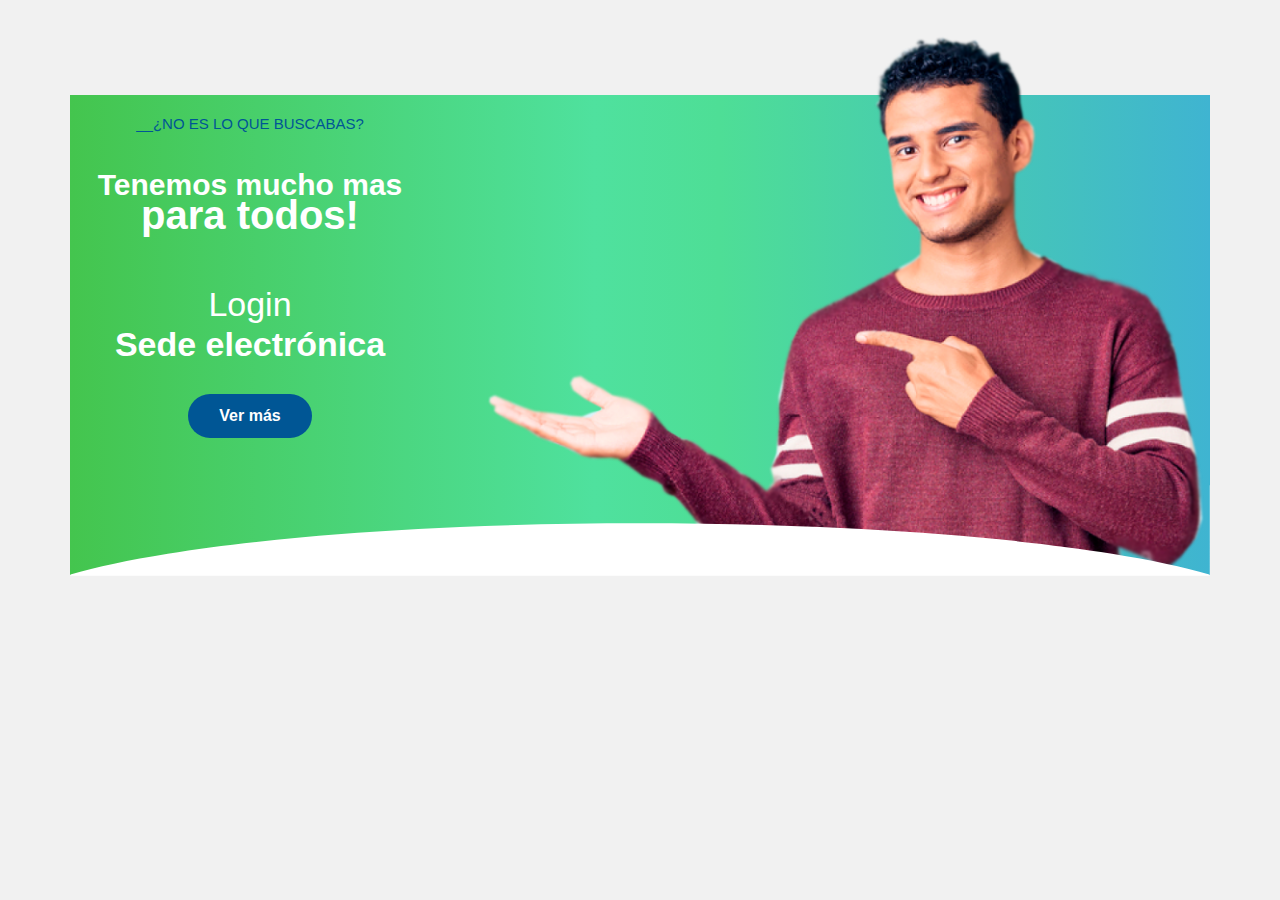
<file: banner_inferior.html>
<!DOCTYPE html>
<html lang="es">
  <head>
    <meta charset="UTF-8" />
    <meta http-equiv="X-UA-Compatible" content="IE=edge" />
    <meta name="viewport" content="width=device-width, initial-scale=1.0" />

    <!-- Bootstrap 3.3 -->
    <link
      rel="stylesheet"
      href="https://stackpath.bootstrapcdn.com/bootstrap/3.4.1/css/bootstrap.min.css"
      integrity="sha384-HSMxcRTRxnN+Bdg0JdbxYKrThecOKuH5zCYotlSAcp1+c8xmyTe9GYg1l9a69psu"
      crossorigin="anonymous"
    />
    <!-- gov.co CDN -->
    <link href="css/gov_co.css" rel="stylesheet" />
    <link href="css/aplicacion.css" rel="stylesheet" />
    <link href="css/baseNueva.css" rel="stylesheet" />
    <link href="css/colpensiones.css" rel="stylesheet" />
    
    <link rel="stylesheet" href="//maxcdn.bootstrapcdn.com/font-awesome/4.3.0/css/font-awesome.min.css">
    
        <!-- propios -->
    <style>
      /** Omitir esta clase*/
      .espacio-superior {
        height: 350px;
        width: 100%;
        background-color: violet;
      }

      /**Alejandro aqui dejo el botón para poderlo usar en el global de hecho no le coloque nombre de este componente, porfa si puedes o si te parece lo usamos así sino lo dejamos para este componente*/

      .button-verMas{
        display: flex;
        justify-content: center;
        margin-top: 3rem;
      }
      .button-verMas p{
        display: flex;
        align-items: center;
        justify-content: center;
        text-align: center;
        width: 124px;
        height: 44px;
        color: white;
        font-size: 1.6rem;
        font-weight: bold;
        background-color: #005695;
        border-radius: 22px;
        transition: 0.3s;
      }
      .button-verMas p:hover{
        background-color: white;
        color: #005695;
        box-shadow: 0 2px 5px 3px rgba(0, 0, 0, 0.2);
      }

      /**Puede ser una clase global para usar como divisor */
      .divisor-circular {
        width: 100%;
        height: 100px;
        position: relative;
        top: -168px;
        padding: 0;
        margin: 0;
      }
      .divisor-circular svg{
        width: 100%;
        margin: 0;
        padding: 0;
      }

      /**Estilos banner_inferior*/
      .banner_inferior {
        width: 100%;
        height: 480px;
        margin-top: 53px;
        background: linear-gradient(
          90deg,
          rgba(68, 197, 78, 1),
          rgba(79, 225, 158, 1) 46%,
          rgba(78, 222, 150, 1) 57%,
          rgba(63, 180, 209, 1) 100%
        );
      }
      .banner_inferior-img {
        position: relative;
        top: -73px;
        width: 100%;
        align-items: flex-end;
      }
      .banner_inferior-title{
        margin-top: 1.8rem;
        text-align: center;
        text-transform: uppercase;
        font-size: 1.5rem;
        color: #005695;
      }
      .banner_inferior-title::before{
        content: '__';
      }
      .banner_inferior-subtitle{
        font-size: 3rem;
        color: white;
        text-align: center;
        font-weight: bold;
        line-height: 3rem;
        margin-top: 3rem;

      }
      .banner_inferior-subtitle span{
        font-size: 4rem;
        color: white;
        text-align: center;
        font-weight: bold;
        line-height: 3rem;


      }
      .banner_inferior-subtitle span::before {
        content: '\A';
        white-space: pre;
      }

      .banner_inferior-botton{
        font-size: 3.4rem;
        color: white;
        text-align: center;        
        line-height: 4rem;
        margin-top: 5rem;
      }
      .banner_inferior-botton span{
        font-size: 3.4rem;
        color: white;
        text-align: center;
        font-weight: bold;
        line-height: 4rem;
      }
      .banner_inferior-botton span::before {
        content: '\A';
        white-space: pre;
      }
      

      /**media query */
      @media (max-width: 1200px) {
        .banner_inferior-img {
        position: relative;
        top: 30px;
        width: 100%;
        align-items: flex-end;
        }
        .divisor-circular {
        width: 100%;
        height: 100px;
        position: relative;
        top: -50px;
        padding: 0;
        margin: 0;
      }
      .banner_inferior-containerLeft{
        margin-left: 1.1rem;
      }
      }
      @media (max-width: 992px) {
        .banner_inferior{
          height: 380px;
        }   
        .banner_inferior-img, .divisor-circular svg {
        display: none;
        }
        .divisor-circular {
        width: 100%;
        height: 100px;
        position: relative;
        top: 285px;
        padding: 0;
        margin: 0;
      }   
      }
      @media (max-width: 768px) {
        .banner_inferior-img, .divisor-circular svg{
          display: none;
        }        
      }

    </style>

    
  </head>
  <body>


    <div class="container">
        <div class="banner_inferior">
            <div class="row banner_inferior-containerLeft">
                <div class="col-md-4">
                  <p class="banner_inferior-title" title="¿no es lo que buscabas?">¿no es lo que buscabas?</p>
                  <p class="banner_inferior-subtitle" title="Tenemos mucho mas para todos">Tenemos mucho mas <span>para todos!</span></p>
                  <p class="banner_inferior-botton" title="Login sede electronica">Login <span>Sede electrónica</span></p>
                  <a href="" class="button-verMas"><p title="ver mas">Ver más</p></a>
                  
                </div>
                <div class="col-md-8"><img class="banner_inferior-img" src="./assets/img/img_banner_inf.png" alt="sede electronica" title="sede electronica"></div>
            </div>
            <div class="divisor-circular">
              <svg xmlns="http://www.w3.org/2000/svg" width="100%" height="103.001" viewBox="0 0 1282 103.001">
              <path id="Sustracción_1" data-name="Sustracción 1" d="M1281,102H0v-1.529C28.832,92.009,65.671,84.15,109.5,77.11c43.66-7.013,93.72-13.129,148.79-18.176,55.913-5.125,116.386-9.091,179.738-11.788,65.407-2.785,133.484-4.2,202.34-4.2s136.943,1.412,202.355,4.2c63.357,2.7,123.833,6.664,179.749,11.79,55.073,5.048,105.135,11.164,148.795,18.179,43.828,7.042,80.667,14.9,109.493,23.365V0H1281V102Z" transform="translate(0.5 0.5)" fill="#fff" stroke="rgba(0,0,0,0)" stroke-miterlimit="10" stroke-width="1"/>
            </svg>
          </div>
        </div>
    </div>

 

  </body>
    <script
      src="https://code.jquery.com/jquery-3.4.1.min.js"
      integrity="sha256-CSXorXvZcTkaix6Yvo6HppcZGetbYMGWSFlBw8HfCJo="
      crossorigin="anonymous"
    ></script>
   
    </script>

    <script
      src="https://stackpath.bootstrapcdn.com/bootstrap/4.3.1/js/bootstrap.min.js"
      integrity="sha384-JjSmVgyd0p3pXB1rRibZUAYoIIy6OrQ6VrjIEaFf/nJGzIxFDsf4x0xIM+B07jRM"
      crossorigin="anonymous"
    ></script>

    <!-- utils.js CDN -->
    <script src="https://cdn.www.gov.co/v2/assets/js/utils.js"></script>
</html>
</file>
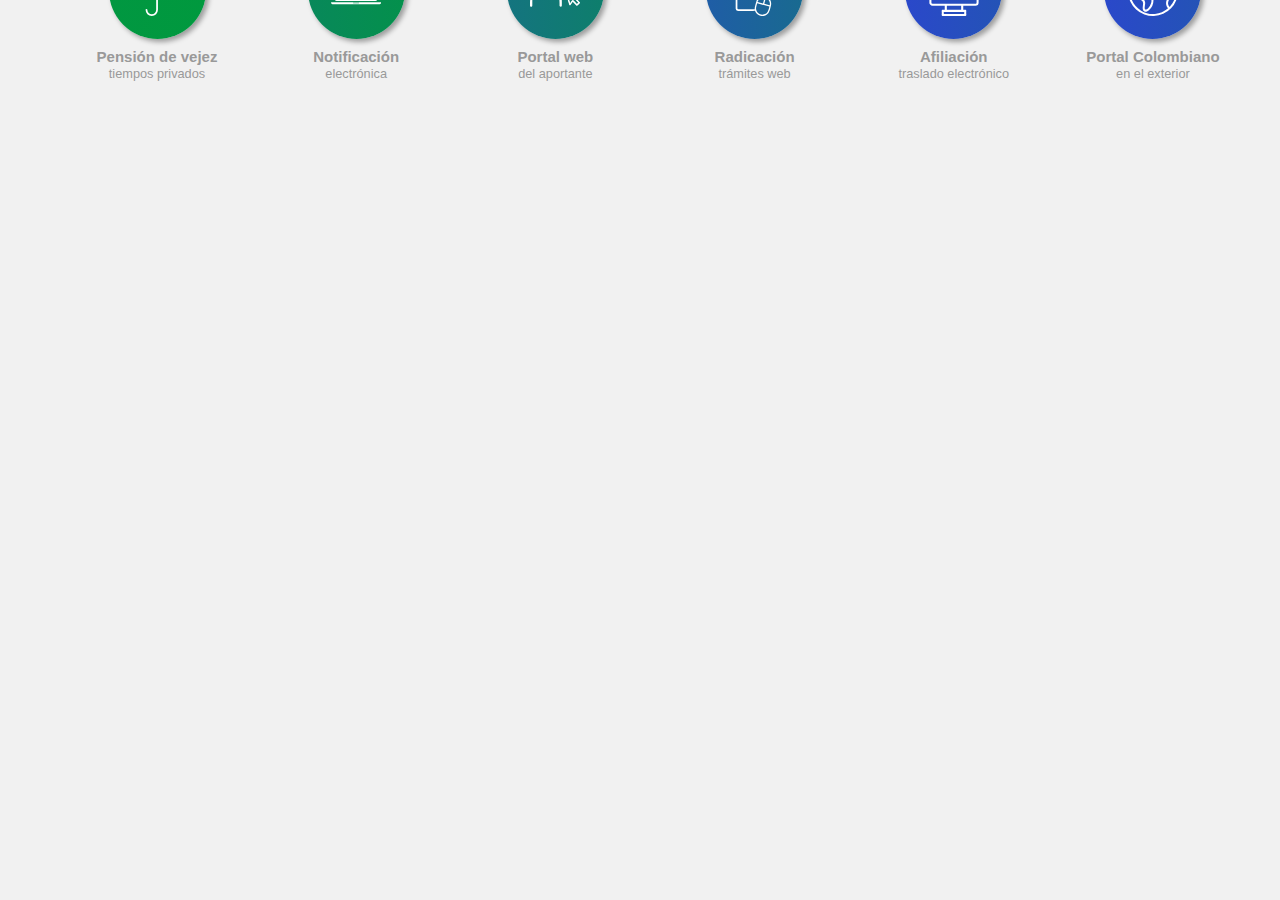
<file: botones_destacados.html>
<!DOCTYPE html>
<html lang="es">
  <head>
    <meta charset="UTF-8" />
    <meta http-equiv="X-UA-Compatible" content="IE=edge" />
    <meta name="viewport" content="width=device-width, initial-scale=1.0" />

    <!-- Bootstrap 3.3 -->
    <link
      rel="stylesheet"
      href="https://stackpath.bootstrapcdn.com/bootstrap/3.4.1/css/bootstrap.min.css"
      integrity="sha384-HSMxcRTRxnN+Bdg0JdbxYKrThecOKuH5zCYotlSAcp1+c8xmyTe9GYg1l9a69psu"
      crossorigin="anonymous"
    />

    <!-- gov.co CDN -->
    <link href="css/gov_co.css" rel="stylesheet" />
    <link href="css/aplicacion.css" rel="stylesheet" />
    <link href="css/baseNueva.css" rel="stylesheet" />
    <link href="css/colpensiones.css" rel="stylesheet" />

    <link
      rel="stylesheet"
      href="//maxcdn.bootstrapcdn.com/font-awesome/4.3.0/css/font-awesome.min.css"
    />

    <style>
      /** Cambiar a top el margin */
      .botones_destacados {
        display: flex;
        justify-content: space-between;
        margin-top: -100px;
        padding-bottom: 5px;
        z-index: 10;
        margin-left: 0;
        padding-left: 0;
      }
      .botones_destacados > div {
        z-index: 10;
      }
      .botones_destacados a {
        text-decoration: none;
      }
      .botones_destacados-btn {
        font-size: 50px;
        display: flex;
        align-items: center;
        justify-content: center;
      }
      /* .botones_destacados-btn:hover i {
        color: #fff;
      } */
      .botones_destacados-btni {
        width: 97px;
        height: 97px;
        border-radius: 50%;
        border-color: transparent;
        box-shadow: 3px 3px 5px rgba(0, 0, 0, 0.35);
        transition: 0.5s;
        display: flex;
        justify-content: center;
        align-items: center;
      }
      .botones_destacados-btni img {
        width: 50px;
        height: 50px;
      }
      .botones_destacados-btni:hover {
        background-color: #00993e;
        transform: scale(1.1);
      }
      .botones_destacados-p {
        width: 144px;
        font-size: 1.5em;
        font-weight: 600;
        color: #999999;
        text-align: center;
        line-height: 1em;
        margin: 10px auto 0;
      }
      .botones_destacados-p span {
        font-size: 0.85em;
        color: #999999;
        line-height: 14px;
        font-weight: 400;
      }
      .botones_destacados-p span::before {
        content: "\A";
        white-space: pre;
      }

      .botones_destacados-grandient1 {
        background: transparent
          linear-gradient(270deg, #00993e 1%, #019741 100%) 0% 0% no-repeat
          padding-box;
      }
      .botones_destacados-grandient2 {
        background: transparent
          linear-gradient(270deg, #04904c 1%, #08885a 100%) 0% 0% no-repeat
          padding-box;
      }
      .botones_destacados-grandient3 {
        background: transparent
          linear-gradient(270deg, #0e7e6c 1%, #14747f 100%) 0% 0% no-repeat
          padding-box;
      }
      .botones_destacados-grandient4 {
        background: transparent
          linear-gradient(270deg, #196a90 1%, #1f5da6 100%) 0% 0% no-repeat
          padding-box;
      }
      .botones_destacados-grandient5 {
        background: transparent
          linear-gradient(270deg, #2453b6 1%, #2a48ca 100%) 0% 0% no-repeat
          padding-box;
      }
      .botones_destacados-grandient6 {
        background: transparent
          linear-gradient(270deg, #2d44d2 1%, #2d44d2 100%) 0% 0% no-repeat
          padding-box;
      }
      /**media query */

      @media (max-width: 985px) {
        .botones_destacados {
          display: grid;
          grid-template-columns: repeat(3, 1fr);
          grid-gap: 10px;
        }
      }
      @media (max-width: 720px) {
        .botones_destacados {
          display: grid;
          grid-template-columns: repeat(2, 1fr);
          grid-gap: 10px;
        }
      }
    </style>
  </head>
  <body>
    <div class="container">
      <!-- Inicia esquema cms -->
      <div class="container">
        <div class="botones_destacados">
          <div>
            <a alt="Pensiones y afiliaciones" class="botones_destacados-btn">
              <div
                class="botones_destacados-btni botones_destacados-grandient1"
              >
                <img src="./assets/newIcons/pensiones.svg" alt="" />
              </div>
            </a>
            <p class="botones_destacados-p" title="Pensiones y afiliaciones">
              Pensión de vejez <span> tiempos privados</span>
            </p>
          </div>

          <div>
            <a alt="asd" class="botones_destacados-btn">
              <div
                class="botones_destacados-btni botones_destacados-grandient2"
              >
                <img
                  src="./assets/newIcons/notificacion_electronica.svg"
                  alt=""
                />
              </div>
            </a>
            <p class="botones_destacados-p" title="Colombianos en el exterior">
              Notificación<span>electrónica</span>
            </p>
          </div>

          <div>
            <a alt="asd" class="botones_destacados-btn">
              <div
                class="botones_destacados-btni botones_destacados-grandient3"
              >
                <img src="./assets/newIcons/click.svg" alt="" />
              </div>
            </a>
            <p class="botones_destacados-p" title="BEPS">
              Portal web <span>del aportante</span>
            </p>
          </div>

          <div>
            <a alt="asd" class="botones_destacados-btn">
              <div
                class="botones_destacados-btni botones_destacados-grandient4"
              >
                <img src="./assets/newIcons/mouse.svg" alt="" />
              </div>
            </a>
            <p class="botones_destacados-p" title="Educación y bienestar">
              Radicación <span> trámites web </span>
            </p>
          </div>

          <div>
            <a alt="asd" class="botones_destacados-btn">
              <div
                class="botones_destacados-btni botones_destacados-grandient5"
              >
                <img src="./assets/newIcons/afiliacion.svg" alt="" />
              </div>
            </a>
            <p class="botones_destacados-p" title="Empleador">
              Afiliación <span>traslado electrónico</span>
            </p>
          </div>

          <div>
            <a alt="asd" class="botones_destacados-btn">
              <div
                class="botones_destacados-btni botones_destacados-grandient5"
              >
                <img src="./assets/newIcons/mundo.svg" alt="" />
              </div>
            </a>
            <p class="botones_destacados-p" title="Sede electronica">
              Portal Colombiano <span> en el exterior </span>
            </p>
          </div>
        </div>
      </div>
      <!-- Fin esquema cms -->
    </div>
    <div class="container-fluid"></div>
  </body>
  <script
    src="https://code.jquery.com/jquery-3.4.1.min.js"
    integrity="sha256-CSXorXvZcTkaix6Yvo6HppcZGetbYMGWSFlBw8HfCJo="
    crossorigin="anonymous"
  ></script>

  <!-- Latest compiled and minified JavaScript -->
  <script
    src="https://maxcdn.bootstrapcdn.com/bootstrap/3.3.7/js/bootstrap.min.js"
    integrity="sha384-Tc5IQib027qvyjSMfHjOMaLkfuWVxZxUPnCJA7l2mCWNIpG9mGCD8wGNIcPD7Txa"
    crossorigin="anonymous"
  ></script>

  <!-- utils.js CDN -->
  <script src="https://cdn.www.gov.co/v2/assets/js/utils.js"></script>
</html>
</file>
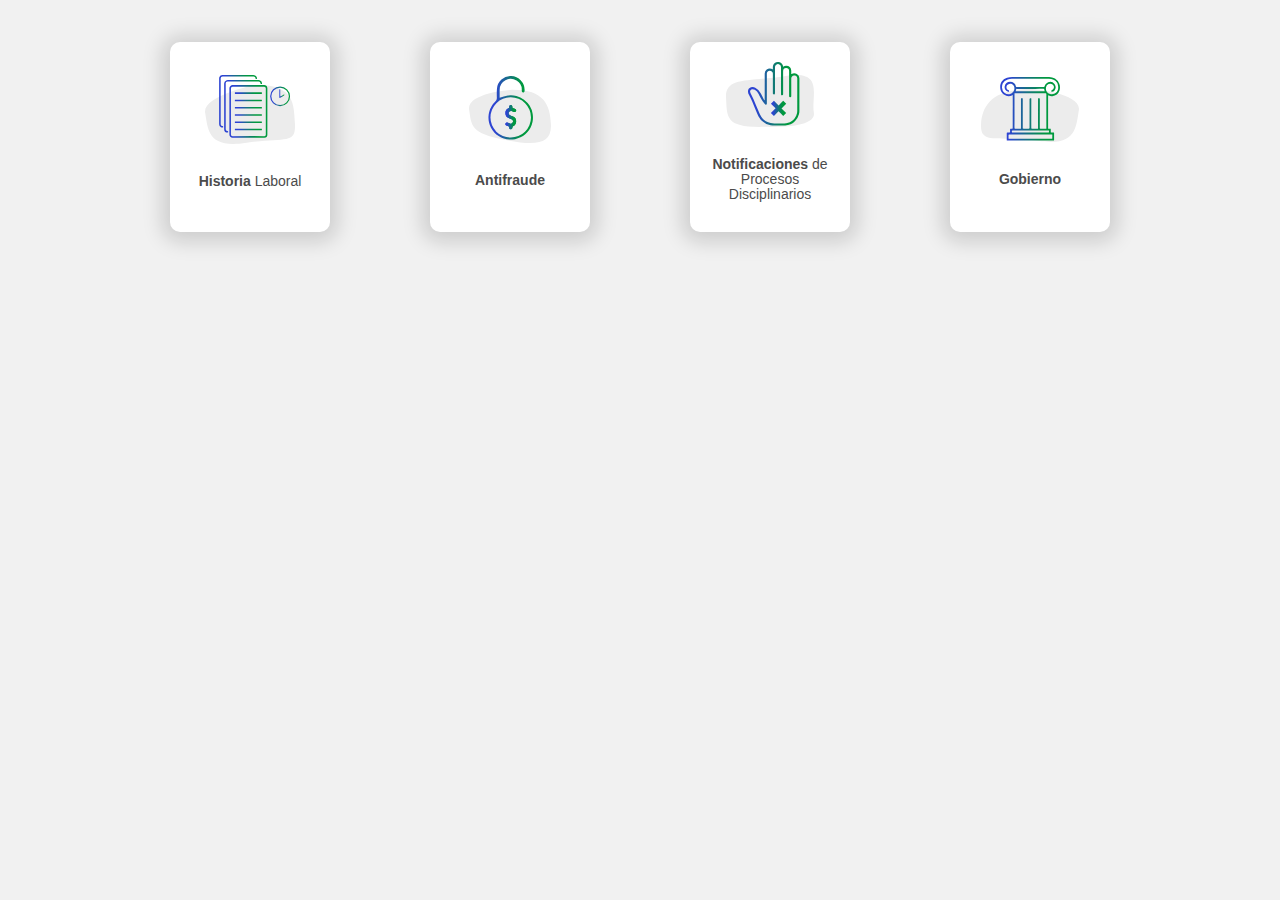
<file: btn_servicios.html>
<!DOCTYPE html>
<html lang="en">
  <head>
    <meta charset="UTF-8" />
    <meta http-equiv="X-UA-Compatible" content="IE=edge" />
    <meta name="viewport" content="width=device-width, initial-scale=1.0" />
    <title>BTN Servicios</title>
    <!-- Bootstrap 3.3 -->
    <link
      rel="stylesheet"
      href="https://stackpath.bootstrapcdn.com/bootstrap/3.4.1/css/bootstrap.min.css"
      integrity="sha384-HSMxcRTRxnN+Bdg0JdbxYKrThecOKuH5zCYotlSAcp1+c8xmyTe9GYg1l9a69psu"
      crossorigin="anonymous"
    />

    <!-- gov.co CDN -->
    <link href="css/gov_co.css" rel="stylesheet" />
    <link href="css/aplicacion.css" rel="stylesheet" />
    <link href="css/baseNueva.css" rel="stylesheet" />
    <link href="css/colpensiones.css" rel="stylesheet" />

    <link
      rel="stylesheet"
      href="//maxcdn.bootstrapcdn.com/font-awesome/4.3.0/css/font-awesome.min.css"
    />

    <style>
      .btn_services {
        display: flex;
        justify-content: center;
      }

      .btn_services-card {
        margin: 0 50px 0 50px;
        display: flex;
        justify-content: center;
        align-items: center;
        width: 160px;
        height: 190px;
        background: #ffffff 0% 0% no-repeat padding-box;
        box-shadow: 0px 2px 20px 8px rgba(0, 0, 0, 0.15);
        border-radius: 10px;
      }
      .btn_services-cardHeader {
        width: 100%;
        text-align: center;
        margin-bottom: 20px;
        padding: 0 5px 0 5px;
      }
      .btn_services-cardBody {
        padding: 10px 10px 0 10px;
      }
      .btn_services-cardBody p {
        font-size: 14px;
        text-align: center;
        line-height: 15px;
      }
      .btn_services-cardBody p span {
        font-weight: bold;
        font-size: 14px;
        line-height: 15px;
      }
      @media (max-width: 985px) {
        .btn_services-card {
          margin: 0 50px 0 50px;
          display: flex;
          justify-content: center;
          align-items: center;
          width: 160px;
          height: 190px;
          background: #ffffff 0% 0% no-repeat padding-box;
          box-shadow: 0px 2px 20px 8px rgba(0, 0, 0, 0.15);
          border-radius: 10px;
        }
        .btn_services-cardHeader {
          width: 100%;
          text-align: center;
          margin-bottom: 20px;
          padding: 0 10px 0 10px;
        }
      }
      @media (max-width: 772px) {
        .btn_services {
          display: grid;
          grid-template-columns: repeat(2, 1fr);
          grid-gap: 15px;
        }
        .btn_services-card {
          margin: 20px 0px 0 25px;
          padding: 0;
          display: flex;
          justify-content: center;
          align-items: center;
          width: 130px;
          height: 160px;
          background: #ffffff 0% 0% no-repeat padding-box;
          box-shadow: 0px 2px 20px 8px rgba(0, 0, 0, 0.15);
          border-radius: 10px;
        }
        .btn_services-cardHeader img {
          width: 80px;
          text-align: center;
        }
      }
    </style>
  </head>
  <body>
    <div class="container">
      <div class="btn_services">
        <div class="btn_services-card">
          <a href="">
            <div class="btn_services-cardHeader">
              <img src="./assets/newIcons/1.svg" alt="" />
            </div>
            <div class="btn_services-cardBody">
              <p><span>Historia</span> Laboral</p>
            </div>
          </a>
        </div>
        <div class="btn_services-card">
          <a href="">
            <div class="btn_services-cardHeader">
              <img src="./assets/newIcons/2.svg" alt="" />
            </div>
            <div class="btn_services-cardBody">
              <p><span>Antifraude</span></p>
            </div>
          </a>
        </div>
        <div class="btn_services-card">
          <a href="">
            <div class="btn_services-cardHeader">
              <img src="./assets/newIcons/3.svg" alt="" />
            </div>
            <div class="btn_services-cardBody">
              <p><span>Notificaciones</span> de Procesos Disciplinarios</p>
            </div>
          </a>
        </div>
        <div class="btn_services-card">
          <a href="">
            <div class="btn_services-cardHeader">
              <img src="./assets/newIcons/4.svg" alt="" />
            </div>
            <div class="btn_services-cardBody">
              <p><span>Gobierno</span></p>
            </div>
          </a>
        </div>
      </div>
    </div>
  </body>
</html>
</file>
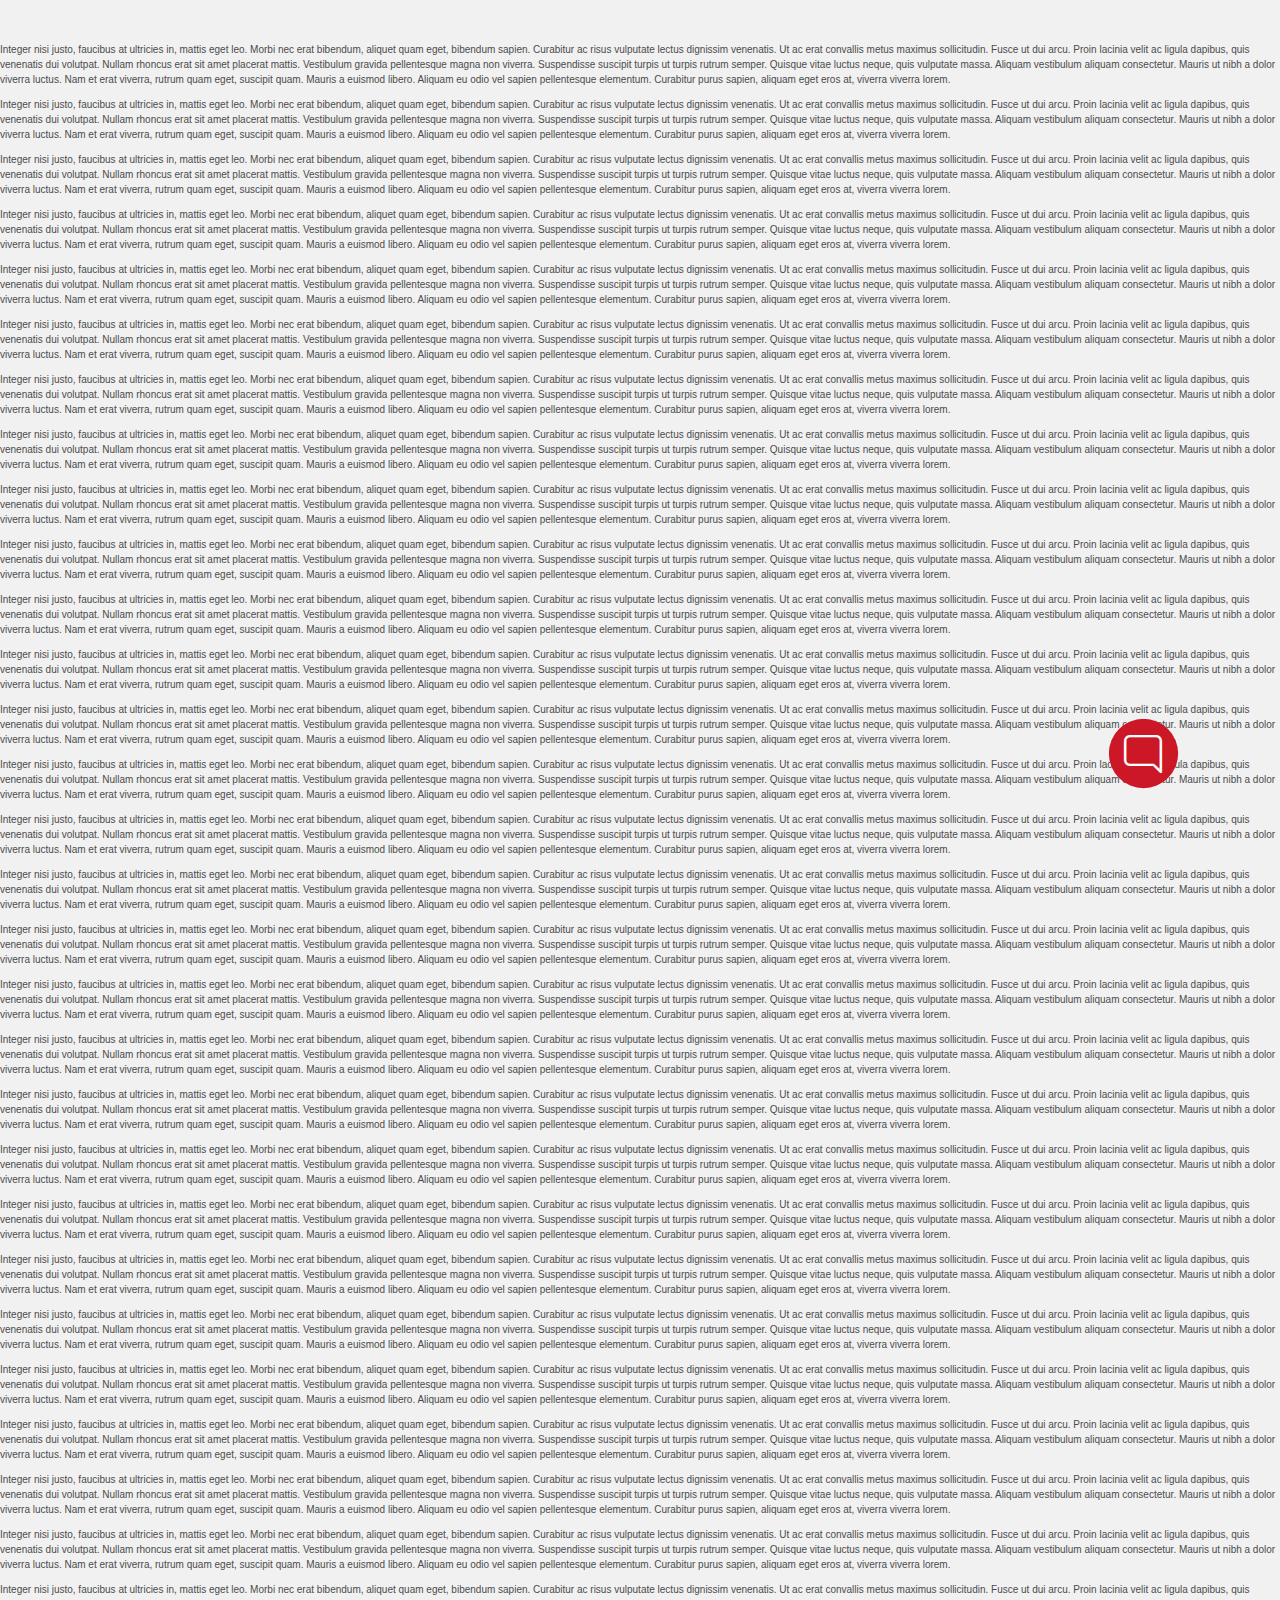
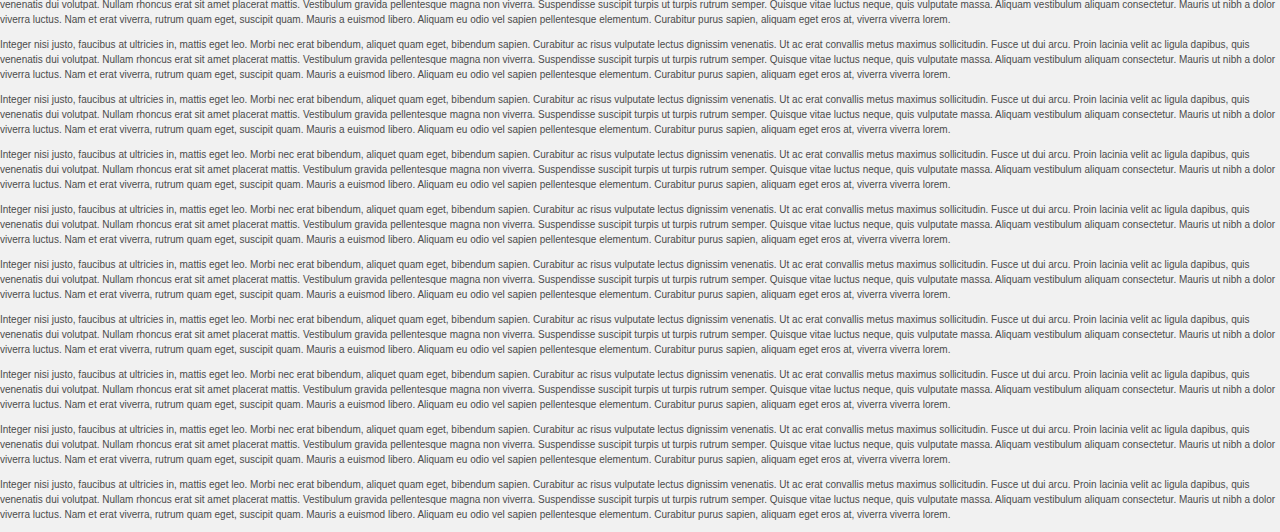
<file: menu_canales.html>
<!DOCTYPE html>
<html lang="es">
  <head>
    <meta charset="UTF-8" />
    <meta http-equiv="X-UA-Compatible" content="IE=edge" />
    <meta name="viewport" content="width=device-width, initial-scale=1.0" />

    <!-- Bootstrap 3.3 -->
    <link
      rel="stylesheet"
      href="https://stackpath.bootstrapcdn.com/bootstrap/3.4.1/css/bootstrap.min.css"
      integrity="sha384-HSMxcRTRxnN+Bdg0JdbxYKrThecOKuH5zCYotlSAcp1+c8xmyTe9GYg1l9a69psu"
      crossorigin="anonymous"
    />

    <!-- propios -->
    <link href="css/menu_canales.css" rel="stylesheet" />
    <!-- gov.co CDN -->
    <link href="css/gov_co.css" rel="stylesheet" />
    <link href="css/aplicacion.css" rel="stylesheet" />
    <link href="css/baseNueva.css" rel="stylesheet" />
    <link href="css/colpensiones.css" rel="stylesheet" />
    
    <link rel="stylesheet" href="//maxcdn.bootstrapcdn.com/font-awesome/4.3.0/css/font-awesome.min.css">

    
  </head>
  <body>



<div class="menu_canales">
  <input type="checkbox" href="#" class="menu_canales-open"  id="menu_canales-open"/>
  <label class="menu_canales-button" for="menu_canales-open">
    <i class="icon-canales"></i> 
    <span class="menu_canales-close menu_canales-close1"></span>    
    <span class="menu_canales-close menu_canales-close2"></span>
  </label>
  
  <a href="#" data-toggle="tooltip" title="Te llamamos" class="menu_canales-item"> <i class="icon-te-llamamos"></i> </a>
  <a href="#" data-toggle="tooltip" title="Llámanos" class="menu_canales-item"> <i class="icon-llamanos"></i> </a>
  <a href="#" data-toggle="tooltip" title="WhatsApp" class="menu_canales-item"> <i class="icon-grupo-1515"></i> </a>
  <a href="#" data-toggle="tooltip" title="Chatea con nosotros" class="menu_canales-item"> <i class="icon-chat"></i> </a>
  <a href="#" data-toggle="tooltip" title="Sede electrónica" class="menu_canales-item"> <i class="icon-sede"></i> </a>
  <a href="#" data-toggle="tooltip" title="Ubicanos" class="menu_canales-item"> <i class="icon-ubicacion"></i> </a>
  
</div>


<p class="zoom">
      Integer nisi justo, faucibus at ultricies in, mattis eget leo. Morbi nec
      erat bibendum, aliquet quam eget, bibendum sapien. Curabitur ac risus
      vulputate lectus dignissim venenatis. Ut ac erat convallis metus maximus
      sollicitudin. Fusce ut dui arcu. Proin lacinia velit ac ligula dapibus,
      quis venenatis dui volutpat. Nullam rhoncus erat sit amet placerat mattis.
      Vestibulum gravida pellentesque magna non viverra. Suspendisse suscipit
      turpis ut turpis rutrum semper. Quisque vitae luctus neque, quis vulputate
      massa. Aliquam vestibulum aliquam consectetur. Mauris ut nibh a dolor
      viverra luctus. Nam et erat viverra, rutrum quam eget, suscipit quam.
      Mauris a euismod libero. Aliquam eu odio vel sapien pellentesque
      elementum. Curabitur purus sapien, aliquam eget eros at, viverra viverra
      lorem.
    </p>

    <p class="relativa">
      Integer nisi justo, faucibus at ultricies in, mattis eget leo. Morbi nec
      erat bibendum, aliquet quam eget, bibendum sapien. Curabitur ac risus
      vulputate lectus dignissim venenatis. Ut ac erat convallis metus maximus
      sollicitudin. Fusce ut dui arcu. Proin lacinia velit ac ligula dapibus,
      quis venenatis dui volutpat. Nullam rhoncus erat sit amet placerat mattis.
      Vestibulum gravida pellentesque magna non viverra. Suspendisse suscipit
      turpis ut turpis rutrum semper. Quisque vitae luctus neque, quis vulputate
      massa. Aliquam vestibulum aliquam consectetur. Mauris ut nibh a dolor
      viverra luctus. Nam et erat viverra, rutrum quam eget, suscipit quam.
      Mauris a euismod libero. Aliquam eu odio vel sapien pellentesque
      elementum. Curabitur purus sapien, aliquam eget eros at, viverra viverra
      lorem.
    </p>
    <p class="zoom">
      Integer nisi justo, faucibus at ultricies in, mattis eget leo. Morbi nec
      erat bibendum, aliquet quam eget, bibendum sapien. Curabitur ac risus
      vulputate lectus dignissim venenatis. Ut ac erat convallis metus maximus
      sollicitudin. Fusce ut dui arcu. Proin lacinia velit ac ligula dapibus,
      quis venenatis dui volutpat. Nullam rhoncus erat sit amet placerat mattis.
      Vestibulum gravida pellentesque magna non viverra. Suspendisse suscipit
      turpis ut turpis rutrum semper. Quisque vitae luctus neque, quis vulputate
      massa. Aliquam vestibulum aliquam consectetur. Mauris ut nibh a dolor
      viverra luctus. Nam et erat viverra, rutrum quam eget, suscipit quam.
      Mauris a euismod libero. Aliquam eu odio vel sapien pellentesque
      elementum. Curabitur purus sapien, aliquam eget eros at, viverra viverra
      lorem.
    </p>

    <p class="relativa">
      Integer nisi justo, faucibus at ultricies in, mattis eget leo. Morbi nec
      erat bibendum, aliquet quam eget, bibendum sapien. Curabitur ac risus
      vulputate lectus dignissim venenatis. Ut ac erat convallis metus maximus
      sollicitudin. Fusce ut dui arcu. Proin lacinia velit ac ligula dapibus,
      quis venenatis dui volutpat. Nullam rhoncus erat sit amet placerat mattis.
      Vestibulum gravida pellentesque magna non viverra. Suspendisse suscipit
      turpis ut turpis rutrum semper. Quisque vitae luctus neque, quis vulputate
      massa. Aliquam vestibulum aliquam consectetur. Mauris ut nibh a dolor
      viverra luctus. Nam et erat viverra, rutrum quam eget, suscipit quam.
      Mauris a euismod libero. Aliquam eu odio vel sapien pellentesque
      elementum. Curabitur purus sapien, aliquam eget eros at, viverra viverra
      lorem.
    </p>
    <p class="zoom">
      Integer nisi justo, faucibus at ultricies in, mattis eget leo. Morbi nec
      erat bibendum, aliquet quam eget, bibendum sapien. Curabitur ac risus
      vulputate lectus dignissim venenatis. Ut ac erat convallis metus maximus
      sollicitudin. Fusce ut dui arcu. Proin lacinia velit ac ligula dapibus,
      quis venenatis dui volutpat. Nullam rhoncus erat sit amet placerat mattis.
      Vestibulum gravida pellentesque magna non viverra. Suspendisse suscipit
      turpis ut turpis rutrum semper. Quisque vitae luctus neque, quis vulputate
      massa. Aliquam vestibulum aliquam consectetur. Mauris ut nibh a dolor
      viverra luctus. Nam et erat viverra, rutrum quam eget, suscipit quam.
      Mauris a euismod libero. Aliquam eu odio vel sapien pellentesque
      elementum. Curabitur purus sapien, aliquam eget eros at, viverra viverra
      lorem.
    </p>

    <p class="relativa">
      Integer nisi justo, faucibus at ultricies in, mattis eget leo. Morbi nec
      erat bibendum, aliquet quam eget, bibendum sapien. Curabitur ac risus
      vulputate lectus dignissim venenatis. Ut ac erat convallis metus maximus
      sollicitudin. Fusce ut dui arcu. Proin lacinia velit ac ligula dapibus,
      quis venenatis dui volutpat. Nullam rhoncus erat sit amet placerat mattis.
      Vestibulum gravida pellentesque magna non viverra. Suspendisse suscipit
      turpis ut turpis rutrum semper. Quisque vitae luctus neque, quis vulputate
      massa. Aliquam vestibulum aliquam consectetur. Mauris ut nibh a dolor
      viverra luctus. Nam et erat viverra, rutrum quam eget, suscipit quam.
      Mauris a euismod libero. Aliquam eu odio vel sapien pellentesque
      elementum. Curabitur purus sapien, aliquam eget eros at, viverra viverra
      lorem.
    </p>
    <p class="zoom">
      Integer nisi justo, faucibus at ultricies in, mattis eget leo. Morbi nec
      erat bibendum, aliquet quam eget, bibendum sapien. Curabitur ac risus
      vulputate lectus dignissim venenatis. Ut ac erat convallis metus maximus
      sollicitudin. Fusce ut dui arcu. Proin lacinia velit ac ligula dapibus,
      quis venenatis dui volutpat. Nullam rhoncus erat sit amet placerat mattis.
      Vestibulum gravida pellentesque magna non viverra. Suspendisse suscipit
      turpis ut turpis rutrum semper. Quisque vitae luctus neque, quis vulputate
      massa. Aliquam vestibulum aliquam consectetur. Mauris ut nibh a dolor
      viverra luctus. Nam et erat viverra, rutrum quam eget, suscipit quam.
      Mauris a euismod libero. Aliquam eu odio vel sapien pellentesque
      elementum. Curabitur purus sapien, aliquam eget eros at, viverra viverra
      lorem.
    </p>

    <p class="relativa">
      Integer nisi justo, faucibus at ultricies in, mattis eget leo. Morbi nec
      erat bibendum, aliquet quam eget, bibendum sapien. Curabitur ac risus
      vulputate lectus dignissim venenatis. Ut ac erat convallis metus maximus
      sollicitudin. Fusce ut dui arcu. Proin lacinia velit ac ligula dapibus,
      quis venenatis dui volutpat. Nullam rhoncus erat sit amet placerat mattis.
      Vestibulum gravida pellentesque magna non viverra. Suspendisse suscipit
      turpis ut turpis rutrum semper. Quisque vitae luctus neque, quis vulputate
      massa. Aliquam vestibulum aliquam consectetur. Mauris ut nibh a dolor
      viverra luctus. Nam et erat viverra, rutrum quam eget, suscipit quam.
      Mauris a euismod libero. Aliquam eu odio vel sapien pellentesque
      elementum. Curabitur purus sapien, aliquam eget eros at, viverra viverra
      lorem.
    </p>
    <p class="zoom">
      Integer nisi justo, faucibus at ultricies in, mattis eget leo. Morbi nec
      erat bibendum, aliquet quam eget, bibendum sapien. Curabitur ac risus
      vulputate lectus dignissim venenatis. Ut ac erat convallis metus maximus
      sollicitudin. Fusce ut dui arcu. Proin lacinia velit ac ligula dapibus,
      quis venenatis dui volutpat. Nullam rhoncus erat sit amet placerat mattis.
      Vestibulum gravida pellentesque magna non viverra. Suspendisse suscipit
      turpis ut turpis rutrum semper. Quisque vitae luctus neque, quis vulputate
      massa. Aliquam vestibulum aliquam consectetur. Mauris ut nibh a dolor
      viverra luctus. Nam et erat viverra, rutrum quam eget, suscipit quam.
      Mauris a euismod libero. Aliquam eu odio vel sapien pellentesque
      elementum. Curabitur purus sapien, aliquam eget eros at, viverra viverra
      lorem.
    </p>

    <p class="relativa">
      Integer nisi justo, faucibus at ultricies in, mattis eget leo. Morbi nec
      erat bibendum, aliquet quam eget, bibendum sapien. Curabitur ac risus
      vulputate lectus dignissim venenatis. Ut ac erat convallis metus maximus
      sollicitudin. Fusce ut dui arcu. Proin lacinia velit ac ligula dapibus,
      quis venenatis dui volutpat. Nullam rhoncus erat sit amet placerat mattis.
      Vestibulum gravida pellentesque magna non viverra. Suspendisse suscipit
      turpis ut turpis rutrum semper. Quisque vitae luctus neque, quis vulputate
      massa. Aliquam vestibulum aliquam consectetur. Mauris ut nibh a dolor
      viverra luctus. Nam et erat viverra, rutrum quam eget, suscipit quam.
      Mauris a euismod libero. Aliquam eu odio vel sapien pellentesque
      elementum. Curabitur purus sapien, aliquam eget eros at, viverra viverra
      lorem.
    </p>
    <p class="zoom">
      Integer nisi justo, faucibus at ultricies in, mattis eget leo. Morbi nec
      erat bibendum, aliquet quam eget, bibendum sapien. Curabitur ac risus
      vulputate lectus dignissim venenatis. Ut ac erat convallis metus maximus
      sollicitudin. Fusce ut dui arcu. Proin lacinia velit ac ligula dapibus,
      quis venenatis dui volutpat. Nullam rhoncus erat sit amet placerat mattis.
      Vestibulum gravida pellentesque magna non viverra. Suspendisse suscipit
      turpis ut turpis rutrum semper. Quisque vitae luctus neque, quis vulputate
      massa. Aliquam vestibulum aliquam consectetur. Mauris ut nibh a dolor
      viverra luctus. Nam et erat viverra, rutrum quam eget, suscipit quam.
      Mauris a euismod libero. Aliquam eu odio vel sapien pellentesque
      elementum. Curabitur purus sapien, aliquam eget eros at, viverra viverra
      lorem.
    </p>

    <p class="relativa">
      Integer nisi justo, faucibus at ultricies in, mattis eget leo. Morbi nec
      erat bibendum, aliquet quam eget, bibendum sapien. Curabitur ac risus
      vulputate lectus dignissim venenatis. Ut ac erat convallis metus maximus
      sollicitudin. Fusce ut dui arcu. Proin lacinia velit ac ligula dapibus,
      quis venenatis dui volutpat. Nullam rhoncus erat sit amet placerat mattis.
      Vestibulum gravida pellentesque magna non viverra. Suspendisse suscipit
      turpis ut turpis rutrum semper. Quisque vitae luctus neque, quis vulputate
      massa. Aliquam vestibulum aliquam consectetur. Mauris ut nibh a dolor
      viverra luctus. Nam et erat viverra, rutrum quam eget, suscipit quam.
      Mauris a euismod libero. Aliquam eu odio vel sapien pellentesque
      elementum. Curabitur purus sapien, aliquam eget eros at, viverra viverra
      lorem.
    </p>
    <p class="zoom">
      Integer nisi justo, faucibus at ultricies in, mattis eget leo. Morbi nec
      erat bibendum, aliquet quam eget, bibendum sapien. Curabitur ac risus
      vulputate lectus dignissim venenatis. Ut ac erat convallis metus maximus
      sollicitudin. Fusce ut dui arcu. Proin lacinia velit ac ligula dapibus,
      quis venenatis dui volutpat. Nullam rhoncus erat sit amet placerat mattis.
      Vestibulum gravida pellentesque magna non viverra. Suspendisse suscipit
      turpis ut turpis rutrum semper. Quisque vitae luctus neque, quis vulputate
      massa. Aliquam vestibulum aliquam consectetur. Mauris ut nibh a dolor
      viverra luctus. Nam et erat viverra, rutrum quam eget, suscipit quam.
      Mauris a euismod libero. Aliquam eu odio vel sapien pellentesque
      elementum. Curabitur purus sapien, aliquam eget eros at, viverra viverra
      lorem.
    </p>

    <p class="relativa">
      Integer nisi justo, faucibus at ultricies in, mattis eget leo. Morbi nec
      erat bibendum, aliquet quam eget, bibendum sapien. Curabitur ac risus
      vulputate lectus dignissim venenatis. Ut ac erat convallis metus maximus
      sollicitudin. Fusce ut dui arcu. Proin lacinia velit ac ligula dapibus,
      quis venenatis dui volutpat. Nullam rhoncus erat sit amet placerat mattis.
      Vestibulum gravida pellentesque magna non viverra. Suspendisse suscipit
      turpis ut turpis rutrum semper. Quisque vitae luctus neque, quis vulputate
      massa. Aliquam vestibulum aliquam consectetur. Mauris ut nibh a dolor
      viverra luctus. Nam et erat viverra, rutrum quam eget, suscipit quam.
      Mauris a euismod libero. Aliquam eu odio vel sapien pellentesque
      elementum. Curabitur purus sapien, aliquam eget eros at, viverra viverra
      lorem.
    </p>
    <p class="zoom">
      Integer nisi justo, faucibus at ultricies in, mattis eget leo. Morbi nec
      erat bibendum, aliquet quam eget, bibendum sapien. Curabitur ac risus
      vulputate lectus dignissim venenatis. Ut ac erat convallis metus maximus
      sollicitudin. Fusce ut dui arcu. Proin lacinia velit ac ligula dapibus,
      quis venenatis dui volutpat. Nullam rhoncus erat sit amet placerat mattis.
      Vestibulum gravida pellentesque magna non viverra. Suspendisse suscipit
      turpis ut turpis rutrum semper. Quisque vitae luctus neque, quis vulputate
      massa. Aliquam vestibulum aliquam consectetur. Mauris ut nibh a dolor
      viverra luctus. Nam et erat viverra, rutrum quam eget, suscipit quam.
      Mauris a euismod libero. Aliquam eu odio vel sapien pellentesque
      elementum. Curabitur purus sapien, aliquam eget eros at, viverra viverra
      lorem.
    </p>

    <p class="relativa">
      Integer nisi justo, faucibus at ultricies in, mattis eget leo. Morbi nec
      erat bibendum, aliquet quam eget, bibendum sapien. Curabitur ac risus
      vulputate lectus dignissim venenatis. Ut ac erat convallis metus maximus
      sollicitudin. Fusce ut dui arcu. Proin lacinia velit ac ligula dapibus,
      quis venenatis dui volutpat. Nullam rhoncus erat sit amet placerat mattis.
      Vestibulum gravida pellentesque magna non viverra. Suspendisse suscipit
      turpis ut turpis rutrum semper. Quisque vitae luctus neque, quis vulputate
      massa. Aliquam vestibulum aliquam consectetur. Mauris ut nibh a dolor
      viverra luctus. Nam et erat viverra, rutrum quam eget, suscipit quam.
      Mauris a euismod libero. Aliquam eu odio vel sapien pellentesque
      elementum. Curabitur purus sapien, aliquam eget eros at, viverra viverra
      lorem.
    </p>
    <p class="zoom">
      Integer nisi justo, faucibus at ultricies in, mattis eget leo. Morbi nec
      erat bibendum, aliquet quam eget, bibendum sapien. Curabitur ac risus
      vulputate lectus dignissim venenatis. Ut ac erat convallis metus maximus
      sollicitudin. Fusce ut dui arcu. Proin lacinia velit ac ligula dapibus,
      quis venenatis dui volutpat. Nullam rhoncus erat sit amet placerat mattis.
      Vestibulum gravida pellentesque magna non viverra. Suspendisse suscipit
      turpis ut turpis rutrum semper. Quisque vitae luctus neque, quis vulputate
      massa. Aliquam vestibulum aliquam consectetur. Mauris ut nibh a dolor
      viverra luctus. Nam et erat viverra, rutrum quam eget, suscipit quam.
      Mauris a euismod libero. Aliquam eu odio vel sapien pellentesque
      elementum. Curabitur purus sapien, aliquam eget eros at, viverra viverra
      lorem.
    </p>

    <p class="relativa">
      Integer nisi justo, faucibus at ultricies in, mattis eget leo. Morbi nec
      erat bibendum, aliquet quam eget, bibendum sapien. Curabitur ac risus
      vulputate lectus dignissim venenatis. Ut ac erat convallis metus maximus
      sollicitudin. Fusce ut dui arcu. Proin lacinia velit ac ligula dapibus,
      quis venenatis dui volutpat. Nullam rhoncus erat sit amet placerat mattis.
      Vestibulum gravida pellentesque magna non viverra. Suspendisse suscipit
      turpis ut turpis rutrum semper. Quisque vitae luctus neque, quis vulputate
      massa. Aliquam vestibulum aliquam consectetur. Mauris ut nibh a dolor
      viverra luctus. Nam et erat viverra, rutrum quam eget, suscipit quam.
      Mauris a euismod libero. Aliquam eu odio vel sapien pellentesque
      elementum. Curabitur purus sapien, aliquam eget eros at, viverra viverra
      lorem.
    </p>
    <p class="zoom">
      Integer nisi justo, faucibus at ultricies in, mattis eget leo. Morbi nec
      erat bibendum, aliquet quam eget, bibendum sapien. Curabitur ac risus
      vulputate lectus dignissim venenatis. Ut ac erat convallis metus maximus
      sollicitudin. Fusce ut dui arcu. Proin lacinia velit ac ligula dapibus,
      quis venenatis dui volutpat. Nullam rhoncus erat sit amet placerat mattis.
      Vestibulum gravida pellentesque magna non viverra. Suspendisse suscipit
      turpis ut turpis rutrum semper. Quisque vitae luctus neque, quis vulputate
      massa. Aliquam vestibulum aliquam consectetur. Mauris ut nibh a dolor
      viverra luctus. Nam et erat viverra, rutrum quam eget, suscipit quam.
      Mauris a euismod libero. Aliquam eu odio vel sapien pellentesque
      elementum. Curabitur purus sapien, aliquam eget eros at, viverra viverra
      lorem.
    </p>

    <p class="relativa">
      Integer nisi justo, faucibus at ultricies in, mattis eget leo. Morbi nec
      erat bibendum, aliquet quam eget, bibendum sapien. Curabitur ac risus
      vulputate lectus dignissim venenatis. Ut ac erat convallis metus maximus
      sollicitudin. Fusce ut dui arcu. Proin lacinia velit ac ligula dapibus,
      quis venenatis dui volutpat. Nullam rhoncus erat sit amet placerat mattis.
      Vestibulum gravida pellentesque magna non viverra. Suspendisse suscipit
      turpis ut turpis rutrum semper. Quisque vitae luctus neque, quis vulputate
      massa. Aliquam vestibulum aliquam consectetur. Mauris ut nibh a dolor
      viverra luctus. Nam et erat viverra, rutrum quam eget, suscipit quam.
      Mauris a euismod libero. Aliquam eu odio vel sapien pellentesque
      elementum. Curabitur purus sapien, aliquam eget eros at, viverra viverra
      lorem.
    </p>
    <p class="zoom">
      Integer nisi justo, faucibus at ultricies in, mattis eget leo. Morbi nec
      erat bibendum, aliquet quam eget, bibendum sapien. Curabitur ac risus
      vulputate lectus dignissim venenatis. Ut ac erat convallis metus maximus
      sollicitudin. Fusce ut dui arcu. Proin lacinia velit ac ligula dapibus,
      quis venenatis dui volutpat. Nullam rhoncus erat sit amet placerat mattis.
      Vestibulum gravida pellentesque magna non viverra. Suspendisse suscipit
      turpis ut turpis rutrum semper. Quisque vitae luctus neque, quis vulputate
      massa. Aliquam vestibulum aliquam consectetur. Mauris ut nibh a dolor
      viverra luctus. Nam et erat viverra, rutrum quam eget, suscipit quam.
      Mauris a euismod libero. Aliquam eu odio vel sapien pellentesque
      elementum. Curabitur purus sapien, aliquam eget eros at, viverra viverra
      lorem.
    </p>

    <p class="relativa">
      Integer nisi justo, faucibus at ultricies in, mattis eget leo. Morbi nec
      erat bibendum, aliquet quam eget, bibendum sapien. Curabitur ac risus
      vulputate lectus dignissim venenatis. Ut ac erat convallis metus maximus
      sollicitudin. Fusce ut dui arcu. Proin lacinia velit ac ligula dapibus,
      quis venenatis dui volutpat. Nullam rhoncus erat sit amet placerat mattis.
      Vestibulum gravida pellentesque magna non viverra. Suspendisse suscipit
      turpis ut turpis rutrum semper. Quisque vitae luctus neque, quis vulputate
      massa. Aliquam vestibulum aliquam consectetur. Mauris ut nibh a dolor
      viverra luctus. Nam et erat viverra, rutrum quam eget, suscipit quam.
      Mauris a euismod libero. Aliquam eu odio vel sapien pellentesque
      elementum. Curabitur purus sapien, aliquam eget eros at, viverra viverra
      lorem.
    </p>
    <p class="zoom">
      Integer nisi justo, faucibus at ultricies in, mattis eget leo. Morbi nec
      erat bibendum, aliquet quam eget, bibendum sapien. Curabitur ac risus
      vulputate lectus dignissim venenatis. Ut ac erat convallis metus maximus
      sollicitudin. Fusce ut dui arcu. Proin lacinia velit ac ligula dapibus,
      quis venenatis dui volutpat. Nullam rhoncus erat sit amet placerat mattis.
      Vestibulum gravida pellentesque magna non viverra. Suspendisse suscipit
      turpis ut turpis rutrum semper. Quisque vitae luctus neque, quis vulputate
      massa. Aliquam vestibulum aliquam consectetur. Mauris ut nibh a dolor
      viverra luctus. Nam et erat viverra, rutrum quam eget, suscipit quam.
      Mauris a euismod libero. Aliquam eu odio vel sapien pellentesque
      elementum. Curabitur purus sapien, aliquam eget eros at, viverra viverra
      lorem.
    </p>

    <p class="relativa">
      Integer nisi justo, faucibus at ultricies in, mattis eget leo. Morbi nec
      erat bibendum, aliquet quam eget, bibendum sapien. Curabitur ac risus
      vulputate lectus dignissim venenatis. Ut ac erat convallis metus maximus
      sollicitudin. Fusce ut dui arcu. Proin lacinia velit ac ligula dapibus,
      quis venenatis dui volutpat. Nullam rhoncus erat sit amet placerat mattis.
      Vestibulum gravida pellentesque magna non viverra. Suspendisse suscipit
      turpis ut turpis rutrum semper. Quisque vitae luctus neque, quis vulputate
      massa. Aliquam vestibulum aliquam consectetur. Mauris ut nibh a dolor
      viverra luctus. Nam et erat viverra, rutrum quam eget, suscipit quam.
      Mauris a euismod libero. Aliquam eu odio vel sapien pellentesque
      elementum. Curabitur purus sapien, aliquam eget eros at, viverra viverra
      lorem.
    </p>
    <p class="zoom">
      Integer nisi justo, faucibus at ultricies in, mattis eget leo. Morbi nec
      erat bibendum, aliquet quam eget, bibendum sapien. Curabitur ac risus
      vulputate lectus dignissim venenatis. Ut ac erat convallis metus maximus
      sollicitudin. Fusce ut dui arcu. Proin lacinia velit ac ligula dapibus,
      quis venenatis dui volutpat. Nullam rhoncus erat sit amet placerat mattis.
      Vestibulum gravida pellentesque magna non viverra. Suspendisse suscipit
      turpis ut turpis rutrum semper. Quisque vitae luctus neque, quis vulputate
      massa. Aliquam vestibulum aliquam consectetur. Mauris ut nibh a dolor
      viverra luctus. Nam et erat viverra, rutrum quam eget, suscipit quam.
      Mauris a euismod libero. Aliquam eu odio vel sapien pellentesque
      elementum. Curabitur purus sapien, aliquam eget eros at, viverra viverra
      lorem.
    </p>

    <p class="relativa">
      Integer nisi justo, faucibus at ultricies in, mattis eget leo. Morbi nec
      erat bibendum, aliquet quam eget, bibendum sapien. Curabitur ac risus
      vulputate lectus dignissim venenatis. Ut ac erat convallis metus maximus
      sollicitudin. Fusce ut dui arcu. Proin lacinia velit ac ligula dapibus,
      quis venenatis dui volutpat. Nullam rhoncus erat sit amet placerat mattis.
      Vestibulum gravida pellentesque magna non viverra. Suspendisse suscipit
      turpis ut turpis rutrum semper. Quisque vitae luctus neque, quis vulputate
      massa. Aliquam vestibulum aliquam consectetur. Mauris ut nibh a dolor
      viverra luctus. Nam et erat viverra, rutrum quam eget, suscipit quam.
      Mauris a euismod libero. Aliquam eu odio vel sapien pellentesque
      elementum. Curabitur purus sapien, aliquam eget eros at, viverra viverra
      lorem.
    </p>
    <p class="zoom">
      Integer nisi justo, faucibus at ultricies in, mattis eget leo. Morbi nec
      erat bibendum, aliquet quam eget, bibendum sapien. Curabitur ac risus
      vulputate lectus dignissim venenatis. Ut ac erat convallis metus maximus
      sollicitudin. Fusce ut dui arcu. Proin lacinia velit ac ligula dapibus,
      quis venenatis dui volutpat. Nullam rhoncus erat sit amet placerat mattis.
      Vestibulum gravida pellentesque magna non viverra. Suspendisse suscipit
      turpis ut turpis rutrum semper. Quisque vitae luctus neque, quis vulputate
      massa. Aliquam vestibulum aliquam consectetur. Mauris ut nibh a dolor
      viverra luctus. Nam et erat viverra, rutrum quam eget, suscipit quam.
      Mauris a euismod libero. Aliquam eu odio vel sapien pellentesque
      elementum. Curabitur purus sapien, aliquam eget eros at, viverra viverra
      lorem.
    </p>

    <p class="relativa">
      Integer nisi justo, faucibus at ultricies in, mattis eget leo. Morbi nec
      erat bibendum, aliquet quam eget, bibendum sapien. Curabitur ac risus
      vulputate lectus dignissim venenatis. Ut ac erat convallis metus maximus
      sollicitudin. Fusce ut dui arcu. Proin lacinia velit ac ligula dapibus,
      quis venenatis dui volutpat. Nullam rhoncus erat sit amet placerat mattis.
      Vestibulum gravida pellentesque magna non viverra. Suspendisse suscipit
      turpis ut turpis rutrum semper. Quisque vitae luctus neque, quis vulputate
      massa. Aliquam vestibulum aliquam consectetur. Mauris ut nibh a dolor
      viverra luctus. Nam et erat viverra, rutrum quam eget, suscipit quam.
      Mauris a euismod libero. Aliquam eu odio vel sapien pellentesque
      elementum. Curabitur purus sapien, aliquam eget eros at, viverra viverra
      lorem.
    </p>
    <p class="zoom">
      Integer nisi justo, faucibus at ultricies in, mattis eget leo. Morbi nec
      erat bibendum, aliquet quam eget, bibendum sapien. Curabitur ac risus
      vulputate lectus dignissim venenatis. Ut ac erat convallis metus maximus
      sollicitudin. Fusce ut dui arcu. Proin lacinia velit ac ligula dapibus,
      quis venenatis dui volutpat. Nullam rhoncus erat sit amet placerat mattis.
      Vestibulum gravida pellentesque magna non viverra. Suspendisse suscipit
      turpis ut turpis rutrum semper. Quisque vitae luctus neque, quis vulputate
      massa. Aliquam vestibulum aliquam consectetur. Mauris ut nibh a dolor
      viverra luctus. Nam et erat viverra, rutrum quam eget, suscipit quam.
      Mauris a euismod libero. Aliquam eu odio vel sapien pellentesque
      elementum. Curabitur purus sapien, aliquam eget eros at, viverra viverra
      lorem.
    </p>

    <p class="relativa">
      Integer nisi justo, faucibus at ultricies in, mattis eget leo. Morbi nec
      erat bibendum, aliquet quam eget, bibendum sapien. Curabitur ac risus
      vulputate lectus dignissim venenatis. Ut ac erat convallis metus maximus
      sollicitudin. Fusce ut dui arcu. Proin lacinia velit ac ligula dapibus,
      quis venenatis dui volutpat. Nullam rhoncus erat sit amet placerat mattis.
      Vestibulum gravida pellentesque magna non viverra. Suspendisse suscipit
      turpis ut turpis rutrum semper. Quisque vitae luctus neque, quis vulputate
      massa. Aliquam vestibulum aliquam consectetur. Mauris ut nibh a dolor
      viverra luctus. Nam et erat viverra, rutrum quam eget, suscipit quam.
      Mauris a euismod libero. Aliquam eu odio vel sapien pellentesque
      elementum. Curabitur purus sapien, aliquam eget eros at, viverra viverra
      lorem.
    </p>
    <p class="zoom">
      Integer nisi justo, faucibus at ultricies in, mattis eget leo. Morbi nec
      erat bibendum, aliquet quam eget, bibendum sapien. Curabitur ac risus
      vulputate lectus dignissim venenatis. Ut ac erat convallis metus maximus
      sollicitudin. Fusce ut dui arcu. Proin lacinia velit ac ligula dapibus,
      quis venenatis dui volutpat. Nullam rhoncus erat sit amet placerat mattis.
      Vestibulum gravida pellentesque magna non viverra. Suspendisse suscipit
      turpis ut turpis rutrum semper. Quisque vitae luctus neque, quis vulputate
      massa. Aliquam vestibulum aliquam consectetur. Mauris ut nibh a dolor
      viverra luctus. Nam et erat viverra, rutrum quam eget, suscipit quam.
      Mauris a euismod libero. Aliquam eu odio vel sapien pellentesque
      elementum. Curabitur purus sapien, aliquam eget eros at, viverra viverra
      lorem.
    </p>

    <p class="relativa">
      Integer nisi justo, faucibus at ultricies in, mattis eget leo. Morbi nec
      erat bibendum, aliquet quam eget, bibendum sapien. Curabitur ac risus
      vulputate lectus dignissim venenatis. Ut ac erat convallis metus maximus
      sollicitudin. Fusce ut dui arcu. Proin lacinia velit ac ligula dapibus,
      quis venenatis dui volutpat. Nullam rhoncus erat sit amet placerat mattis.
      Vestibulum gravida pellentesque magna non viverra. Suspendisse suscipit
      turpis ut turpis rutrum semper. Quisque vitae luctus neque, quis vulputate
      massa. Aliquam vestibulum aliquam consectetur. Mauris ut nibh a dolor
      viverra luctus. Nam et erat viverra, rutrum quam eget, suscipit quam.
      Mauris a euismod libero. Aliquam eu odio vel sapien pellentesque
      elementum. Curabitur purus sapien, aliquam eget eros at, viverra viverra
      lorem.
    </p>
    <p class="zoom">
      Integer nisi justo, faucibus at ultricies in, mattis eget leo. Morbi nec
      erat bibendum, aliquet quam eget, bibendum sapien. Curabitur ac risus
      vulputate lectus dignissim venenatis. Ut ac erat convallis metus maximus
      sollicitudin. Fusce ut dui arcu. Proin lacinia velit ac ligula dapibus,
      quis venenatis dui volutpat. Nullam rhoncus erat sit amet placerat mattis.
      Vestibulum gravida pellentesque magna non viverra. Suspendisse suscipit
      turpis ut turpis rutrum semper. Quisque vitae luctus neque, quis vulputate
      massa. Aliquam vestibulum aliquam consectetur. Mauris ut nibh a dolor
      viverra luctus. Nam et erat viverra, rutrum quam eget, suscipit quam.
      Mauris a euismod libero. Aliquam eu odio vel sapien pellentesque
      elementum. Curabitur purus sapien, aliquam eget eros at, viverra viverra
      lorem.
    </p>

    <p class="relativa">
      Integer nisi justo, faucibus at ultricies in, mattis eget leo. Morbi nec
      erat bibendum, aliquet quam eget, bibendum sapien. Curabitur ac risus
      vulputate lectus dignissim venenatis. Ut ac erat convallis metus maximus
      sollicitudin. Fusce ut dui arcu. Proin lacinia velit ac ligula dapibus,
      quis venenatis dui volutpat. Nullam rhoncus erat sit amet placerat mattis.
      Vestibulum gravida pellentesque magna non viverra. Suspendisse suscipit
      turpis ut turpis rutrum semper. Quisque vitae luctus neque, quis vulputate
      massa. Aliquam vestibulum aliquam consectetur. Mauris ut nibh a dolor
      viverra luctus. Nam et erat viverra, rutrum quam eget, suscipit quam.
      Mauris a euismod libero. Aliquam eu odio vel sapien pellentesque
      elementum. Curabitur purus sapien, aliquam eget eros at, viverra viverra
      lorem.
    </p>
    <p class="zoom">
      Integer nisi justo, faucibus at ultricies in, mattis eget leo. Morbi nec
      erat bibendum, aliquet quam eget, bibendum sapien. Curabitur ac risus
      vulputate lectus dignissim venenatis. Ut ac erat convallis metus maximus
      sollicitudin. Fusce ut dui arcu. Proin lacinia velit ac ligula dapibus,
      quis venenatis dui volutpat. Nullam rhoncus erat sit amet placerat mattis.
      Vestibulum gravida pellentesque magna non viverra. Suspendisse suscipit
      turpis ut turpis rutrum semper. Quisque vitae luctus neque, quis vulputate
      massa. Aliquam vestibulum aliquam consectetur. Mauris ut nibh a dolor
      viverra luctus. Nam et erat viverra, rutrum quam eget, suscipit quam.
      Mauris a euismod libero. Aliquam eu odio vel sapien pellentesque
      elementum. Curabitur purus sapien, aliquam eget eros at, viverra viverra
      lorem.
    </p>

    <p class="relativa">
      Integer nisi justo, faucibus at ultricies in, mattis eget leo. Morbi nec
      erat bibendum, aliquet quam eget, bibendum sapien. Curabitur ac risus
      vulputate lectus dignissim venenatis. Ut ac erat convallis metus maximus
      sollicitudin. Fusce ut dui arcu. Proin lacinia velit ac ligula dapibus,
      quis venenatis dui volutpat. Nullam rhoncus erat sit amet placerat mattis.
      Vestibulum gravida pellentesque magna non viverra. Suspendisse suscipit
      turpis ut turpis rutrum semper. Quisque vitae luctus neque, quis vulputate
      massa. Aliquam vestibulum aliquam consectetur. Mauris ut nibh a dolor
      viverra luctus. Nam et erat viverra, rutrum quam eget, suscipit quam.
      Mauris a euismod libero. Aliquam eu odio vel sapien pellentesque
      elementum. Curabitur purus sapien, aliquam eget eros at, viverra viverra
      lorem.
    </p>
    <p class="zoom">
      Integer nisi justo, faucibus at ultricies in, mattis eget leo. Morbi nec
      erat bibendum, aliquet quam eget, bibendum sapien. Curabitur ac risus
      vulputate lectus dignissim venenatis. Ut ac erat convallis metus maximus
      sollicitudin. Fusce ut dui arcu. Proin lacinia velit ac ligula dapibus,
      quis venenatis dui volutpat. Nullam rhoncus erat sit amet placerat mattis.
      Vestibulum gravida pellentesque magna non viverra. Suspendisse suscipit
      turpis ut turpis rutrum semper. Quisque vitae luctus neque, quis vulputate
      massa. Aliquam vestibulum aliquam consectetur. Mauris ut nibh a dolor
      viverra luctus. Nam et erat viverra, rutrum quam eget, suscipit quam.
      Mauris a euismod libero. Aliquam eu odio vel sapien pellentesque
      elementum. Curabitur purus sapien, aliquam eget eros at, viverra viverra
      lorem.
    </p>

    <p class="relativa">
      Integer nisi justo, faucibus at ultricies in, mattis eget leo. Morbi nec
      erat bibendum, aliquet quam eget, bibendum sapien. Curabitur ac risus
      vulputate lectus dignissim venenatis. Ut ac erat convallis metus maximus
      sollicitudin. Fusce ut dui arcu. Proin lacinia velit ac ligula dapibus,
      quis venenatis dui volutpat. Nullam rhoncus erat sit amet placerat mattis.
      Vestibulum gravida pellentesque magna non viverra. Suspendisse suscipit
      turpis ut turpis rutrum semper. Quisque vitae luctus neque, quis vulputate
      massa. Aliquam vestibulum aliquam consectetur. Mauris ut nibh a dolor
      viverra luctus. Nam et erat viverra, rutrum quam eget, suscipit quam.
      Mauris a euismod libero. Aliquam eu odio vel sapien pellentesque
      elementum. Curabitur purus sapien, aliquam eget eros at, viverra viverra
      lorem.
    </p>
    



  </body>
    <script
      src="https://code.jquery.com/jquery-3.4.1.min.js"
      integrity="sha256-CSXorXvZcTkaix6Yvo6HppcZGetbYMGWSFlBw8HfCJo="
      crossorigin="anonymous"
    ></script>
   
    </script>

    <script
      src="https://stackpath.bootstrapcdn.com/bootstrap/4.3.1/js/bootstrap.min.js"
      integrity="sha384-JjSmVgyd0p3pXB1rRibZUAYoIIy6OrQ6VrjIEaFf/nJGzIxFDsf4x0xIM+B07jRM"
      crossorigin="anonymous"
    ></script>

    <!-- utils.js CDN -->
    <script src="https://cdn.www.gov.co/v2/assets/js/utils.js"></script>
</html>
</file>
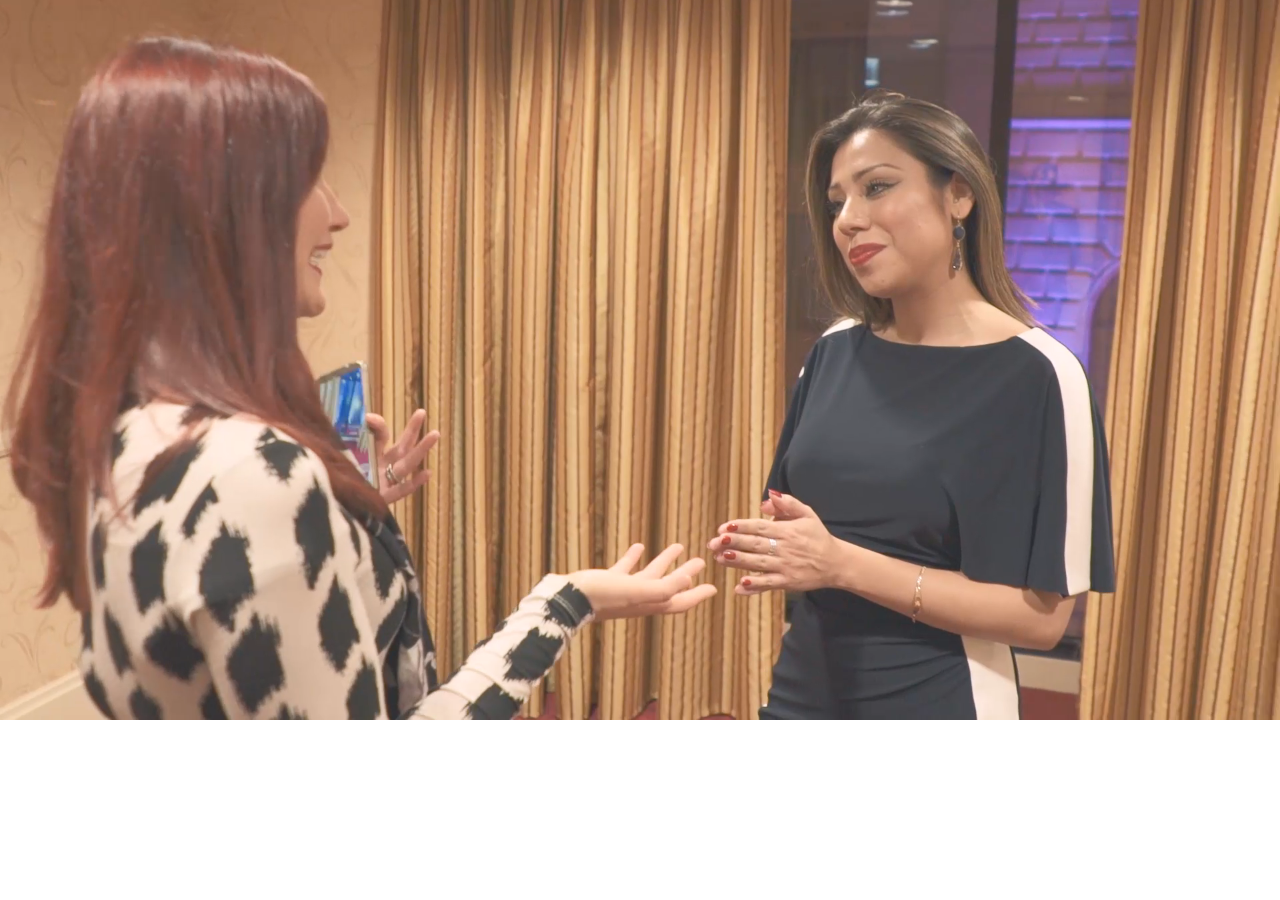
<file: video.html>
<!DOCTYPE html>
<html lang="en">
  <head>
    <meta charset="UTF-8" />
    <meta http-equiv="X-UA-Compatible" content="IE=edge" />
    <meta name="viewport" content="width=device-width, initial-scale=1.0" />
    <title>Video player</title>
    <style>
      .movie {
        width: 100vw;
        padding: 0;
        margin: 0;
      }
    </style>
  </head>
  <body style="padding: 0; margin: 0">
    <video autoplay class="movie" playsinline autoplay loop muted>
      <source src="./assets/video.mp4" />
    </video>
  </body>
</html>
</file>
<file: css/gov_co.css>
.alert-govco {
  max-width: 600px !important;
}
.alert-govco .modal-content {
  padding: 0rem 1.563rem 1.25rem;
}
.alert-govco .modal-header {
  padding-top: 1.2rem;
  padding-right: 0rem;
}
.alert-govco .modal-header .close {
  color: #004884 !important;
}
.alert-govco .modal-body {
  padding: 0 9% 9%;
  margin-top: 1rem !important;
}
.alert-govco .modal-body.modal-content-maintenance .headline-xl-govco,
.alert-govco .modal-body.modal-content-maintenance .govco-icon,
.alert-govco .modal-body.modal-content-exit .headline-xl-govco,
.alert-govco .modal-body.modal-content-exit .govco-icon,
.alert-govco .modal-body.modal-content-warning .headline-xl-govco,
.alert-govco .modal-body.modal-content-warning .govco-icon {
  color: #ffab00 !important;
}
.alert-govco .modal-body.modal-content-info .headline-xl-govco,
.alert-govco .modal-body.modal-content-info .govco-icon {
  color: #3772ff !important;
}
.alert-govco .modal-body.modal-content-success {
  padding: 9% !important;
}
.alert-govco .modal-body.modal-content-success .headline-xl-govco,
.alert-govco .modal-body.modal-content-success .govco-icon {
  color: #069169 !important;
}
.alert-govco .modal-body.modal-content-error {
  padding: 9% 9% 2% !important;
}
.alert-govco .modal-body.modal-content-error .headline-xl-govco,
.alert-govco .modal-body.modal-content-error .govco-icon {
  color: #a80521 !important;
}
.alert-govco .modal-body.modal-content-exit,
.alert-govco .modal-body.modal-content-warning {
  padding: 9% 9% 2% !important;
}
.alert-govco .modal-footer {
  display: block;
  margin: 0 auto;
  text-align: center;
}
.scroll-to-top {
  opacity: 0;
  position: fixed;
  bottom: 1rem;
  right: -144px;
  border-top-left-radius: 1rem;
  border-bottom-left-radius: 1rem;
  overflow: hidden;
  border: rgba(75, 75, 75, 0.2) 1px solid;
  box-shadow: 0px 3px 10px -3px #4b4b4b;
  z-index: 110;
  transition: 0.6s all;
}
.scroll-to-top button {
  border: unset;
  display: flex;
  justify-content: center;
  align-items: center;
  padding: 0.5rem;
  background: #fff;
  cursor: pointer;
}
.scroll-to-top button .btn-svg-up-hover {
  font-size: 2rem !important;
  line-height: 2rem;
  color: #004884;
}
.scroll-to-top button .back-to-top-button {
  padding: 0.4rem !important;
}
.scroll-to-top button .label-button-star-up {
  font-size: 1rem !important;
  padding: 0 0.6rem;
  width: 144px;
}
.scroll-to-top:hover {
  right: -0.1rem !important;
}
.show-scrollTop {
  opacity: 1;
  transition: 0.6s all;
}
body.all {
  background-color: black !important;
}
body.all .nav-secondary.govco-content {
  background-color: black !important;
}
body.all .scroll-to-top button {
  background: black;
}
body.all .scroll-to-top button .btn-svg-up-hover,
body.all .scroll-to-top button span {
  color: #004884 !important;
}
body.all .breadcrumb .breadcrumb-item .govco-icon::before {
  color: #fff !important;
}
body.all .breadcrumb li:not(.active) a {
  color: #fff !important;
}
.block--gov-accessibility-clone {
  width: 3.2em !important;
  border-radius: 5px 0 0 5px;
  margin-left: 9em;
}
.block--gov-accessibility-clone div.images {
  cursor: pointer;
  display: flex;
  justify-content: center;
  flex-direction: column;
  padding: 8px 0;
  background-color: #004884;
  border-radius: 12px;
  border: 2px solid white;
  height: 12em;
}
.block--gov-accessibility-clone div.images a {
  cursor: pointer;
  margin: 5px 0;
  text-align: center;
  height: 2.2em;
  padding: 3px 2px;
  padding-top: 0.3em;
}
.block--gov-accessibility-clone div.images a .image-icon div {
  cursor: pointer;
  margin: 0 auto;
  position: relative;
  height: 26px;
  width: 27px;
  background-image: "https://cdn.www.gov.co/assets/images/spr-govco.png" !important;
  background-repeat: no-repeat;
}
.block--gov-accessibility-clone div.images a .image-icon #contrast {
  background-position: 0px -180px;
}
.block--gov-accessibility-clone div.images a .image-icon #font-down {
  background-position: 0px -206px;
}
.block--gov-accessibility-clone div.images a .image-icon #font-up {
  background-position: 0px -232px;
}
.block--gov-accessibility-clone div.images a .image-icon #relevo {
  background-position: 0px -258px;
}
.block--gov-accessibility-clone div.images a label {
  display: none;
  color: white;
  font-size: 1em;
  margin-left: 2.5em;
  cursor: pointer;
}
.block--gov-accessibility-clone div.images a:hover {
  transform: translateX(-9em);
  -webkit-transform: translateX(-9em);
  background-color: #3772ff;
  width: 12em;
  cursor: pointer;
  text-align: left;
  padding: 5px;
  border-radius: 10px;
  transition: all 0.5s ease-in-out;
}
.block--gov-accessibility-clone div.images a:hover .image-icon div {
  margin: 0 auto;
  position: absolute;
}
.block--gov-accessibility-clone div.images a:hover label {
  display: inline-block !important;
}
.block--gov-accessibility {
  float: right;
  right: 0;
  bottom: 0;
  top: 30vh;
  width: 3.2em !important;
  border-radius: 5px 0 0 5px;
  z-index: 4;
  background: transparent !important;
}
.block--gov-accessibility .block-options {
  cursor: pointer;
  display: flex;
  justify-content: center;
  flex-direction: column;
  padding: 8px 0 !important;
  background-color: #004884;
  border-radius: 12px;
  border: 1px solid #ffffff47;
}
.block--gov-accessibility .block-options a {
  cursor: pointer;
  text-align: center;
  padding: 3px 2px;
}
.block--gov-accessibility .block-options a .govco-icon {
  color: white !important;
  font-size: 1.5rem;
}
.block--gov-accessibility .block-options a label {
  cursor: pointer;
  display: none;
  color: white;
  font-size: 1em;
  margin-left: 2.5em;
}
.block--gov-accessibility .block-options a:hover {
  transform: translateX(-9em);
  -webkit-transform: translateX(-8em);
  background-color: #3772ff;
  width: 11em;
  text-align: left;
  border-radius: 10px 0px 0px 10px;
  cursor: pointer;
  transition: all 0.5s ease-in-out;
  align-items: center;
  display: flex;
}
.block--gov-accessibility .block-options a:hover {
  cursor: pointer;
  text-decoration: none;
}
.block--gov-accessibility .block-options a:hover .govco-icon {
  margin: 0 0.5rem;
}
.block--gov-accessibility .block-options a:hover label {
  cursor: pointer;
  display: inline-block !important;
  margin-bottom: 0;
  margin-left: 0;
  font-family: "Work Sans", sans-serif;
  font-size: 0.8rem;
}
.all h1 {
  color: white !important;
}
.all h2 {
  color: white !important;
}
.all h3 {
  color: white !important;
}
.all h4 {
  color: white !important;
}
.all h5 {
  color: white !important;
}
.all h6 {
  color: white !important;
}
.all div {
  background-color: black !important;
}
.all button {
  background-color: #ddfb00 !important;
}
.all button.content-search,
.all button.content-close {
  background: transparent !important;
}
.all button.content-search .govco-icon.govco-icon-search-cn,
.all button.content-search .govco-icon.govco-icon-plus.govco-icon-close,
.all button.content-close .govco-icon.govco-icon-search-cn,
.all button.content-close .govco-icon.govco-icon-plus.govco-icon-close {
  background: transparent !important;
  color: #ddfb00 !important;
}
.all a {
  color: #ddfb00 !important;
}
.all a p.title-contact-link,
.all a p.content-link {
  color: #004884 !important;
}
.all a strong {
  color: #ddfb00 !important;
}
.all input,
.all .container-1 #search_home {
  background: black;
  border: 2px solid #e5eefb;
}
.all input::-webkit-input-placeholder,
.all .container-1 #search_home::-webkit-input-placeholder {
  color: white;
}
.all input::-moz-placeholder,
.all .container-1 #search_home::-moz-placeholder {
  color: white;
}
.all input::-ms-input-placeholder,
.all .container-1 #search_home::-ms-input-placeholder {
  color: white;
}
.all input::placeholder,
.all .container-1 #search_home::placeholder {
  color: white;
}
.all
  .page__footer
  .container
  .footer-container
  .nav-footer
  .item-footer
  a:hover
  p,
.all
  .page__footer
  .container
  .footer-container
  .nav-footer
  .item-footer
  .nav-link:hover
  p {
  color: #004884 !important;
}
.all a:hover,
.all div.nav-link:hover {
  background-color: #ddfb00 !important;
  color: #004884 !important;
}
.all a:hover p,
.all div.nav-link:hover p {
  color: #004884 !important;
}
.all a:hover *,
.all a:hover p:hover,
.all div.nav-link:hover *,
.all div.nav-link:hover p:hover {
  background-color: #ddfb00 !important;
  color: #004884 !important;
}
.all a:hover .title-contact-link,
.all a:hover .govco-icon::before,
.all div.nav-link:hover .title-contact-link,
.all div.nav-link:hover .govco-icon::before {
  color: #004884 !important;
}
.all a:hover strong,
.all div.nav-link:hover strong {
  color: #004884 !important;
}
.all p {
  color: #ddfb00 !important;
}
.all p:hover {
  background-color: #ddfb00 !important;
  color: #004884 !important;
}
.all span {
  color: white !important;
}
.all i {
  background-color: #ddfb00 !important;
}
.all li:hover {
  background-color: #fbc200 !important;
}
.all .block--gov-accessibility {
  background: transparent !important;
}
.all .govco-entidades-container .govco-nav-entidades .nav-item .nav-link:hover {
  background-color: #ddfb00 !important;
}
.all
  .govco-entidades-container
  .govco-nav-entidades
  .nav-item
  .nav-link:hover
  span {
  color: #004884;
}
.all
  .govco-entidades-container
  .govco-nav-entidades
  .nav-item
  .nav-link.active {
  background-color: #ddfb00 !important;
}
.all
  .govco-entidades-container
  .govco-nav-entidades
  .nav-item
  .nav-link.active
  span {
  color: #004884;
}
.btn-round {
  border-radius: 30px;
  padding: 0.535em 2em;
  white-space: pre-line;
  border: 1.5px solid;
  font-family: "Work Sans", sans-serif;
  font-size: 0.9375rem;
  font-weight: 500;
  color: #fff;
  line-height: 1.5 !important;
  margin: 1rem 0.5rem;
}
.btn {
  position: relative !important;
  text-transform: uppercase;
}
.icon-reverse-x {
  transform: rotate(-180deg) scaleX(1);
}
.btn-govco-text,
.btn-low {
  font-family: "Work Sans", sans-serif;
  font-size: 0.9375rem;
  font-weight: 500;
  color: #3366cc;
  line-height: 1.5 !important;
}
.btn-symbolic-govco {
  margin: auto;
  padding: 1px 7px 2px;
  background: none !important;
  border: none !important;
  display: inline-flex;
  text-decoration: none !important;
}
.btn-symbolic-govco .govco-icon {
  color: #3366cc !important;
  font-size: 2.2rem;
  margin: auto;
}
.btn-symbolic-govco.inactive {
  color: #bababa !important;
  cursor: default !important;
}
.btn-symbolic-govco.inactive .govco-icon {
  color: #bababa !important;
}
.btn-symbolic-govco.inactive .btn-govco-text,
.btn-symbolic-govco.inactive .btn-low {
  color: #bababa !important;
}
.btn-symbolic-govco:not(.inactive):hover,
.btn-symbolic-govco:not(.inactive):active,
.btn-symbolic-govco:not(.inactive):focus {
  color: #004884 !important;
  text-decoration: none !important;
}
.btn-symbolic-govco:not(.inactive):hover .govco-icon,
.btn-symbolic-govco:not(.inactive):hover .btn-govco-text,
.btn-symbolic-govco:not(.inactive):hover .btn-low,
.btn-symbolic-govco:not(.inactive):active .govco-icon,
.btn-symbolic-govco:not(.inactive):active .btn-govco-text,
.btn-symbolic-govco:not(.inactive):active .btn-low,
.btn-symbolic-govco:not(.inactive):focus .govco-icon,
.btn-symbolic-govco:not(.inactive):focus .btn-govco-text,
.btn-symbolic-govco:not(.inactive):focus .btn-low {
  color: #004884 !important;
  text-decoration: none !important;
}
.textright-govco {
  padding-left: 0.5rem;
  margin: auto;
}
.align-column-govco {
  display: inline-grid !important;
  text-align: center !important;
}
.btn-high,
.btn-high-mix-govco {
  background-color: #3366cc !important;
  border-color: #3366cc;
  color: #fff;
}
.btn-high.inactive,
.inactive.btn-high-mix-govco,
.btn-high.inactive:hover,
.inactive.btn-high-mix-govco:hover {
  background-color: #bababa !important;
  border-color: #bababa !important;
  cursor: default !important;
}
.btn-middle {
  color: #3366cc !important;
  border-color: #3366cc;
  background-color: white;
}
.btn-middle.inactive,
.btn-middle.inactive:hover {
  color: #bababa !important;
  border-color: #bababa !important;
  background-color: #fff !important;
  cursor: default !important;
}
.btn-high:active,
.btn-high-mix-govco:active,
.btn-high:hover,
.btn-high-mix-govco:hover,
.btn-middle:hover,
.btn-middle:active {
  background-color: #004884 !important;
  border-color: #004884 !important;
  color: white !important;
}
.btn-high:focus,
.btn-high-mix-govco:focus,
.btn-middle:focus {
  outline: 0;
  box-shadow: 0 0 0 0.2rem #ffffff00;
}
.btn-low {
  text-decoration: underline !important;
  text-transform: uppercase;
}
.btn-low.inactive,
.btn-low.inactive:hover {
  color: #bababa !important;
  cursor: default !important;
}
.btn-low:active,
.btn-low:hover,
.btn-low:focus {
  color: #004884 !important;
}
.btn-high-mix-govco {
  padding: 0.5em 1rem;
  display: flex;
  align-items: center;
}
.btn-low-mix-govco {
  text-decoration: none !important;
  text-transform: inherit !important;
  display: flex;
  align-items: center;
}
.btn-low-mix-govco:hover {
  color: #004884 !important;
  text-decoration: none !important;
}
.btn-low-mix-govco:hover .govco-icon,
.btn-low-mix-govco:hover .btn-govco-text,
.btn-low-mix-govco:hover .btn-low {
  color: #004884 !important;
  text-decoration: none !important;
}
.btn-low-mix-govco.inactive .govco-icon,
.btn-low-mix-govco.inactive .btn-govco-text,
.btn-low-mix-govco.inactive .btn-low,
.btn-low-mix-govco.inactive:hover .govco-icon,
.btn-low-mix-govco.inactive:hover .btn-govco-text,
.btn-low-mix-govco.inactive:hover .btn-low {
  color: #bababa !important;
  cursor: default !important;
}
.btn-high-mix-govco .govco-icon,
.btn-low-mix-govco .govco-icon {
  font-size: 1.5rem !important;
  line-height: normal !important;
  color: #3366cc;
}
.btn-up-hover:hover,
.btn-up-hover:focus {
  transform: translateX(-10.2em);
  background-color: white;
  border-radius: 1em 0em 0em 1em;
}
.btn-up-hover:hover .a-start-up .btn-svg-up-hover,
.btn-up-hover:focus .a-start-up .btn-svg-up-hover {
  fill: #3772ff;
}
.btn-up-hover:focus {
  outline: none;
}
.btn-up-hover:active {
  background-color: #3772ff;
}
.btn-up-hover:active .a-start-up {
  visibility: visible;
  text-decoration: none !important;
  font-size: 1.4em;
  color: white;
  font-style: unset;
}
.btn-up-hover:active .a-start-up .btn-svg-up-hover {
  fill: white;
}
.btn-up-hover-clone {
  padding: 0.5em;
  justify-content: center;
  border-radius: 1em 1em 1em 1em;
  background-color: #f2f2f2;
  vertical-align: middle;
  transform: perspective(1em) translateZ(0);
  transition-duration: 0.8s;
  transition-property: transform;
}
.btn-svg-up-hover-clone {
  fill: #4b4b4b;
}
.a-start-up-clone {
  visibility: visible;
  text-decoration: none !important;
  font-size: 1.4em;
  color: #3772ff;
  font-style: unset;
}
.btn-up-hover-clone:hover,
.btn-up-hover-clone:focus {
  background-color: white;
  border-color: #3772ff;
  border-radius: 1em 0em 0em 1em;
  color: color-dodger-blue;
}
.btn-up-hover-clone:hover .a-start-up-clone .btn-svg-up-hover-clone,
.btn-up-hover-clone:focus .a-start-up-clone .btn-svg-up-hover-clone {
  fill: #3772ff;
}
.btn-up-hover-clone:active {
  background-color: #3772ff;
}
.btn-up-hover-clone:active .a-start-up-clone {
  visibility: visible;
  text-decoration: none !important;
  font-size: 1.4em;
  color: white;
  font-style: unset;
}
.btn-up-hover-clone:active .a-start-up-clone .btn-svg-up-hover-clone {
  fill: white;
}
.div-star-up {
  position: fixed;
  bottom: 3em;
  right: -10.5em;
  z-index: 4;
}
.btn-up-hover {
  cursor: pointer;
  padding: 0.5em;
  justify-content: center;
  border-radius: 1em 1em 1em 1em;
  background-color: #f2f2f2;
  vertical-align: middle;
  transform: perspective(1em) translateZ(0);
  transition-duration: 0.8s;
  transition-property: transform;
}
.btn-svg-up-hover {
  fill: #4b4b4b;
}
.a-start-up {
  visibility: visible;
  text-decoration: none !important;
  font-size: 1.4em;
  color: #3772ff;
  font-style: unset;
}
.a-start-up:hover,
.a-start-up:visited,
.a-start-up:active {
  color: #3772ff;
}
.a-start-up svg {
  vertical-align: middle;
}
.show {
  transition: opacity 400ms;
}
.hide {
  opacity: 0;
}
.btn-up-hover:hover,
.btn-up-hover:focus {
  transform: translateX(-10.2em);
  background-color: white;
  border-color: #3772ff;
  border-radius: 1em 0em 0em 1em;
}
.btn-up-hover:hover .a-start-up .btn-svg-up-hover,
.btn-up-hover:focus .a-start-up .btn-svg-up-hover {
  fill: #3772ff;
}
.btn-up-hover:focus {
  outline: none;
}
.btn-up-hover:active {
  background-color: #3772ff;
}
.btn-up-hover:active .a-start-up {
  visibility: visible;
  text-decoration: none !important;
  font-size: 1.4em;
  color: white;
  font-style: unset;
}
.btn-up-hover:active .a-start-up .btn-svg-up-hover {
  fill: white;
}
.breadcrumb {
  background-color: transparent;
  padding: 0px !important;
  margin-bottom: 15px !important;
}
.breadcrumb li.active .breadcrumb-text {
  font-weight: 500 !important;
  cursor: default !important;
}
.breadcrumb .breadcrumb-item + .breadcrumb-item::before {
  display: inline-block;
  content: none !important;
}
.breadcrumb .govco-icon {
  font-size: 1.4rem !important;
  line-height: 1;
}
.breadcrumb .breadcrumb-item {
  padding-left: 0;
  margin: 5px 0px;
  display: flex;
}
.breadcrumb .breadcrumb-item .image-icon {
  display: inline-flex;
}
.breadcrumb .breadcrumb-item .breadcrumb-text {
  font-family: "Work Sans", sans-serif;
  font-size: 0.875rem;
  font-weight: 400;
  color: #004884;
  line-height: 1.5 !important;
}
.gj-datepicker .form-control-govco {
  border-color: #bababa;
  border-right: none;
}
.gj-datepicker .btn-outline-secondary {
  border-color: #bababa !important;
}
.gj-datepicker .btn-outline-secondary i {
  color: #3366cc;
}
.gj-datepicker-bootstrap input {
  box-shadow: none !important;
}
.gj-datepicker-bootstrap input:active,
.gj-datepicker-bootstrap input:focus {
  box-shadow: none !important;
  -moz-box-shadow: none !important;
  -webkit-box-shadow: none !important;
}
.gj-picker-bootstrap {
  border: 1px solid #3366cc !important;
}
.gj-picker-bootstrap .gj-icon {
  color: #3366cc !important;
}
.gj-picker-bootstrap div[role="period"],
.gj-picker-bootstrap table tr th div,
.gj-picker-bootstrap td.current-month > div {
  color: #004884;
}
.gj-picker-bootstrap div[role="navigator"] {
  display: flex;
  align-items: center;
  margin: 0.3em 0;
}
.gj-picker-bootstrap table tr td.gj-cursor-pointer div:hover {
  background: #e6effd;
}
.gj-picker-bootstrap table tr td.selected.gj-cursor-pointer div {
  color: #fff !important;
  background-color: #3366cc;
  border-color: #3366cc;
  border-radius: 4px;
}
[type="decade"].gj-picker-bootstrap table tr td div,
[type="century"].gj-picker-bootstrap table tr td div,
[type="year"].gj-picker-bootstrap table tr td div {
  color: #004884;
}
[type="decade"].gj-picker-bootstrap table tr td div:hover,
[type="decade"].gj-picker-bootstrap table tr td div:focus,
[type="decade"].gj-picker-bootstrap table tr td div:active,
[type="century"].gj-picker-bootstrap table tr td div:hover,
[type="century"].gj-picker-bootstrap table tr td div:focus,
[type="century"].gj-picker-bootstrap table tr td div:active,
[type="year"].gj-picker-bootstrap table tr td div:hover,
[type="year"].gj-picker-bootstrap table tr td div:focus,
[type="year"].gj-picker-bootstrap table tr td div:active {
  background-color: #e6effd;
  border-radius: 4px;
}
.btn-outline-secondary:not(:disabled):not(.disabled).active,
.btn-outline-secondary:not(:disabled):not(.disabled):active,
.show > .btn-outline-secondary.dropdown-toggle {
  background-color: #fff !important;
}
.gj-picker-bootstrap div[role="navigator"] .gj-icon {
  font-family: "Govco Icon" !important;
}
.gj-picker-bootstrap div[role="navigator"] .gj-icon.chevron-right::before {
  content: "\e91c" !important;
}
.gj-picker-bootstrap div[role="navigator"] .gj-icon.chevron-left::before {
  content: "\e91b" !important;
}
.govco-card {
  background: #ffffff;
  box-shadow: 0px 0px 5px rgba(0, 0, 0, 0.17);
  border: 1px solid #e6effd;
  border-radius: 10px;
  z-index: 2;
  flex-wrap: wrap;
  display: flex;
  flex-direction: column;
}
.govco-card .govco-card-header {
  display: flex;
  flex-wrap: wrap;
  align-items: center;
  justify-content: center;
  background: #ffffff;
  text-align: center;
  border: 0;
  font-family: "Montserrat", sans-serif;
  font-size: 1.25rem;
  font-weight: 600;
  color: "";
  line-height: 1.5 !important;
}
.govco-card .govco-card-footer {
  display: flex;
  flex-wrap: wrap;
  background: #ffffff;
  border: 0;
  border-radius: 0 0 10px 10px;
}
.govco-card .govco-card-header {
  display: flex;
  flex-wrap: wrap;
  background: #ffffff;
  border: 0;
  border-radius: 10px 10px 0 0;
}
.govco-card .govco-card-image {
  margin: 0;
  padding: 0;
  width: 100%;
  height: 100%;
  object-fit: cover;
  -o-object-fit: cover;
  -o-object-position: center;
  object-position: center;
}
.govco-card .govco-center {
  align-items: center;
  justify-content: center;
}
.govco-card .govco-card-image-top {
  border-radius: 10px 10px 0 0;
}
.govco-card .govco-card-image-left {
  border-radius: 10px 0 0 10px;
}
.chk-govco,
.checkbox-govco {
  box-sizing: border-box;
  margin: 0;
  padding: 0;
  display: block;
  margin-bottom: 15px;
}
.chk-govco input,
.checkbox-govco input {
  box-sizing: border-box;
  margin: 0;
  padding: 0;
  height: initial;
  width: initial;
  margin-bottom: 0;
  display: none;
  cursor: pointer;
}
.chk-govco label,
.checkbox-govco label {
  box-sizing: border-box;
  margin: 0;
  padding: 0;
  position: relative;
  cursor: pointer;
  margin-bottom: 0px;
  display: initial;
}
.chk-govco label:before,
.checkbox-govco label:before {
  box-sizing: border-box;
  margin: 0;
  padding: 0;
  content: "";
  -webkit-appearance: none;
  background-color: transparent;
  border: 2px solid #0b457f;
  padding: 8px;
  display: inline-block;
  position: relative;
  vertical-align: middle;
  cursor: pointer;
  margin-right: 5px;
  border-radius: 5px;
}
.chk-govco input:checked + label:after,
.checkbox-govco input:checked + label:after {
  box-sizing: border-box;
  margin: 0;
  padding: 0;
  content: "";
  display: block;
  position: absolute;
  top: 3px;
  left: 7px;
  width: 6px;
  height: 13px;
  border: solid #0b457f;
  border-width: 0 2px 2px 0;
  transform: rotate(45deg);
}
.checkbox-govco .disabled ::before,
.chk-govco .disabled ::before {
  color: #bababa !important;
}
.checklist-govco {
  position: relative;
  display: block;
  margin-bottom: 0px;
  border-bottom: 2px solid #e6effd;
  cursor: pointer;
}
.checklist-govco label {
  font-family: "Work Sans", sans-serif;
  font-size: 1rem;
  color: #004884;
}
.checklist-govco:hover,
.checklist-govco:focus {
  background-color: #e6effd !important;
}
.checklist-govco:hover label,
.checklist-govco:focus label {
  font-weight: 600 !important;
}
.checklist-govco.error label {
  font-weight: 400 !important;
  color: #a80521 !important;
}
.checklist-govco.error:hover,
.checklist-govco.error:focus {
  background-color: #fff2fa !important;
}
.checklist-govco.error:hover label,
.checklist-govco.error:focus label {
  font-weight: 600 !important;
}
.checklist-govco.error label::before {
  border: 2px solid #a80521;
}
.checklist-govco.error input:checked + label:after {
  border: solid #a80521;
  border-width: 0 2px 2px 0;
}
.checklist-govco.disabled {
  background-color: transparent !important;
}
.checklist-govco.disabled label {
  color: #bababa !important;
}
.checklist-govco.disabled:hover label,
.checklist-govco.disabled:focus label {
  font-weight: 400 !important;
}
.checklist-govco.disabled label::before {
  border: 2px solid #bababa;
}
.checklist-govco.disabled input:checked + label:after {
  border: solid #bababa;
  border-width: 0 2px 2px 0;
}
.accordion-govco .card {
  border: none;
}
.accordion-govco .card .card-header {
  margin: 0;
  padding: 0;
  border: none;
  background: none;
}
.accordion-govco .card .card-header button {
  width: 100%;
  padding: 0.5rem 1rem;
  margin: 0;
  border: 2px solid #004884;
  background-color: #004884;
  display: flex;
  align-items: center;
  text-align: left;
  font-family: "Montserrat", sans-serif;
  font-size: 1rem;
  text-decoration: none;
  color: #fff;
}
.accordion-govco .card .card-header button:focus {
  outline: none;
}
.accordion-govco .card .card-header button:focus .btn-icon-close .govco-icon {
  text-decoration: none !important;
}
.accordion-govco .card .card-header button:hover {
  border-color: #004884;
}
.accordion-govco .card .card-header button:hover .title {
  text-decoration: underline;
}
.accordion-govco .card .card-header button:hover .btn-icon-close .govco-icon {
  text-decoration: none !important;
}
.accordion-govco .card .card-header button.collapsed {
  border-color: #fff;
  border-bottom-color: rgba(157, 190, 255, 0.3);
  color: #004884;
  background-color: #fff;
}
.accordion-govco .card .card-header button.collapsed .title {
  color: #004884;
  font-weight: 400;
}
.accordion-govco
  .card
  .card-header
  button.collapsed
  .btn-icon-close
  .label-icon {
  opacity: 0;
  transition: 0.5s all;
}
.accordion-govco
  .card
  .card-header
  button.collapsed
  .btn-icon-close
  .govco-icon-plus {
  display: block;
}
.accordion-govco
  .card
  .card-header
  button.collapsed
  .btn-icon-close
  .govco-icon-minus {
  display: none;
  transition: 0.5s all;
}
.accordion-govco .card .card-header button.collapsed:hover {
  border-color: #e5eefb;
}
.accordion-govco .card .card-header button .title {
  font-family: "Montserrat", sans-serif;
  font-size: 1rem;
  color: #fff;
  font-weight: 600;
}
.accordion-govco .card .card-header button .btn-icon-close {
  width: 100%;
  padding: 0;
  margin: 0;
  text-align: right;
  display: flex;
  justify-content: flex-end;
  align-items: center;
  text-decoration: none;
}
.accordion-govco .card .card-header button .btn-icon-close .label-icon {
  opacity: 1;
  color: #fff;
  font-size: 0.8rem;
  transition: 0.5s all;
}
.accordion-govco .card .card-header button .btn-icon-close .govco-icon-plus {
  display: none;
}
.accordion-govco .card .card-header button .btn-icon-close .govco-icon-minus {
  display: block;
  color: #fff;
  transition: 0.5s all;
}
.accordion-govco .card .card-header button .btn-icon-close .govco-icon {
  text-decoration: none !important;
}
.accordion-govco .card .card-header button .btn-icon-close .govco-icon::before {
  text-decoration: none !important;
}
.accordion-govco .card .card-body {
  font-family: "Work Sans", sans-serif;
  font-size: 1rem;
}
.accordion-govco-simple {
  background: none;
}
.accordion-govco-simple .card {
  background: none;
  border: none;
}
.accordion-govco-simple .card .card-header {
  background: none;
  margin: 0;
  padding: 0;
  border: none;
}
.accordion-govco-simple .card .card-header button {
  width: 100%;
  text-align: left;
  display: flex;
  align-items: center;
  border: 1px solid rgba(0, 0, 0, 0);
  border-bottom-color: #004884;
  background: none;
  text-decoration: none;
  padding: 0 0.5rem;
}
.accordion-govco-simple .card .card-header button:focus {
  outline: none;
}
.accordion-govco-simple .card .card-header button:hover {
  text-decoration: none;
}
.accordion-govco-simple .card .card-header button.collapsed {
  border-color: transparent;
  border-bottom-color: #004884;
  background: none;
}
.accordion-govco-simple .card .card-header button.collapsed .title {
  color: #3366cc;
}
.accordion-govco-simple
  .card
  .card-header
  button.collapsed
  .btn-icon-close
  .label-icon {
  opacity: 0;
  transition: 0.5s all;
  color: #3366cc;
}
.accordion-govco-simple
  .card
  .card-header
  button.collapsed
  .btn-icon-close
  .govco-icon-simpler-arrow {
  display: block;
  color: #3366cc;
}
.accordion-govco-simple
  .card
  .card-header
  button.collapsed
  .btn-icon-close
  .govco-icon-simpled-arrow {
  display: none;
  transition: 0.5s all;
}
.accordion-govco-simple .card .card-header button .title {
  color: #004884;
  font-family: "Work Sans", sans-serif;
  font-weight: 500;
}
.accordion-govco-simple .card .card-header button .btn-icon-close {
  width: 100%;
  padding: 0;
  margin: 0;
  text-align: right;
  display: flex;
  justify-content: flex-end;
  align-items: center;
  text-decoration: none;
}
.accordion-govco-simple .card .card-header button .btn-icon-close .label-icon {
  font-size: 0.8rem;
  font-family: "Work Sans", sans-serif;
}
.accordion-govco-simple
  .card
  .card-header
  button
  .btn-icon-close
  .govco-icon-simpler-arrow {
  display: none;
}
.accordion-govco-simple
  .card
  .card-header
  button
  .btn-icon-close
  .govco-icon-simpled-arrow {
  display: block;
  color: #004884;
  transition: 0.5s all;
}
.accordion-govco-simple .card .card-body {
  font-family: "Work Sans", sans-serif;
}
.accordion-govco-simple .card .card-body p {
  font-family: "Work Sans", sans-serif;
}
.accordion-govco .accordion-inside-govco .card {
  background: none;
}
.accordion-govco .accordion-inside-govco .card .card-header button {
  background: none;
  border-color: transparent;
  border-bottom-color: #004884;
}
.accordion-govco .accordion-inside-govco .card .card-header button.collapsed {
  border-color: none;
  background: none;
}
.accordion-govco
  .accordion-inside-govco
  .card
  .card-header
  button.collapsed
  .title {
  color: #3366cc;
}
.accordion-govco
  .accordion-inside-govco
  .card
  .card-header
  button.collapsed
  .btn-icon-close
  .label-icon {
  opacity: 0;
  transition: 0.5s all;
  color: #3366cc;
}
.accordion-govco
  .accordion-inside-govco
  .card
  .card-header
  button.collapsed
  .btn-icon-close
  .govco-icon-simpler-arrow {
  display: block;
  color: #3366cc;
}
.accordion-govco
  .accordion-inside-govco
  .card
  .card-header
  button.collapsed
  .btn-icon-close
  .govco-icon-simpled-arrow {
  display: none;
  transition: 0.5s all;
}
.accordion-govco .accordion-inside-govco .card .card-header button:hover {
  border-color: transparent;
  border-bottom-color: #004884;
}
.accordion-govco
  .accordion-inside-govco
  .card
  .card-header
  button
  .btn-icon-close
  .label-icon {
  font-size: 0.8rem;
  font-family: "Work Sans", sans-serif;
  color: #004884;
}
.accordion-govco
  .accordion-inside-govco
  .card
  .card-header
  button
  .btn-icon-close
  .govco-icon-simpler-arrow {
  display: none;
}
.accordion-govco
  .accordion-inside-govco
  .card
  .card-header
  button
  .btn-icon-close
  .govco-icon-simpled-arrow {
  display: block;
  color: #004884;
  transition: 0.5s all;
}
.bg-color-white {
  background: #fff;
}
.bg-color-selago {
  background: #e5eefb;
}
.bg-color-dodger-blue {
  background: #3772ff;
}
.bg-color-marine {
  background: #3366cc;
}
.bg-color-dark-blue {
  background: #004884;
}
.bg-color-green {
  background: #069169;
}
.bg-color-gold {
  background: #ffab00;
}
.bg-color-orange {
  background: #f3561f;
}
.bg-color-concrete {
  background: #f2f2f2;
}
.bg-color-silver {
  background: #bababa;
}
.bg-color-tundora {
  background: #4b4b4b;
}
.bg-color-tutu {
  background: #fff2fa;
}
.bg-color-radical-red {
  background: #f42e62;
}
.bg-color-shiraz {
  background: #a80521;
}
.bg-color-pale-sky {
  background: #6c757d;
}
.bg-color-hawkes-blue {
  background: #e6effd;
}
.bg-color-hawkes-blue-300 {
  background: rgba(157, 190, 255, 0.3);
}
.bg-color-catalina-blue {
  background: #0b457f;
}
.bg-color-catalina-blue-600 {
  background: rgba(11, 69, 127, 0.6);
}
.bg-color-black-160 {
  background: rgba(0, 0, 0, 0.16);
}
.bg-color-marine-400 {
  background: rgba(51, 102, 204, 0.4);
}
.bg-color-dark-blue-500 {
  background: rgba(0, 72, 132, 0.5);
}
.bg-color-shiraz-600 {
  background: rgba(168, 5, 33, 0.6);
}
.bg-color-white-contrast {
  background: white;
}
.bg-color-black-contrast {
  background: black;
}
.bg-color-yellow-contrast {
  background: #ddfb00;
}
.bg-color-orange-contrast {
  background: #fbc200;
}
.color-shiraz {
  color: #a80521 !important;
}
.color-green {
  color: #069169 !important;
}
.color-gold {
  color: #ffab00 !important;
}
.color-marine {
  color: #3366cc !important;
}
.color-dodger-blue {
  color: #3772ff !important;
}
.color-white {
  color: white !important;
}
.color-dark-blue {
  color: #004884 !important;
}
.btn.dropdown-toggle {
  max-height: 33px;
  line-height: 17.5px !important;
  border-radius: 5px 5px 0px 0px;
}
.bootstrap-select .dropdown-toggle:focus,
.bootstrap-select > select.mobile-device:focus + .dropdown-toggle {
  outline: none !important;
}
.btn-light:hover {
  border-color: #fff;
}
.select-govco .bootstrap-select .dropdown-menu,
.select-govco--error .bootstrap-select .dropdown-menu,
.select-govco--inactive .bootstrap-select .dropdown-menu,
.select-govco-filter .bootstrap-select .dropdown-menu {
  overflow: hidden;
}
.error-feedback {
  font-style: italic;
  color: #a80521;
  font-size: 14px;
}
.select-govco label,
.select-govco--error label,
.select-govco--inactive label,
.select-govco-filter label {
  color: #004884;
}
.select-govco .bootstrap-select,
.select-govco--error .bootstrap-select,
.select-govco--inactive .bootstrap-select,
.select-govco-filter .bootstrap-select {
  cursor: pointer;
}
.select-govco .bootstrap-select span.filter-option,
.select-govco--error .bootstrap-select span.filter-option,
.select-govco--inactive .bootstrap-select span.filter-option,
.select-govco-filter .bootstrap-select span.filter-option {
  padding-right: 2px !important;
}
.select-govco .bootstrap-select .dropdown-toggle,
.select-govco--error .bootstrap-select .dropdown-toggle,
.select-govco--inactive .bootstrap-select .dropdown-toggle,
.select-govco-filter .bootstrap-select .dropdown-toggle {
  background: #e5eefb !important;
  color: #004884 !important;
  text-transform: initial !important;
  box-shadow: none !important;
  border-bottom: 1.5px solid #004884 !important;
  padding: 3px !important;
  padding-right: 30px !important;
  padding-right: 5px;
  text-overflow: ellipsis;
  white-space: nowrap;
}
.select-govco .bootstrap-select .dropdown-toggle:hover,
.select-govco--error .bootstrap-select .dropdown-toggle:hover,
.select-govco--inactive .bootstrap-select .dropdown-toggle:hover,
.select-govco-filter .bootstrap-select .dropdown-toggle:hover,
.select-govco .bootstrap-select .dropdown-toggle:active,
.select-govco--error .bootstrap-select .dropdown-toggle:active,
.select-govco--inactive .bootstrap-select .dropdown-toggle:active,
.select-govco-filter .bootstrap-select .dropdown-toggle:active,
.select-govco .bootstrap-select .dropdown-toggle:focus,
.select-govco--error .bootstrap-select .dropdown-toggle:focus,
.select-govco--inactive .bootstrap-select .dropdown-toggle:focus,
.select-govco-filter .bootstrap-select .dropdown-toggle:focus {
  border-bottom: 1.5px solid #004884 !important;
}
.select-govco
  .bootstrap-select
  .dropdown-toggle.bs-placeholder
  .filter-option-inner-inner,
.select-govco--error
  .bootstrap-select
  .dropdown-toggle.bs-placeholder
  .filter-option-inner-inner,
.select-govco--inactive
  .bootstrap-select
  .dropdown-toggle.bs-placeholder
  .filter-option-inner-inner,
.select-govco-filter
  .bootstrap-select
  .dropdown-toggle.bs-placeholder
  .filter-option-inner-inner {
  color: rgba(11, 69, 127, 0.6) !important;
  padding-right: 5px;
}
.select-govco
  .bootstrap-select
  .dropdown-toggle:not(.bs-placeholder)
  .filter-option-inner-inner,
.select-govco--error
  .bootstrap-select
  .dropdown-toggle:not(.bs-placeholder)
  .filter-option-inner-inner,
.select-govco--inactive
  .bootstrap-select
  .dropdown-toggle:not(.bs-placeholder)
  .filter-option-inner-inner,
.select-govco-filter
  .bootstrap-select
  .dropdown-toggle:not(.bs-placeholder)
  .filter-option-inner-inner {
  color: #0b457f !important;
  padding-right: 5px;
}
.select-govco
  .bootstrap-select
  .dropdown-toggle
  .bs-placeholder
  .filter-option-inner-inner,
.select-govco--error
  .bootstrap-select
  .dropdown-toggle
  .bs-placeholder
  .filter-option-inner-inner,
.select-govco--inactive
  .bootstrap-select
  .dropdown-toggle
  .bs-placeholder
  .filter-option-inner-inner,
.select-govco-filter
  .bootstrap-select
  .dropdown-toggle
  .bs-placeholder
  .filter-option-inner-inner {
  color: rgba(11, 69, 127, 0.6) !important;
  padding-right: 5px;
}
.select-govco .bootstrap-select .dropdown-toggle span,
.select-govco--error .bootstrap-select .dropdown-toggle span,
.select-govco--inactive .bootstrap-select .dropdown-toggle span,
.select-govco-filter .bootstrap-select .dropdown-toggle span {
  overflow: hidden;
  text-overflow: ellipsis;
  white-space: nowrap;
}
.select-govco .bootstrap-select .dropdown-toggle .ripple-container,
.select-govco--error .bootstrap-select .dropdown-toggle .ripple-container,
.select-govco--inactive .bootstrap-select .dropdown-toggle .ripple-container,
.select-govco-filter .bootstrap-select .dropdown-toggle .ripple-container {
  display: none;
}
.select-govco .bootstrap-select .dropdown-toggle::after,
.select-govco--error .bootstrap-select .dropdown-toggle::after,
.select-govco--inactive .bootstrap-select .dropdown-toggle::after,
.select-govco-filter .bootstrap-select .dropdown-toggle::after {
  width: 100% !important;
  border: 0px solid #f0f3fb;
  position: absolute;
  top: 8px;
  right: 1px;
  font-family: "Govco Icon";
  content: "\e9d7" !important;
  color: #004884 !important;
  font-size: 1.5rem;
}
.select-govco .bootstrap-select.show .dropdown-toggle::after,
.select-govco--error .bootstrap-select.show .dropdown-toggle::after,
.select-govco--inactive .bootstrap-select.show .dropdown-toggle::after,
.select-govco-filter .bootstrap-select.show .dropdown-toggle::after {
  font-family: "Govco Icon";
  content: "\e97d" !important;
  color: #004884 !important;
  font-size: 1.5rem;
  height: auto !important;
}
.select-govco .bootstrap-select .dropdown-menu,
.select-govco--error .bootstrap-select .dropdown-menu,
.select-govco--inactive .bootstrap-select .dropdown-menu,
.select-govco-filter .bootstrap-select .dropdown-menu {
  overflow: auto !important;
  padding: 0 !important;
  width: 100%;
  background-color: #e5eefb !important;
}
.select-govco .bootstrap-select .dropdown-menu .dropdown-item,
.select-govco--error .bootstrap-select .dropdown-menu .dropdown-item,
.select-govco--inactive .bootstrap-select .dropdown-menu .dropdown-item,
.select-govco-filter .bootstrap-select .dropdown-menu .dropdown-item,
.select-govco .bootstrap-select .dropdown-menu li,
.select-govco--error .bootstrap-select .dropdown-menu li,
.select-govco--inactive .bootstrap-select .dropdown-menu li,
.select-govco-filter .bootstrap-select .dropdown-menu li {
  width: 100%;
  margin: 0;
}
.select-govco .bootstrap-select .dropdown-menu .dropdown-item a,
.select-govco--error .bootstrap-select .dropdown-menu .dropdown-item a,
.select-govco--inactive .bootstrap-select .dropdown-menu .dropdown-item a,
.select-govco-filter .bootstrap-select .dropdown-menu .dropdown-item a,
.select-govco .bootstrap-select .dropdown-menu .dropdown-item a:hover,
.select-govco--error .bootstrap-select .dropdown-menu .dropdown-item a:hover,
.select-govco--inactive .bootstrap-select .dropdown-menu .dropdown-item a:hover,
.select-govco-filter .bootstrap-select .dropdown-menu .dropdown-item a:hover,
.select-govco .bootstrap-select .dropdown-menu .dropdown-item a:active,
.select-govco--error .bootstrap-select .dropdown-menu .dropdown-item a:active,
.select-govco--inactive
  .bootstrap-select
  .dropdown-menu
  .dropdown-item
  a:active,
.select-govco-filter .bootstrap-select .dropdown-menu .dropdown-item a:active,
.select-govco .bootstrap-select .dropdown-menu .dropdown-item a:focus,
.select-govco--error .bootstrap-select .dropdown-menu .dropdown-item a:focus,
.select-govco--inactive .bootstrap-select .dropdown-menu .dropdown-item a:focus,
.select-govco-filter .bootstrap-select .dropdown-menu .dropdown-item a:focus,
.select-govco .bootstrap-select .dropdown-menu li a,
.select-govco--error .bootstrap-select .dropdown-menu li a,
.select-govco--inactive .bootstrap-select .dropdown-menu li a,
.select-govco-filter .bootstrap-select .dropdown-menu li a,
.select-govco .bootstrap-select .dropdown-menu li a:hover,
.select-govco--error .bootstrap-select .dropdown-menu li a:hover,
.select-govco--inactive .bootstrap-select .dropdown-menu li a:hover,
.select-govco-filter .bootstrap-select .dropdown-menu li a:hover,
.select-govco .bootstrap-select .dropdown-menu li a:active,
.select-govco--error .bootstrap-select .dropdown-menu li a:active,
.select-govco--inactive .bootstrap-select .dropdown-menu li a:active,
.select-govco-filter .bootstrap-select .dropdown-menu li a:active,
.select-govco .bootstrap-select .dropdown-menu li a:focus,
.select-govco--error .bootstrap-select .dropdown-menu li a:focus,
.select-govco--inactive .bootstrap-select .dropdown-menu li a:focus,
.select-govco-filter .bootstrap-select .dropdown-menu li a:focus {
  box-shadow: none !important;
  background-color: transparent;
  padding: 0 7px !important;
}
.select-govco .bootstrap-select .dropdown-menu .dropdown-item a span,
.select-govco--error .bootstrap-select .dropdown-menu .dropdown-item a span,
.select-govco--inactive .bootstrap-select .dropdown-menu .dropdown-item a span,
.select-govco-filter .bootstrap-select .dropdown-menu .dropdown-item a span,
.select-govco .bootstrap-select .dropdown-menu .dropdown-item a:hover span,
.select-govco--error
  .bootstrap-select
  .dropdown-menu
  .dropdown-item
  a:hover
  span,
.select-govco--inactive
  .bootstrap-select
  .dropdown-menu
  .dropdown-item
  a:hover
  span,
.select-govco-filter
  .bootstrap-select
  .dropdown-menu
  .dropdown-item
  a:hover
  span,
.select-govco .bootstrap-select .dropdown-menu .dropdown-item a:active span,
.select-govco--error
  .bootstrap-select
  .dropdown-menu
  .dropdown-item
  a:active
  span,
.select-govco--inactive
  .bootstrap-select
  .dropdown-menu
  .dropdown-item
  a:active
  span,
.select-govco-filter
  .bootstrap-select
  .dropdown-menu
  .dropdown-item
  a:active
  span,
.select-govco .bootstrap-select .dropdown-menu .dropdown-item a:focus span,
.select-govco--error
  .bootstrap-select
  .dropdown-menu
  .dropdown-item
  a:focus
  span,
.select-govco--inactive
  .bootstrap-select
  .dropdown-menu
  .dropdown-item
  a:focus
  span,
.select-govco-filter
  .bootstrap-select
  .dropdown-menu
  .dropdown-item
  a:focus
  span,
.select-govco .bootstrap-select .dropdown-menu li a span,
.select-govco--error .bootstrap-select .dropdown-menu li a span,
.select-govco--inactive .bootstrap-select .dropdown-menu li a span,
.select-govco-filter .bootstrap-select .dropdown-menu li a span,
.select-govco .bootstrap-select .dropdown-menu li a:hover span,
.select-govco--error .bootstrap-select .dropdown-menu li a:hover span,
.select-govco--inactive .bootstrap-select .dropdown-menu li a:hover span,
.select-govco-filter .bootstrap-select .dropdown-menu li a:hover span,
.select-govco .bootstrap-select .dropdown-menu li a:active span,
.select-govco--error .bootstrap-select .dropdown-menu li a:active span,
.select-govco--inactive .bootstrap-select .dropdown-menu li a:active span,
.select-govco-filter .bootstrap-select .dropdown-menu li a:active span,
.select-govco .bootstrap-select .dropdown-menu li a:focus span,
.select-govco--error .bootstrap-select .dropdown-menu li a:focus span,
.select-govco--inactive .bootstrap-select .dropdown-menu li a:focus span,
.select-govco-filter .bootstrap-select .dropdown-menu li a:focus span {
  width: 100%;
  padding: 8.5px 0;
  font-size: 12px !important;
  color: #0b457f;
}
.select-govco
  .bootstrap-select
  .dropdown-menu
  .dropdown-item:not(:first-child)
  a
  span,
.select-govco--error
  .bootstrap-select
  .dropdown-menu
  .dropdown-item:not(:first-child)
  a
  span,
.select-govco--inactive
  .bootstrap-select
  .dropdown-menu
  .dropdown-item:not(:first-child)
  a
  span,
.select-govco-filter
  .bootstrap-select
  .dropdown-menu
  .dropdown-item:not(:first-child)
  a
  span,
.select-govco .bootstrap-select .dropdown-menu li:not(:first-child) a span,
.select-govco--error
  .bootstrap-select
  .dropdown-menu
  li:not(:first-child)
  a
  span,
.select-govco--inactive
  .bootstrap-select
  .dropdown-menu
  li:not(:first-child)
  a
  span,
.select-govco-filter
  .bootstrap-select
  .dropdown-menu
  li:not(:first-child)
  a
  span {
  border-top: 0.8px solid rgba(11, 69, 127, 0.6);
}
.select-govco .bootstrap-select .dropdown-menu .dropdown-item:hover,
.select-govco--error .bootstrap-select .dropdown-menu .dropdown-item:hover,
.select-govco--inactive .bootstrap-select .dropdown-menu .dropdown-item:hover,
.select-govco-filter .bootstrap-select .dropdown-menu .dropdown-item:hover,
.select-govco .bootstrap-select .dropdown-menu .dropdown-item:active,
.select-govco--error .bootstrap-select .dropdown-menu .dropdown-item:active,
.select-govco--inactive .bootstrap-select .dropdown-menu .dropdown-item:active,
.select-govco-filter .bootstrap-select .dropdown-menu .dropdown-item:active,
.select-govco .bootstrap-select .dropdown-menu .dropdown-item:focus,
.select-govco--error .bootstrap-select .dropdown-menu .dropdown-item:focus,
.select-govco--inactive .bootstrap-select .dropdown-menu .dropdown-item:focus,
.select-govco-filter .bootstrap-select .dropdown-menu .dropdown-item:focus,
.select-govco .bootstrap-select .dropdown-menu li:hover,
.select-govco--error .bootstrap-select .dropdown-menu li:hover,
.select-govco--inactive .bootstrap-select .dropdown-menu li:hover,
.select-govco-filter .bootstrap-select .dropdown-menu li:hover,
.select-govco .bootstrap-select .dropdown-menu li:active,
.select-govco--error .bootstrap-select .dropdown-menu li:active,
.select-govco--inactive .bootstrap-select .dropdown-menu li:active,
.select-govco-filter .bootstrap-select .dropdown-menu li:active,
.select-govco .bootstrap-select .dropdown-menu li:focus,
.select-govco--error .bootstrap-select .dropdown-menu li:focus,
.select-govco--inactive .bootstrap-select .dropdown-menu li:focus,
.select-govco-filter .bootstrap-select .dropdown-menu li:focus {
  background-color: #0b457f;
  box-shadow: none !important;
  color: white !important;
  font-weight: bold !important;
}
.select-govco .bootstrap-select .dropdown-menu .dropdown-item:hover span,
.select-govco--error .bootstrap-select .dropdown-menu .dropdown-item:hover span,
.select-govco--inactive
  .bootstrap-select
  .dropdown-menu
  .dropdown-item:hover
  span,
.select-govco-filter .bootstrap-select .dropdown-menu .dropdown-item:hover span,
.select-govco .bootstrap-select .dropdown-menu .dropdown-item:active span,
.select-govco--error
  .bootstrap-select
  .dropdown-menu
  .dropdown-item:active
  span,
.select-govco--inactive
  .bootstrap-select
  .dropdown-menu
  .dropdown-item:active
  span,
.select-govco-filter
  .bootstrap-select
  .dropdown-menu
  .dropdown-item:active
  span,
.select-govco .bootstrap-select .dropdown-menu .dropdown-item:focus span,
.select-govco--error .bootstrap-select .dropdown-menu .dropdown-item:focus span,
.select-govco--inactive
  .bootstrap-select
  .dropdown-menu
  .dropdown-item:focus
  span,
.select-govco-filter .bootstrap-select .dropdown-menu .dropdown-item:focus span,
.select-govco .bootstrap-select .dropdown-menu li:hover span,
.select-govco--error .bootstrap-select .dropdown-menu li:hover span,
.select-govco--inactive .bootstrap-select .dropdown-menu li:hover span,
.select-govco-filter .bootstrap-select .dropdown-menu li:hover span,
.select-govco .bootstrap-select .dropdown-menu li:active span,
.select-govco--error .bootstrap-select .dropdown-menu li:active span,
.select-govco--inactive .bootstrap-select .dropdown-menu li:active span,
.select-govco-filter .bootstrap-select .dropdown-menu li:active span,
.select-govco .bootstrap-select .dropdown-menu li:focus span,
.select-govco--error .bootstrap-select .dropdown-menu li:focus span,
.select-govco--inactive .bootstrap-select .dropdown-menu li:focus span,
.select-govco-filter .bootstrap-select .dropdown-menu li:focus span {
  color: white !important;
}
.select-govco .bootstrap-select .dropdown-menu .dropdown-item:hover a,
.select-govco--error .bootstrap-select .dropdown-menu .dropdown-item:hover a,
.select-govco--inactive .bootstrap-select .dropdown-menu .dropdown-item:hover a,
.select-govco-filter .bootstrap-select .dropdown-menu .dropdown-item:hover a,
.select-govco .bootstrap-select .dropdown-menu .dropdown-item:hover a:hover,
.select-govco--error
  .bootstrap-select
  .dropdown-menu
  .dropdown-item:hover
  a:hover,
.select-govco--inactive
  .bootstrap-select
  .dropdown-menu
  .dropdown-item:hover
  a:hover,
.select-govco-filter
  .bootstrap-select
  .dropdown-menu
  .dropdown-item:hover
  a:hover,
.select-govco .bootstrap-select .dropdown-menu .dropdown-item:hover a:active,
.select-govco--error
  .bootstrap-select
  .dropdown-menu
  .dropdown-item:hover
  a:active,
.select-govco--inactive
  .bootstrap-select
  .dropdown-menu
  .dropdown-item:hover
  a:active,
.select-govco-filter
  .bootstrap-select
  .dropdown-menu
  .dropdown-item:hover
  a:active,
.select-govco .bootstrap-select .dropdown-menu .dropdown-item:hover a:focus,
.select-govco--error
  .bootstrap-select
  .dropdown-menu
  .dropdown-item:hover
  a:focus,
.select-govco--inactive
  .bootstrap-select
  .dropdown-menu
  .dropdown-item:hover
  a:focus,
.select-govco-filter
  .bootstrap-select
  .dropdown-menu
  .dropdown-item:hover
  a:focus,
.select-govco .bootstrap-select .dropdown-menu .dropdown-item:active a,
.select-govco--error .bootstrap-select .dropdown-menu .dropdown-item:active a,
.select-govco--inactive
  .bootstrap-select
  .dropdown-menu
  .dropdown-item:active
  a,
.select-govco-filter .bootstrap-select .dropdown-menu .dropdown-item:active a,
.select-govco .bootstrap-select .dropdown-menu .dropdown-item:active a:hover,
.select-govco--error
  .bootstrap-select
  .dropdown-menu
  .dropdown-item:active
  a:hover,
.select-govco--inactive
  .bootstrap-select
  .dropdown-menu
  .dropdown-item:active
  a:hover,
.select-govco-filter
  .bootstrap-select
  .dropdown-menu
  .dropdown-item:active
  a:hover,
.select-govco .bootstrap-select .dropdown-menu .dropdown-item:active a:active,
.select-govco--error
  .bootstrap-select
  .dropdown-menu
  .dropdown-item:active
  a:active,
.select-govco--inactive
  .bootstrap-select
  .dropdown-menu
  .dropdown-item:active
  a:active,
.select-govco-filter
  .bootstrap-select
  .dropdown-menu
  .dropdown-item:active
  a:active,
.select-govco .bootstrap-select .dropdown-menu .dropdown-item:active a:focus,
.select-govco--error
  .bootstrap-select
  .dropdown-menu
  .dropdown-item:active
  a:focus,
.select-govco--inactive
  .bootstrap-select
  .dropdown-menu
  .dropdown-item:active
  a:focus,
.select-govco-filter
  .bootstrap-select
  .dropdown-menu
  .dropdown-item:active
  a:focus,
.select-govco .bootstrap-select .dropdown-menu .dropdown-item:focus a,
.select-govco--error .bootstrap-select .dropdown-menu .dropdown-item:focus a,
.select-govco--inactive .bootstrap-select .dropdown-menu .dropdown-item:focus a,
.select-govco-filter .bootstrap-select .dropdown-menu .dropdown-item:focus a,
.select-govco .bootstrap-select .dropdown-menu .dropdown-item:focus a:hover,
.select-govco--error
  .bootstrap-select
  .dropdown-menu
  .dropdown-item:focus
  a:hover,
.select-govco--inactive
  .bootstrap-select
  .dropdown-menu
  .dropdown-item:focus
  a:hover,
.select-govco-filter
  .bootstrap-select
  .dropdown-menu
  .dropdown-item:focus
  a:hover,
.select-govco .bootstrap-select .dropdown-menu .dropdown-item:focus a:active,
.select-govco--error
  .bootstrap-select
  .dropdown-menu
  .dropdown-item:focus
  a:active,
.select-govco--inactive
  .bootstrap-select
  .dropdown-menu
  .dropdown-item:focus
  a:active,
.select-govco-filter
  .bootstrap-select
  .dropdown-menu
  .dropdown-item:focus
  a:active,
.select-govco .bootstrap-select .dropdown-menu .dropdown-item:focus a:focus,
.select-govco--error
  .bootstrap-select
  .dropdown-menu
  .dropdown-item:focus
  a:focus,
.select-govco--inactive
  .bootstrap-select
  .dropdown-menu
  .dropdown-item:focus
  a:focus,
.select-govco-filter
  .bootstrap-select
  .dropdown-menu
  .dropdown-item:focus
  a:focus,
.select-govco .bootstrap-select .dropdown-menu li:hover a,
.select-govco--error .bootstrap-select .dropdown-menu li:hover a,
.select-govco--inactive .bootstrap-select .dropdown-menu li:hover a,
.select-govco-filter .bootstrap-select .dropdown-menu li:hover a,
.select-govco .bootstrap-select .dropdown-menu li:hover a:hover,
.select-govco--error .bootstrap-select .dropdown-menu li:hover a:hover,
.select-govco--inactive .bootstrap-select .dropdown-menu li:hover a:hover,
.select-govco-filter .bootstrap-select .dropdown-menu li:hover a:hover,
.select-govco .bootstrap-select .dropdown-menu li:hover a:active,
.select-govco--error .bootstrap-select .dropdown-menu li:hover a:active,
.select-govco--inactive .bootstrap-select .dropdown-menu li:hover a:active,
.select-govco-filter .bootstrap-select .dropdown-menu li:hover a:active,
.select-govco .bootstrap-select .dropdown-menu li:hover a:focus,
.select-govco--error .bootstrap-select .dropdown-menu li:hover a:focus,
.select-govco--inactive .bootstrap-select .dropdown-menu li:hover a:focus,
.select-govco-filter .bootstrap-select .dropdown-menu li:hover a:focus,
.select-govco .bootstrap-select .dropdown-menu li:active a,
.select-govco--error .bootstrap-select .dropdown-menu li:active a,
.select-govco--inactive .bootstrap-select .dropdown-menu li:active a,
.select-govco-filter .bootstrap-select .dropdown-menu li:active a,
.select-govco .bootstrap-select .dropdown-menu li:active a:hover,
.select-govco--error .bootstrap-select .dropdown-menu li:active a:hover,
.select-govco--inactive .bootstrap-select .dropdown-menu li:active a:hover,
.select-govco-filter .bootstrap-select .dropdown-menu li:active a:hover,
.select-govco .bootstrap-select .dropdown-menu li:active a:active,
.select-govco--error .bootstrap-select .dropdown-menu li:active a:active,
.select-govco--inactive .bootstrap-select .dropdown-menu li:active a:active,
.select-govco-filter .bootstrap-select .dropdown-menu li:active a:active,
.select-govco .bootstrap-select .dropdown-menu li:active a:focus,
.select-govco--error .bootstrap-select .dropdown-menu li:active a:focus,
.select-govco--inactive .bootstrap-select .dropdown-menu li:active a:focus,
.select-govco-filter .bootstrap-select .dropdown-menu li:active a:focus,
.select-govco .bootstrap-select .dropdown-menu li:focus a,
.select-govco--error .bootstrap-select .dropdown-menu li:focus a,
.select-govco--inactive .bootstrap-select .dropdown-menu li:focus a,
.select-govco-filter .bootstrap-select .dropdown-menu li:focus a,
.select-govco .bootstrap-select .dropdown-menu li:focus a:hover,
.select-govco--error .bootstrap-select .dropdown-menu li:focus a:hover,
.select-govco--inactive .bootstrap-select .dropdown-menu li:focus a:hover,
.select-govco-filter .bootstrap-select .dropdown-menu li:focus a:hover,
.select-govco .bootstrap-select .dropdown-menu li:focus a:active,
.select-govco--error .bootstrap-select .dropdown-menu li:focus a:active,
.select-govco--inactive .bootstrap-select .dropdown-menu li:focus a:active,
.select-govco-filter .bootstrap-select .dropdown-menu li:focus a:active,
.select-govco .bootstrap-select .dropdown-menu li:focus a:focus,
.select-govco--error .bootstrap-select .dropdown-menu li:focus a:focus,
.select-govco--inactive .bootstrap-select .dropdown-menu li:focus a:focus,
.select-govco-filter .bootstrap-select .dropdown-menu li:focus a:focus {
  box-shadow: none !important;
  background-color: transparent;
  color: white !important;
  font-weight: 600 !important;
}
.select-govco .bootstrap-select .dropdown-menu .dropdown-item.disabled span,
.select-govco--error
  .bootstrap-select
  .dropdown-menu
  .dropdown-item.disabled
  span,
.select-govco--inactive
  .bootstrap-select
  .dropdown-menu
  .dropdown-item.disabled
  span,
.select-govco-filter
  .bootstrap-select
  .dropdown-menu
  .dropdown-item.disabled
  span,
.select-govco .bootstrap-select .dropdown-menu li.disabled span,
.select-govco--error .bootstrap-select .dropdown-menu li.disabled span,
.select-govco--inactive .bootstrap-select .dropdown-menu li.disabled span,
.select-govco-filter .bootstrap-select .dropdown-menu li.disabled span {
  color: #bababa !important;
}
.select-govco .bootstrap-select .dropdown-menu .dropdown-item.disabled a,
.select-govco--error .bootstrap-select .dropdown-menu .dropdown-item.disabled a,
.select-govco--inactive
  .bootstrap-select
  .dropdown-menu
  .dropdown-item.disabled
  a,
.select-govco-filter .bootstrap-select .dropdown-menu .dropdown-item.disabled a,
.select-govco .bootstrap-select .dropdown-menu li.disabled a,
.select-govco--error .bootstrap-select .dropdown-menu li.disabled a,
.select-govco--inactive .bootstrap-select .dropdown-menu li.disabled a,
.select-govco-filter .bootstrap-select .dropdown-menu li.disabled a {
  color: #bababa !important;
  background-color: #e5eefb;
}
.select-govco .bootstrap-select .dropdown-menu .dropdown-item.disabled:hover a,
.select-govco--error
  .bootstrap-select
  .dropdown-menu
  .dropdown-item.disabled:hover
  a,
.select-govco--inactive
  .bootstrap-select
  .dropdown-menu
  .dropdown-item.disabled:hover
  a,
.select-govco-filter
  .bootstrap-select
  .dropdown-menu
  .dropdown-item.disabled:hover
  a,
.select-govco .bootstrap-select .dropdown-menu .dropdown-item.disabled:active a,
.select-govco--error
  .bootstrap-select
  .dropdown-menu
  .dropdown-item.disabled:active
  a,
.select-govco--inactive
  .bootstrap-select
  .dropdown-menu
  .dropdown-item.disabled:active
  a,
.select-govco-filter
  .bootstrap-select
  .dropdown-menu
  .dropdown-item.disabled:active
  a,
.select-govco .bootstrap-select .dropdown-menu .dropdown-item.disabled:focus a,
.select-govco--error
  .bootstrap-select
  .dropdown-menu
  .dropdown-item.disabled:focus
  a,
.select-govco--inactive
  .bootstrap-select
  .dropdown-menu
  .dropdown-item.disabled:focus
  a,
.select-govco-filter
  .bootstrap-select
  .dropdown-menu
  .dropdown-item.disabled:focus
  a,
.select-govco .bootstrap-select .dropdown-menu li.disabled:hover a,
.select-govco--error .bootstrap-select .dropdown-menu li.disabled:hover a,
.select-govco--inactive .bootstrap-select .dropdown-menu li.disabled:hover a,
.select-govco-filter .bootstrap-select .dropdown-menu li.disabled:hover a,
.select-govco .bootstrap-select .dropdown-menu li.disabled:active a,
.select-govco--error .bootstrap-select .dropdown-menu li.disabled:active a,
.select-govco--inactive .bootstrap-select .dropdown-menu li.disabled:active a,
.select-govco-filter .bootstrap-select .dropdown-menu li.disabled:active a,
.select-govco .bootstrap-select .dropdown-menu li.disabled:focus a,
.select-govco--error .bootstrap-select .dropdown-menu li.disabled:focus a,
.select-govco--inactive .bootstrap-select .dropdown-menu li.disabled:focus a,
.select-govco-filter .bootstrap-select .dropdown-menu li.disabled:focus a {
  color: #bababa !important;
}
.select-govco .bootstrap-select .dropdown-menu .dropdown-item,
.select-govco--error .bootstrap-select .dropdown-menu .dropdown-item,
.select-govco--inactive .bootstrap-select .dropdown-menu .dropdown-item,
.select-govco-filter .bootstrap-select .dropdown-menu .dropdown-item,
.select-govco .bootstrap-select .dropdown-menu li > a,
.select-govco--error .bootstrap-select .dropdown-menu li > a,
.select-govco--inactive .bootstrap-select .dropdown-menu li > a,
.select-govco-filter .bootstrap-select .dropdown-menu li > a {
  color: #0b457f;
  font-size: 0.8rem;
  padding: 0 15px;
  padding-right: 0;
  padding-left: 0;
}
.select-govco .bootstrap-select .dropdown-menu.show ul.show,
.select-govco--error .bootstrap-select .dropdown-menu.show ul.show,
.select-govco--inactive .bootstrap-select .dropdown-menu.show ul.show,
.select-govco-filter .bootstrap-select .dropdown-menu.show ul.show {
  max-height: 156px !important;
}
.select-govco > .bootstrap-select > .dropdown-toggle.bs-placeholder,
.select-govco--error > .bootstrap-select > .dropdown-toggle.bs-placeholder,
.select-govco--inactive > .bootstrap-select > .dropdown-toggle.bs-placeholder,
.select-govco-filter > .bootstrap-select > .dropdown-toggle.bs-placeholder,
.select-govco > .bootstrap-select > .dropdown-toggle.bs-placeholder:active,
.select-govco--error
  > .bootstrap-select
  > .dropdown-toggle.bs-placeholder:active,
.select-govco--inactive
  > .bootstrap-select
  > .dropdown-toggle.bs-placeholder:active,
.select-govco-filter
  > .bootstrap-select
  > .dropdown-toggle.bs-placeholder:active,
.select-govco > .bootstrap-select > .dropdown-toggle.bs-placeholder:focus,
.select-govco--error
  > .bootstrap-select
  > .dropdown-toggle.bs-placeholder:focus,
.select-govco--inactive
  > .bootstrap-select
  > .dropdown-toggle.bs-placeholder:focus,
.select-govco-filter
  > .bootstrap-select
  > .dropdown-toggle.bs-placeholder:focus,
.select-govco > .bootstrap-select > .dropdown-toggle.bs-placeholder:hover,
.select-govco--error
  > .bootstrap-select
  > .dropdown-toggle.bs-placeholder:hover,
.select-govco--inactive
  > .bootstrap-select
  > .dropdown-toggle.bs-placeholder:hover,
.select-govco-filter
  > .bootstrap-select
  > .dropdown-toggle.bs-placeholder:hover {
  color: rgba(11, 69, 127, 0.6) !important;
}
.select-govco--error label {
  color: #a80521 !important;
}
.select-govco--error .bootstrap-select .dropdown-toggle {
  border-bottom: 1.5px solid #a80521 !important;
  background: #fff2fa !important;
  color: #a80521 !important;
  border-bottom: 1.5px solid #a80521;
}
.select-govco--error .bootstrap-select .dropdown-toggle:hover,
.select-govco--error .bootstrap-select .dropdown-toggle:active,
.select-govco--error .bootstrap-select .dropdown-toggle:focus {
  border-bottom: 1.5px solid #a80521 !important;
}
.select-govco--error
  .bootstrap-select
  .dropdown-toggle:not(.bs-placeholder)
  .filter-option-inner-inner {
  color: #a80521 !important;
}
.select-govco--error
  .bootstrap-select
  .dropdown-toggle.bs-placeholder
  .filter-option-inner-inner {
  color: rgba(168, 5, 33, 0.6) !important;
}
.select-govco--error
  .bootstrap-select
  .dropdown-toggle
  .bs-placeholder
  .filter-option-inner-inner {
  color: rgba(168, 5, 33, 0.6) !important;
}
.select-govco--error .bootstrap-select .dropdown-toggle::after {
  color: #a80521 !important;
}
.select-govco--error .bootstrap-select.show .dropdown-toggle::after {
  color: #a80521 !important;
}
.select-govco--error .bootstrap-select .dropdown-menu {
  width: 100%;
  background-color: #fff2fa !important;
}
.select-govco--error .bootstrap-select .dropdown-menu .dropdown-item,
.select-govco--error .bootstrap-select .dropdown-menu li {
  width: 100%;
  margin: 0;
}
.select-govco--error .bootstrap-select .dropdown-menu .dropdown-item a,
.select-govco--error .bootstrap-select .dropdown-menu .dropdown-item a:hover,
.select-govco--error .bootstrap-select .dropdown-menu .dropdown-item a:active,
.select-govco--error .bootstrap-select .dropdown-menu .dropdown-item a:focus,
.select-govco--error .bootstrap-select .dropdown-menu li a,
.select-govco--error .bootstrap-select .dropdown-menu li a:hover,
.select-govco--error .bootstrap-select .dropdown-menu li a:active,
.select-govco--error .bootstrap-select .dropdown-menu li a:focus {
  box-shadow: none !important;
  background-color: transparent;
  padding: 0 7px !important;
}
.select-govco--error .bootstrap-select .dropdown-menu .dropdown-item a span,
.select-govco--error
  .bootstrap-select
  .dropdown-menu
  .dropdown-item
  a:hover
  span,
.select-govco--error
  .bootstrap-select
  .dropdown-menu
  .dropdown-item
  a:active
  span,
.select-govco--error
  .bootstrap-select
  .dropdown-menu
  .dropdown-item
  a:focus
  span,
.select-govco--error .bootstrap-select .dropdown-menu li a span,
.select-govco--error .bootstrap-select .dropdown-menu li a:hover span,
.select-govco--error .bootstrap-select .dropdown-menu li a:active span,
.select-govco--error .bootstrap-select .dropdown-menu li a:focus span {
  width: 100%;
  padding: 8.5px 0;
  font-size: 12px !important;
  color: #a80521;
}
.select-govco--error
  .bootstrap-select
  .dropdown-menu
  .dropdown-item:not(:first-child)
  a
  span,
.select-govco--error
  .bootstrap-select
  .dropdown-menu
  li:not(:first-child)
  a
  span {
  border-top: 0.8px solid rgba(168, 5, 33, 0.6);
}
.select-govco--error .bootstrap-select .dropdown-menu .dropdown-item:hover,
.select-govco--error .bootstrap-select .dropdown-menu .dropdown-item:active,
.select-govco--error .bootstrap-select .dropdown-menu .dropdown-item:focus,
.select-govco--error .bootstrap-select .dropdown-menu li:hover,
.select-govco--error .bootstrap-select .dropdown-menu li:active,
.select-govco--error .bootstrap-select .dropdown-menu li:focus {
  background-color: #a80521;
  box-shadow: none !important;
  color: white !important;
  font-weight: bold !important;
}
.select-govco--error .bootstrap-select .dropdown-menu .dropdown-item:hover span,
.select-govco--error
  .bootstrap-select
  .dropdown-menu
  .dropdown-item:active
  span,
.select-govco--error .bootstrap-select .dropdown-menu .dropdown-item:focus span,
.select-govco--error .bootstrap-select .dropdown-menu li:hover span,
.select-govco--error .bootstrap-select .dropdown-menu li:active span,
.select-govco--error .bootstrap-select .dropdown-menu li:focus span {
  color: white !important;
}
.select-govco--error .bootstrap-select .dropdown-menu .dropdown-item:hover a,
.select-govco--error
  .bootstrap-select
  .dropdown-menu
  .dropdown-item:hover
  a:hover,
.select-govco--error
  .bootstrap-select
  .dropdown-menu
  .dropdown-item:hover
  a:active,
.select-govco--error
  .bootstrap-select
  .dropdown-menu
  .dropdown-item:hover
  a:focus,
.select-govco--error .bootstrap-select .dropdown-menu .dropdown-item:active a,
.select-govco--error
  .bootstrap-select
  .dropdown-menu
  .dropdown-item:active
  a:hover,
.select-govco--error
  .bootstrap-select
  .dropdown-menu
  .dropdown-item:active
  a:active,
.select-govco--error
  .bootstrap-select
  .dropdown-menu
  .dropdown-item:active
  a:focus,
.select-govco--error .bootstrap-select .dropdown-menu .dropdown-item:focus a,
.select-govco--error
  .bootstrap-select
  .dropdown-menu
  .dropdown-item:focus
  a:hover,
.select-govco--error
  .bootstrap-select
  .dropdown-menu
  .dropdown-item:focus
  a:active,
.select-govco--error
  .bootstrap-select
  .dropdown-menu
  .dropdown-item:focus
  a:focus,
.select-govco--error .bootstrap-select .dropdown-menu li:hover a,
.select-govco--error .bootstrap-select .dropdown-menu li:hover a:hover,
.select-govco--error .bootstrap-select .dropdown-menu li:hover a:active,
.select-govco--error .bootstrap-select .dropdown-menu li:hover a:focus,
.select-govco--error .bootstrap-select .dropdown-menu li:active a,
.select-govco--error .bootstrap-select .dropdown-menu li:active a:hover,
.select-govco--error .bootstrap-select .dropdown-menu li:active a:active,
.select-govco--error .bootstrap-select .dropdown-menu li:active a:focus,
.select-govco--error .bootstrap-select .dropdown-menu li:focus a,
.select-govco--error .bootstrap-select .dropdown-menu li:focus a:hover,
.select-govco--error .bootstrap-select .dropdown-menu li:focus a:active,
.select-govco--error .bootstrap-select .dropdown-menu li:focus a:focus {
  box-shadow: none !important;
  background-color: transparent;
  color: white !important;
  font-weight: 600 !important;
}
.select-govco--error
  .bootstrap-select
  .dropdown-menu
  .dropdown-item.disabled
  span,
.select-govco--error .bootstrap-select .dropdown-menu li.disabled span {
  color: #bababa !important;
}
.select-govco--error .bootstrap-select .dropdown-menu .dropdown-item.disabled a,
.select-govco--error .bootstrap-select .dropdown-menu li.disabled a {
  color: #bababa !important;
  background-color: #fff2fa;
}
.select-govco--error
  .bootstrap-select
  .dropdown-menu
  .dropdown-item.disabled:hover
  a,
.select-govco--error
  .bootstrap-select
  .dropdown-menu
  .dropdown-item.disabled:active
  a,
.select-govco--error
  .bootstrap-select
  .dropdown-menu
  .dropdown-item.disabled:focus
  a,
.select-govco--error .bootstrap-select .dropdown-menu li.disabled:hover a,
.select-govco--error .bootstrap-select .dropdown-menu li.disabled:active a,
.select-govco--error .bootstrap-select .dropdown-menu li.disabled:focus a {
  color: #bababa !important;
}
.select-govco--error .bootstrap-select .dropdown-menu .dropdown-item,
.select-govco--error .bootstrap-select .dropdown-menu li > a {
  color: #a80521;
  font-size: 0.8rem;
  padding: 0 15px;
  padding-right: 0;
  padding-left: 0;
}
.select-govco--error > .bootstrap-select > .dropdown-toggle.bs-placeholder,
.select-govco--error
  > .bootstrap-select
  > .dropdown-toggle.bs-placeholder:active,
.select-govco--error
  > .bootstrap-select
  > .dropdown-toggle.bs-placeholder:focus,
.select-govco--error
  > .bootstrap-select
  > .dropdown-toggle.bs-placeholder:hover {
  color: rgba(168, 5, 33, 0.6) !important;
}
.select-govco--inactive label {
  color: #bababa !important;
}
.select-govco--inactive .bootstrap-select .dropdown-toggle {
  border-bottom: 1.5px solid #bababa !important;
  background: #f2f2f2 !important;
  color: #bababa !important;
  border-bottom: 1.5px solid #bababa;
}
.select-govco--inactive .bootstrap-select .dropdown-toggle:hover,
.select-govco--inactive .bootstrap-select .dropdown-toggle:active,
.select-govco--inactive .bootstrap-select .dropdown-toggle:focus {
  border-bottom: 1.5px solid #bababa !important;
}
.select-govco--inactive .bootstrap-select .dropdown-toggle::after {
  color: #bababa !important;
}
.select-govco--inactive > .bootstrap-select > .dropdown-toggle.bs-placeholder,
.select-govco--inactive
  > .bootstrap-select
  > .dropdown-toggle.bs-placeholder:active,
.select-govco--inactive
  > .bootstrap-select
  > .dropdown-toggle.bs-placeholder:focus,
.select-govco--inactive
  > .bootstrap-select
  > .dropdown-toggle.bs-placeholder:hover {
  color: #bababa !important;
}
.select-govco-filter .bootstrap-select {
  background-color: transparent !important;
}
.select-govco-filter .bootstrap-select .dropdown-toggle {
  background-color: transparent !important;
  vertical-align: top !important;
  padding-top: 0 !important;
  border: 0px !important;
  height: 35px;
  width: 35px;
}
.select-govco-filter .bootstrap-select .dropdown-toggle:hover,
.select-govco-filter .bootstrap-select .dropdown-toggle:focus {
  border: 0 !important;
}
.select-govco-filter .bootstrap-select .dropdown-toggle::after {
  color: #3772ff !important;
}
.select-govco-filter .bootstrap-select .dropdown-menu {
  width: 100% !important;
  min-width: 10rem;
}
.tag-govco {
  border-radius: 1rem;
  box-shadow: 0px 0px 2px rgba(0, 0, 0, 0.16);
  font-family: "Work Sans", sans-serif;
  font-size: 0.85rem;
  display: inline-flex;
  align-items: center;
  padding: 0;
}
.tag-govco .label {
  font-family: "Work Sans", sans-serif;
  padding: 0.3rem 0.8rem;
}
.tag-govco .govco-icon {
  line-height: 1 !important;
  padding-right: 0.1rem;
  cursor: pointer;
}
.tag-positive {
  border: 1px solid #e5eefb;
  color: #3772ff;
}
.tag-positive .label {
  color: #3772ff;
}
.tag-positive .govco-icon {
  color: #3772ff;
}
.tag-negative {
  background-color: #e5eefb;
  color: #004884;
}
.tag-negative .label {
  color: #004884;
}
.page__footer {
  padding-bottom: 70px;
  padding-top: 77px;
  margin-top: 1.8%;
  background-color: #3366cc !important;
  color: white !important;
}
.page__footer .container {
  width: 100%;
  max-width: inherit;
  padding-right: 0;
  padding-left: 0;
}
.page__footer .container ul li a:hover {
  text-decoration: none;
  background-color: transparent !important;
  box-shadow: none !important;
  color: white;
}
.page__footer .container .footer-container .footer-title {
  justify-content: center;
}
.page__footer .container .footer-container .footer-title .title-footer {
  justify-content: center;
  margin-top: 0px;
  text-align: center;
  font-size: 30px;
  font-family: "Montserrat", sans-serif, sans-serif;
  letter-spacing: 0;
  color: #fff !important;
  font-weight: 500;
  margin-bottom: 30px;
}
.page__footer .container .footer-container .nav-footer {
  flex-wrap: wrap;
  flex-direction: row;
}
.page__footer .container .footer-container .nav-footer .item-footer {
  width: 14.25rem;
  display: flex;
  flex-direction: column;
}
.page__footer
  .container
  .footer-container
  .nav-footer
  .item-footer
  .govco-icon {
  color: white !important;
  font-size: 2.8rem;
}
.page__footer .container .footer-container .nav-footer .item-footer p {
  color: #fff !important;
  margin-top: 0.5rem !important;
  margin-bottom: 0 !important;
  line-height: 1.25 !important;
  font-size: 1rem;
  font-weight: 400;
  text-rendering: geometricPrecision;
}
.page__footer
  .container
  .footer-container
  .nav-footer
  .item-footer
  .title-contact-link {
  text-align: center;
  font-size: 14px;
  font-family: "Work Sans", sans-serif, sans-serif;
  letter-spacing: 0;
  color: #fff;
}
.page__footer
  .container
  .footer-container
  .nav-footer
  .item-footer
  .title-contact-link:first-letter {
  text-transform: capitalize !important;
}
.page__footer
  .container
  .footer-container
  .nav-footer
  .item-footer
  .content-link {
  text-align: center;
  font-size: 14px;
  font-family: "Work Sans", sans-serif, sans-serif;
  letter-spacing: 0;
  color: #fff;
  margin-top: 1px !important;
}
.page__footer
  .container
  .footer-container
  .nav-footer
  .item-footer
  .content-link
  br {
  display: none;
}
.page__footer .container .footer-container .nav-footer .item-footer .nav-link {
  text-align: center;
  border: 3px solid transparent !important;
  height: 100%;
}
.page__footer
  .container
  .footer-container
  .nav-footer
  .item-footer
  .nav-link
  a {
  margin-top: 0.5rem;
  margin-bottom: 0;
  line-height: 1.25;
  font-size: 1rem;
  text-transform: none;
  font-weight: 400;
  text-rendering: geometricPrecision;
  text-align: center;
  font-size: 14px;
  font-family: "Work Sans", sans-serif, sans-serif;
  letter-spacing: 0;
  color: #fff;
}
.page__footer
  .container
  .footer-container
  .nav-footer
  .item-footer
  .nav-link:hover {
  border: 3px solid white !important;
  background-color: transparent;
  color: white !important;
  border-radius: 20px;
}
.page__footer
  .container
  .footer-container
  .nav-footer
  .item-footer
  .nav-link:hover
  p {
  font-weight: 500;
}
.page__footer
  .container
  .footer-container
  .nav-footer
  .item-footer
  .nav-link:active {
  background-color: transparent;
  box-shadow: none;
}
.page__footer
  .container
  .footer-container
  .nav-footer
  .item-footer
  .nav-link:active
  p {
  font-weight: 500;
}
.page__footer .container .submenu-footer {
  padding: 0;
  display: flex;
}
.page__footer .container .submenu-footer ul {
  margin-top: 40px;
  margin-bottom: 0rem;
}
.page__footer .container .submenu-footer ul li {
  display: inline-block;
}
.page__footer .container .submenu-footer a {
  color: #fff;
  text-transform: none;
  padding: 0 1rem;
  border-radius: 3px;
  position: relative;
  display: block;
  text-align: center;
  text-decoration: underline;
  font-weight: bold;
  font-size: 18px;
  font-family: "Montserrat", sans-serif;
  letter-spacing: 0;
}
.page__footer .container .submenu-footer a:focus,
.page__footer .container .submenu-footer a:active,
.page__footer .container .submenu-footer a:hover {
  color: white;
  text-decoration: underline;
}
.nav-pills .nav-item .nav-link.active {
  background-color: transparent !important;
  box-shadow: none !important;
}
@media (max-width: 575.98px) {
  .page__footer .container #footer-container {
    justify-content: left;
    padding: 0.5rem 1rem;
  }
  .page__footer .container #footer-container .title-footer {
    padding: 0.5rem 1rem;
    display: block;
    width: 100%;
    text-align: left;
    margin-bottom: 0px;
    margin-top: 0px;
    font-weight: 300;
    font-size: 30px;
    font-family: "Montserrat", sans-serif, sans-serif;
    letter-spacing: 0;
    color: #fff;
  }
  .page__footer
    .container
    #footer-container
    .nav-footer
    .item-footer
    .nav-link
    a {
    margin-top: 0.5rem !important;
    margin-left: 0px !important;
    display: contents;
  }
  .page__footer .container .submenu-footer {
    margin-top: 40px;
    justify-content: left;
  }
  .page__footer .container .submenu-footer ul {
    margin-top: 0rem;
    margin-bottom: 0rem;
    padding: 0.5rem 1rem;
  }
  .page__footer .container .submenu-footer ul li {
    width: 100%;
  }
  .page__footer .container .submenu-footer ul li a {
    text-align: left;
    padding: 1rem 0.5rem;
  }
}
@media (max-width: 767.98px) {
  .page__footer {
    padding-bottom: 40px;
    padding-top: 40px;
  }
  .page__footer .container .footer-container .title-footer {
    margin-top: 0px;
    text-align: center;
    font-weight: 300;
    font-size: 30px;
    font-family: "Montserrat", sans-serif, sans-serif;
    letter-spacing: 0;
    color: #fff;
  }
  .page__footer .container .submenu-footer {
    margin-top: 0px;
  }
  .page__footer .container .submenu-footer ul li a {
    text-align: left;
    padding: 1.5rem 1rem;
  }
  .page__footer .container .footer-container .nav-footer .item-footer {
    width: 100%;
  }
  .page__footer
    .container
    .footer-container
    .nav-footer
    .item-footer
    .govco-icon {
    margin-right: 15px;
  }
  .page__footer
    .container
    .footer-container
    .nav-footer
    .item-footer
    .nav-link {
    text-align: left;
    display: inline-flex;
    width: 100%;
    vertical-align: middle;
    align-items: center;
  }
  .page__footer
    .container
    .footer-container
    .nav-footer
    .item-footer
    .nav-link
    a {
    margin-top: 0px;
    margin-left: 10px;
  }
  .page__footer
    .container
    .footer-container
    .nav-footer
    .item-footer
    .nav-link
    .footer-title {
    margin-top: 1rem;
    justify-content: left;
    padding-left: 20px;
  }
  .page__footer
    .container
    .footer-container
    .nav-footer
    .item-footer
    .nav-link
    .footer-title
    h2 {
    font-size: 1.6rem;
  }
  .page__footer
    .container
    .footer-container
    .nav-footer
    .item-footer
    .nav-link
    p {
    text-align: left;
    font-size: 1rem !important;
    display: contents;
  }
  .page__footer
    .container
    .footer-container
    .nav-footer
    .item-footer
    .nav-link
    p::first-letter {
    text-transform: capitalize !important;
  }
  .page__footer
    .container
    .footer-container
    .nav-footer
    .item-footer
    .nav-link
    p.content-link {
    text-transform: none !important;
    white-space: nowrap;
  }
  .page__footer
    .container
    .footer-container
    .nav-footer
    .item-footer
    .nav-link
    p.content-link
    a {
    color: white;
  }
  .page__footer
    .container
    .footer-container
    .nav-footer
    .item-footer
    .nav-link
    p
    br {
    display: block;
  }
}
.all span.breadcrumb-text.item-link:hover {
  background: #ddfb00 !important;
}
.navbar-govco {
  z-index: 99999 !important;
}
.navbar-govco .navbar-brand {
  padding: 10px !important;
}
.navbar-govco .navbar-brand:focus {
  border: 2px #fff dotted;
}
.image-icon div {
  margin: 0 auto;
  position: relative;
  height: 26px;
  width: 26px;
  background-image: url("/assets/images/spr-govco.png") !important;
  background-repeat: no-repeat;
}
.image-icon #contrast {
  background-position: 0px -180px;
}
.image-icon #less-size {
  background-position: 0px -206px;
}
.image-icon #more-size {
  background-position: 0px -232px;
}
.image-icon #relief {
  background-position: 0px -258px;
}
.goog-te-banner-frame,
#google_translate_element,
.goog-tooltip {
  display: none !important;
}
.goog-tooltip:hover {
  display: none !important;
}
.goog-text-highlight {
  background-color: transparent !important;
  border: none !important;
  box-shadow: none !important;
}
.goog-te-banner-frame,
#google_translate_element,
.goog-tooltip {
  display: none !important;
}
.goog-tooltip:hover {
  display: none !important;
}
.goog-text-highlight {
  background-color: transparent !important;
  border: none !important;
  box-shadow: none !important;
}
font {
  vertical-align: inherit !important;
  font-size: inherit !important;
  color: inherit !important;
  text-transform: inherit !important;
  display: inherit !important;
  text-align: inherit !important;
}
.navbar {
  width: 100%;
  z-index: 3;
}
.navbar-nav a,
.navbar-container .navbar-first-menu a {
  font-family: "Montserrat", sans-serif;
  font-size: 0.75rem;
  font-weight: 400;
  color: #0b457f !important;
  text-transform: uppercase;
  padding: 15px 5px;
}
.navbar-nav a:hover,
.navbar-container .navbar-first-menu a:hover,
.navbar-nav a:focus,
.navbar-container .navbar-first-menu a:focus {
  background: #ffab00 !important;
}
.navbar-nav .nav-item.active,
.navbar-container .navbar-first-menu .nav-item.active,
.navbar-nav .nav-item:hover,
.navbar-container .navbar-first-menu .nav-item:hover,
.navbar-nav .nav-item:focus,
.navbar-container .navbar-first-menu .nav-item:focus {
  background: #ffab00 !important;
}
.navbar-nav .nav-item.active a,
.navbar-container .navbar-first-menu .nav-item.active a,
.navbar-nav .nav-item:hover a,
.navbar-container .navbar-first-menu .nav-item:hover a,
.navbar-nav .nav-item:focus a,
.navbar-container .navbar-first-menu .nav-item:focus a {
  color: #0b457f !important;
}
.navbar-nav .nav-item,
.navbar-container .navbar-first-menu .nav-item {
  padding: 1px 1.36rem;
}
.navbar-nav .nav-item.active a,
.navbar-container .navbar-first-menu .nav-item.active a,
.navbar-nav .nav-item:hover a,
.navbar-container .navbar-first-menu .nav-item:hover a {
  color: #0b457f;
  font-weight: 600 !important;
}
.navbar-notifications {
  width: 100%;
  background-color: #ffab00;
}
.navbar-govco {
  background-color: #3366cc;
  font-size: 0.5rem;
  padding: 0;
  flex-flow: column;
  z-index: 9 !important;
}
.navbar-govco .form-search-bar {
  border-radius: 2rem;
  border: 1px solid #fff;
  box-shadow: 0px 0px 1px #3366cc;
  overflow: hidden;
  font-size: 0.5rem;
  margin-left: 1rem;
  line-height: 21px;
}
.navbar-govco .form-search-bar.none-visibility {
  border: solid 0.5px transparent;
  transition: 1.5s;
}
.navbar-govco .form-search-bar input.form-control {
  font-size: 0.75rem;
  margin-right: 1px !important;
  margin-left: 10px;
  color: white !important;
  line-height: 1;
  background-color: transparent;
  border: 1px solid transparent;
  padding: 0;
  height: 25px;
}
.navbar-govco .form-search-bar input.form-control:focus {
  color: black !important;
  box-shadow: none !important;
}
.navbar-govco .form-search-bar input.form-control.translation {
  width: 0;
  margin: 0 !important;
  color: white !important;
  transition: all 0.5s;
  -webkit-transition: all 0.5s;
}
.navbar-govco .form-search-bar input.form-control.non-translation {
  width: 118px;
  margin-right: 1px !important;
  margin-left: 10px;
  transition: all 0.5s;
  -webkit-transition: all 0.5s;
}
.navbar-govco .form-search-bar .govco-icon {
  color: white;
  font-size: 1.7rem;
  line-height: 1.1;
}
.navbar-govco .form-search-bar .material-icons {
  color: white;
  font-size: 1.7rem;
  height: auto;
  width: auto;
  text-align: end;
}
.navbar-govco .form-search-bar input.form-control::-webkit-input-placeholder {
  color: white;
  font-size: 1rem;
  opacity: 0.7;
  line-height: 1.1;
}
.navbar-govco .form-search-bar input.form-control::-moz-placeholder {
  color: white;
  font-size: 1rem;
  opacity: 0.7;
  line-height: 1.1;
}
.navbar-govco .form-search-bar input.form-control::-ms-input-placeholder {
  color: white;
  font-size: 1rem;
  opacity: 0.7;
  line-height: 1.1;
}
.navbar-govco .form-search-bar input.form-control::placeholder {
  color: white;
  font-size: 1rem;
  opacity: 0.7;
  line-height: 1.1;
}
.navbar-govco .navbar-brand {
  padding: 0;
}
.navbar-container {
  width: 100%;
  padding: 0px;
  margin: 0px;
}
.navbar-container .container {
  padding: 0px;
  margin: 0px;
}
.navbar-container .navbar-logo img {
  margin: 10px 0px !important;
}
.navbar-container .nav-primary a {
  color: white !important;
}
.navbar-container .nav-item-primary {
  display: inline-flex;
}
.navbar-container .nav-item-primary .lang-govco {
  color: white;
  font-size: 1.7rem;
  margin: 0;
  line-height: 30px;
  cursor: pointer;
}
.navbar-container .nav-item-primary.is-scroll {
  margin-left: auto;
}
.navbar-container .navbar-first-menu .navbar-nav a:hover,
.navbar-container .navbar-first-menu .navbar-first-menu a:hover,
.navbar-container .navbar-first-menu .navbar-nav a:focus,
.navbar-container .navbar-first-menu .navbar-first-menu a:focus {
  color: white;
}
.form-search-bar-active,
.navbar-govco .form-search-bar input.form-control:focus {
  background-color: white;
  color: black;
}
.form-search-bar-active ~ .icon-search,
.navbar-govco .form-search-bar input.form-control:focus ~ .icon-search {
  color: #3772ff !important;
}
.form-search-bar-active ~ .search-btn > .icon-search,
.navbar-govco
  .form-search-bar
  input.form-control:focus
  ~ .search-btn
  > .icon-search {
  color: #3772ff !important;
}
.nav-secondary {
  width: 100%;
  background-color: white;
}
.nav-secondary.govco-content {
  background-color: #e6effd !important;
}
.nav-secondary .nav-item {
  cursor: pointer;
  padding: 0;
}
.nav-secondary .nav-item .nav-link {
  padding: 8.21px 30px;
  line-height: 20px;
  font-weight: 500 !important;
}
.hidden-transition {
  opacity: 0;
  display: none;
  transition: opacity 0.3s;
}
.show-transition {
  display: inline;
  opacity: 1;
  transition: opacity 0.3s;
}
.page-header-hidden {
  height: auto;
  background-color: white;
  background-image: none;
}
.page-content-hidden {
  height: 6rem;
  background-color: white;
  background-image: none;
}
.none-visibility {
  color: transparent;
}
@media (min-width: 992px) {
  .navbar-collapsed {
    display: none !important;
  }
}
@media (max-width: 992px) {
  .navbar-expanded {
    display: none !important;
  }
  .navbar-collapsed {
    display: initial !important;
  }
  .navbar-collapsed .navbar-collapse .nav-item {
    list-style-type: none;
  }
  .navbar-collapsed .navbar-collapse .nav-items {
    opacity: 1;
    transition: height 0.5s, opacity 0.5s ease-in;
    height: auto;
  }
  .navbar-collapsed .navbar-collapse .nav-items.searching {
    opacity: 0;
    height: 0;
    transition: height 0.5s, opacity 0.5s ease-out;
  }
  .navbar-collapsed .navbar-collapse .nav-items.searching .none-visibility {
    display: none !important;
  }
  .navbar-collapsed .navbar-collapse .nav-items .nav-item-menu {
    display: block;
  }
  .navbar-collapsed .navbar-collapse .nav-accessibility {
    transition: height 0.5s, opacity 0.5s ease-in !important;
    position: relative;
    margin-top: 8vh;
    width: 100%;
  }
  .navbar-collapsed .navbar-collapse .nav-accessibility.none-visibility {
    opacity: 0;
    transition: height 0.5s, opacity 0.5s ease-out !important;
  }
  .navbar-collapsed .navbar-collapse .nav-accessibility .item-accessibility {
    color: white;
    display: flex;
    align-items: center;
  }
  .navbar-collapsed
    .navbar-collapse
    .nav-accessibility
    .item-accessibility
    label.item {
    font-size: 0.75rem;
    font-weight: 500;
    color: white;
    text-decoration: none;
    margin-bottom: 0;
    padding-left: 0.75rem;
  }
  .navbar-collapsed .navbar-collapse .nav-most-used {
    opacity: 0;
    height: 0;
    transition: height 0.5s, opacity 0.3s ease-out;
  }
  .navbar-collapsed .navbar-collapse .nav-most-used.searching {
    opacity: 1;
    transition: height 0.5s, opacity 0.5s ease-in !important;
  }
  .navbar-collapsed
    .navbar-collapse
    .nav-most-used.searching
    .nav-item-most-used {
    display: block !important;
  }
  .navbar-collapsed .navbar-collapse .nav-most-used .none-visibility {
    display: none;
  }
  .navbar-collapsed .navbar-collapse .nav-most-used .separator {
    margin: 1rem 2rem !important;
  }
  .navbar-collapsed .navbar-translate {
    background-color: #3366cc !important;
    text-align: center;
    position: relative;
    display: flex;
    justify-content: space-between !important;
    align-items: center;
    overflow: hidden;
    transition: max-height 0.5s ease-out;
    height: auto;
    max-height: 300px;
  }
  .navbar-collapsed .navbar-translate .navbar-toggler {
    display: initial;
    background-color: transparent;
    border-color: transparent;
    box-shadow: none;
    padding: 0.75rem;
  }
  .navbar-collapsed .navbar-translate .navbar-toggler .navbar-toggler-icon {
    color: white;
  }
  .navbar-collapsed .navbar-translate .navbar-toggler:hover,
  .navbar-collapsed .navbar-translate .navbar-toggler:active,
  .navbar-collapsed .navbar-translate .navbar-toggler:focus {
    background-color: transparent;
    box-shadow: none;
  }
  .navbar-collapsed .navbar-translate .navbar-brand {
    margin: 0 !important;
    background-color: transparent !important;
  }
  .navbar-collapsed .navbar-translate .item-text {
    line-height: 1.5;
  }
  .navbar-collapsed .navbar-translate .navbar-nav-mobile {
    margin-bottom: 18px;
  }
  .navbar-collapsed .navbar-translate.focus {
    max-height: 0;
  }
  .navbar-collapsed .input-group {
    background-color: rgba(255, 255, 255, 0.3);
    transition: width 0.5s;
  }
  .navbar-collapsed .input-group .form-control {
    height: auto !important;
  }
  .navbar-collapsed .search-items .container-search {
    margin: 1rem 2rem;
    width: 100%;
  }
  .navbar-collapsed .search-items .btn-close-search a {
    text-align: center;
    font-weight: 600;
    text-transform: uppercase;
    color: white;
    font-size: 0.75rem;
    margin-top: 15px;
    transition: 0.5s ease-in;
  }
  .navbar-collapsed .search-mobile-container {
    background-color: rgba(255, 255, 255, 0.3) !important;
    border-radius: 2rem;
    border: 2px solid transparent;
    overflow: hidden;
    font-size: 0.5rem;
    line-height: 21px;
    transition: width 0.5s ease-in;
  }
  .navbar-collapsed .search-mobile-container.focus {
    width: 70% !important;
    display: inline-flex;
    margin-right: 0;
    transition: 1s ease-out;
  }
  .navbar-collapsed .search-mobile-container.focus.form-search-bar-active,
  .navbar-collapsed
    .navbar-govco
    .form-search-bar
    input.search-mobile-container.focus.form-control:focus,
  .navbar-govco
    .form-search-bar
    .navbar-collapsed
    input.search-mobile-container.focus.form-control:focus {
    background-color: #fff !important;
    color: black !important;
  }
  .navbar-collapsed
    .search-mobile-container.focus.form-search-bar-active
    .input-group-btn,
  .navbar-collapsed
    .navbar-govco
    .form-search-bar
    input.search-mobile-container.focus.form-control:focus
    .input-group-btn,
  .navbar-govco
    .form-search-bar
    .navbar-collapsed
    input.search-mobile-container.focus.form-control:focus
    .input-group-btn {
    padding-top: 7px;
  }
  .navbar-collapsed
    .search-mobile-container.focus.form-search-bar-active
    .input-group-btn
    .govco-icon,
  .navbar-collapsed
    .navbar-govco
    .form-search-bar
    input.search-mobile-container.focus.form-control:focus
    .input-group-btn
    .govco-icon,
  .navbar-govco
    .form-search-bar
    .navbar-collapsed
    input.search-mobile-container.focus.form-control:focus
    .input-group-btn
    .govco-icon {
    color: #3772ff;
    font-size: 2rem !important;
  }
  .navbar-collapsed .search-mobile-container.focus ~ .btn-close-search {
    display: inline-flex;
    margin: 0 auto;
  }
  .navbar-collapsed .search-mobile-container .item-search-mobile {
    border: none;
    background-color: rgba(255, 255, 255, 0.3) !important;
  }
  .navbar-collapsed
    .search-mobile-container
    .item-search-mobile::-webkit-input-placeholder {
    color: white;
  }
  .navbar-collapsed
    .search-mobile-container
    .item-search-mobile::-moz-placeholder {
    color: white;
  }
  .navbar-collapsed
    .search-mobile-container
    .item-search-mobile::-ms-input-placeholder {
    color: white;
  }
  .navbar-collapsed .search-mobile-container .item-search-mobile::placeholder {
    color: white;
  }
  .navbar-collapsed .search-mobile-container .input-group-btn {
    background-color: rgba(255, 255, 255, 0.3) !important;
    padding-top: 7px;
  }
  .navbar-collapsed .search-mobile-container .input-group-btn .btn-search {
    background: transparent;
  }
  .navbar-collapsed .search-mobile-container .input-group-btn .govco-icon {
    height: auto;
    color: white;
    font-size: 2rem !important;
  }
  .navbar-collapsed s .title {
    color: white;
    font-size: 1rem;
    text-transform: initial;
  }
  .navbar-collapse {
    position: fixed;
    display: block;
    top: 0px;
    height: 100vh;
    width: 100%;
    right: 0;
    margin-right: 0 !important;
    z-index: 1032;
    visibility: visible;
    background-color: #3366cc;
    overflow-y: visible;
    border-top: none;
    text-align: left;
    padding-right: 0;
    padding-left: 0;
    max-height: none !important;
  }
  .navbar-collapse.close-menu-govco {
    transform: translate3d(100%, 0, 0);
    transition: all 0.5s cubic-bezier(0.685, 0.0473, 0.346, 0);
  }
  .navbar-collapse.open-menu-govco {
    transform: translate3d(0, 0, 0);
    transition: all 0.5s cubic-bezier(0.685, 0.0473, 0.346, 0);
  }
  .nav-item-mobile {
    transition: max-height 0.5s ease-out;
  }
  .nav-item-mobile:not(:first-of-type) {
    width: 100% !important;
  }
  .nav-item-mobile:not(:first-of-type) .nav-link {
    height: auto;
    border-top: 1.5px solid rgba(255, 255, 255, 0.3) !important;
    margin: auto 1.5rem auto 1rem;
    padding-left: 0;
  }
  .nav-item-mobile.active,
  .nav-item-mobile:hover,
  .nav-item-mobile:active,
  .nav-item-mobile:focus {
    background-color: #ffab00 !important;
    box-shadow: none !important;
    border-radius: 0px !important;
  }
  .nav-item-mobile.active + .nav-item-mobile .nav-link,
  .nav-item-mobile:hover + .nav-item-mobile .nav-link,
  .nav-item-mobile:active + .nav-item-mobile .nav-link,
  .nav-item-mobile:focus + .nav-item-mobile .nav-link {
    border-top: 1.5px solid transparent !important;
  }
  .nav-item-mobile .nav-link {
    margin: auto 1rem;
    padding-left: 0;
  }
  .nav-item-mobile .nav-link.search {
    margin: auto 2rem !important;
  }
  .nav-item-mobile .nav-link span {
    color: white;
    font-size: 0.75rem;
    font-weight: 500;
  }
  .separator {
    border-top: 1.5px solid rgba(255, 255, 255, 0.3) !important;
    margin: auto 1rem;
  }
  .separator .search {
    margin: auto 2rem !important;
  }
}
@media (max-height: 620px) {
  .navbar-collapse.flex-column.ml-0.collapse.show.navbar-mobile.open-menu-govco {
    overflow-y: auto;
    overflow-x: auto;
  }
}
@media (max-width: 767.98px) {
  .page__footer {
    padding-bottom: 40px;
    padding-top: 40px;
  }
  .page__footer .container .footer-container .title-footer {
    margin-top: 0px;
    text-align: center;
    font-weight: 300;
    font-size: 30px;
    font-family: "Montserrat", sans-serif, sans-serif;
    letter-spacing: 0;
    color: #fff;
  }
  .page__footer .container .submenu-footer {
    margin-top: 0px;
  }
  .page__footer .container .submenu-footer ul li a {
    text-align: left;
    padding: 1.5rem 1rem;
  }
  .page__footer .container .footer-container .nav-footer .item-footer {
    width: 100%;
  }
  .page__footer
    .container
    .footer-container
    .nav-footer
    .item-footer
    .govco-icon {
    margin-right: 15px;
  }
  .page__footer
    .container
    .footer-container
    .nav-footer
    .item-footer
    .nav-link {
    text-align: left;
    display: inline-flex;
    width: 100%;
    vertical-align: middle;
    align-items: center;
  }
  .page__footer
    .container
    .footer-container
    .nav-footer
    .item-footer
    .nav-link
    a {
    margin-top: 0px;
    margin-left: 10px;
  }
  .page__footer
    .container
    .footer-container
    .nav-footer
    .item-footer
    .nav-link
    .footer-title {
    margin-top: 1rem;
    justify-content: left;
    padding-left: 20px;
  }
  .page__footer
    .container
    .footer-container
    .nav-footer
    .item-footer
    .nav-link
    .footer-title
    h2 {
    font-size: 1.6rem;
  }
  .page__footer
    .container
    .footer-container
    .nav-footer
    .item-footer
    .nav-link
    p {
    text-align: left;
    font-size: 1rem !important;
    display: contents;
  }
  .page__footer
    .container
    .footer-container
    .nav-footer
    .item-footer
    .nav-link
    p::first-letter {
    text-transform: capitalize !important;
  }
  .page__footer
    .container
    .footer-container
    .nav-footer
    .item-footer
    .nav-link
    p.content-link {
    text-transform: none !important;
    white-space: nowrap;
  }
  .page__footer
    .container
    .footer-container
    .nav-footer
    .item-footer
    .nav-link
    p
    br {
    display: block;
  }
}
.all #header-component .nav-secondary {
  background-color: #000 !important;
  box-shadow: 0px 0px 3px 0px rgba(255, 255, 255, 0.5);
}
.all #header-component .navbar-notifications {
  color: #004884 !important;
  background-color: #ddfb00;
  box-shadow: 0px 0px 3px 0px rgba(255, 255, 255, 0.5);
}
.all #header-component .navbar-notifications div {
  color: #004884 !important;
  background-color: #ddfb00;
}
.all #header-component .navbar-notifications div a {
  color: #004884 !important;
}
.all #header-component .navbar-notifications div a strong {
  color: #004884 !important;
}
.all #header-component .navbar-govco {
  background: black;
}
.all #header-component .navbar-govco .nav-secondary.show-transition {
  background-color: black;
}
.all
  #header-component
  .container
  ul.navbar-nav.nav-items.nav-items-desktop
  li.active,
.all
  #header-component
  .container
  .navbar-container
  ul.nav-items.nav-items-desktop.navbar-first-menu
  li.active,
.navbar-container
  .all
  #header-component
  .container
  ul.nav-items.nav-items-desktop.navbar-first-menu
  li.active {
  background-color: #ddfb00 !important;
  color: #004884 !important;
}
@media (max-width: 992px) {
  .all #header-component .navbar-collapsed .navbar-translate {
    background-color: #000 !important;
  }
  .all #header-component .nav-item-mobile:hover,
  .all #header-component .nav-item-mobile.active {
    background-color: #ddfb00 !important;
  }
  .all #header-component i {
    color: #ddfb00 !important;
    background-color: transparent !important;
  }
  .all #header-component .nav-item.nav-accessibility .option-accessibility {
    background-color: transparent;
  }
}
#header-component .alert.alert-warning,
#header-component .navbar-container,
#header-component .container {
  padding: 0 5px;
  max-width: 1130px !important;
}
@media (min-width: 1200px) {
  #header-component .alert.alert-warning .container,
  #header-component .navbar-container .container,
  #header-component .container .container {
    max-width: 1130px !important;
  }
}
#header-component
  .alert.alert-warning
  ul.navbar-nav.nav-items.nav-items-desktop,
#header-component
  .alert.alert-warning
  .navbar-container
  ul.nav-items.nav-items-desktop.navbar-first-menu,
.navbar-container
  #header-component
  .alert.alert-warning
  ul.nav-items.nav-items-desktop.navbar-first-menu,
#header-component .navbar-container ul.navbar-nav.nav-items.nav-items-desktop,
#header-component
  .navbar-container
  ul.nav-items.nav-items-desktop.navbar-first-menu,
#header-component .container ul.navbar-nav.nav-items.nav-items-desktop,
#header-component
  .container
  .navbar-container
  ul.nav-items.nav-items-desktop.navbar-first-menu,
.navbar-container
  #header-component
  .container
  ul.nav-items.nav-items-desktop.navbar-first-menu {
  width: 100%;
}
#header-component
  .alert.alert-warning
  ul.navbar-nav.nav-items.nav-items-desktop
  li,
#header-component
  .alert.alert-warning
  .navbar-container
  ul.nav-items.nav-items-desktop.navbar-first-menu
  li,
.navbar-container
  #header-component
  .alert.alert-warning
  ul.nav-items.nav-items-desktop.navbar-first-menu
  li,
#header-component
  .navbar-container
  ul.navbar-nav.nav-items.nav-items-desktop
  li,
#header-component
  .navbar-container
  ul.nav-items.nav-items-desktop.navbar-first-menu
  li,
#header-component .container ul.navbar-nav.nav-items.nav-items-desktop li,
#header-component
  .container
  .navbar-container
  ul.nav-items.nav-items-desktop.navbar-first-menu
  li,
.navbar-container
  #header-component
  .container
  ul.nav-items.nav-items-desktop.navbar-first-menu
  li {
  text-align: center;
  font-size: 14px;
  font-family: Montserrat, sans-serif;
  letter-spacing: 0.42px;
  color: #004884;
  text-transform: uppercase;
  flex-basis: 100%;
}
#header-component
  .alert.alert-warning
  ul.navbar-nav.nav-items.nav-items-desktop
  li
  a,
#header-component
  .alert.alert-warning
  .navbar-container
  ul.nav-items.nav-items-desktop.navbar-first-menu
  li
  a,
.navbar-container
  #header-component
  .alert.alert-warning
  ul.nav-items.nav-items-desktop.navbar-first-menu
  li
  a,
#header-component
  .navbar-container
  ul.navbar-nav.nav-items.nav-items-desktop
  li
  a,
#header-component
  .navbar-container
  ul.nav-items.nav-items-desktop.navbar-first-menu
  li
  a,
#header-component .container ul.navbar-nav.nav-items.nav-items-desktop li a,
#header-component
  .container
  .navbar-container
  ul.nav-items.nav-items-desktop.navbar-first-menu
  li
  a,
.navbar-container
  #header-component
  .container
  ul.nav-items.nav-items-desktop.navbar-first-menu
  li
  a {
  padding: 10px;
  text-align: center;
  font-size: 14px;
  font-family: Montserrat, sans-serif;
  height: 100%;
  display: flex;
  align-items: center;
  justify-content: center;
}
#header-component .alert.alert-warning {
  padding: 0px;
}
#header-component .nav-secondary {
  background: #e6effd;
}
#header-component .nav-secondary .nav-item .nav-link {
  line-height: 20px;
  font-weight: 500 !important;
}
#header-component .navbar-govco .form-search-bar {
  border: 1px solid white;
}
#header-component
  .navbar-govco
  .form-search-bar
  input.form-control::-webkit-input-placeholder {
  font-size: 1rem;
  font-weight: normal;
  font-family: Montserrat, sans-serif;
}
#header-component
  .navbar-govco
  .form-search-bar
  input.form-control::-moz-placeholder {
  font-size: 1rem;
  font-weight: normal;
  font-family: Montserrat, sans-serif;
}
#header-component
  .navbar-govco
  .form-search-bar
  input.form-control::-ms-input-placeholder {
  font-size: 1rem;
  font-weight: normal;
  font-family: Montserrat, sans-serif;
}
#header-component
  .navbar-govco
  .form-search-bar
  input.form-control::placeholder {
  font-size: 1rem;
  font-weight: normal;
  font-family: Montserrat, sans-serif;
}
#header-component .container-notifications-header a {
  margin: 15px auto;
  width: 100%;
  display: inline-block;
  text-align: center;
  text-transform: inherit;
  font-size: 14px;
  font-family: "Work Sans", sans-serif;
  letter-spacing: 0;
}
#header-component .container-notifications-header a strong {
  font-weight: bold;
  font-size: 14px;
  font-family: "Work Sans", sans-serif;
  text-decoration: underline;
  display: inline-block;
  margin-left: 3px;
}
.navbar {
  width: 100%;
  z-index: 3 !important;
}
.navbar-nav a,
.navbar-container .navbar-first-menu a {
  font-family: "Montserrat", sans-serif;
  font-size: 0.75rem;
  font-weight: 400;
  color: #0b457f !important;
  text-transform: uppercase;
  padding: 15px 5px;
}
.navbar-nav a:hover,
.navbar-container .navbar-first-menu a:hover,
.navbar-nav a:focus,
.navbar-container .navbar-first-menu a:focus {
  background: #ffab00 !important;
}
.navbar-nav .nav-item.active,
.navbar-container .navbar-first-menu .nav-item.active,
.navbar-nav .nav-item:hover,
.navbar-container .navbar-first-menu .nav-item:hover,
.navbar-nav .nav-item:focus,
.navbar-container .navbar-first-menu .nav-item:focus {
  background: #ffab00 !important;
}
.navbar-nav .nav-item.active a,
.navbar-container .navbar-first-menu .nav-item.active a,
.navbar-nav .nav-item:hover a,
.navbar-container .navbar-first-menu .nav-item:hover a,
.navbar-nav .nav-item:focus a,
.navbar-container .navbar-first-menu .nav-item:focus a {
  color: #0b457f !important;
}
.navbar-nav .nav-item,
.navbar-container .navbar-first-menu .nav-item {
  padding: 1px 1.36rem;
}
.navbar-nav .nav-item.active a,
.navbar-container .navbar-first-menu .nav-item.active a,
.navbar-nav .nav-item:hover a,
.navbar-container .navbar-first-menu .nav-item:hover a {
  color: #0b457f;
  font-weight: 600 !important;
}
.navbar-notifications {
  width: 100%;
}
.navbar-govco {
  background-color: #3366cc;
  font-size: 0.75rem;
  padding: 0;
  flex-flow: column;
}
.navbar-govco .form-search-bar {
  border-radius: 2rem;
  border: 1px solid #fff;
  box-shadow: 0px 0px 1px white;
  overflow: hidden;
  font-size: 0.75rem;
  margin-left: 1rem;
  line-height: 21px;
}
.navbar-govco .form-search-bar input.form-control {
  font-size: 1rem !important;
  margin-right: 1px !important;
  margin-left: 10px;
  color: white !important;
  width: 118px;
  line-height: 1;
  background-color: transparent;
  border: 1px solid transparent;
  padding: 0;
}
.navbar-govco .form-search-bar input.form-control.translation {
  width: 0;
  margin: 0 !important;
  color: white !important;
  transition: all 1s;
  -webkit-transition: all 1s;
}
.navbar-govco .form-search-bar input.form-control.non-translation {
  width: 118px;
  margin-right: 1px !important;
  margin-left: 10px;
  transition: all 1s;
  -webkit-transition: all 1s;
}
.navbar-govco .form-search-bar .govco-icon {
  color: white;
  font-size: 1.55rem;
}
.navbar-govco .form-search-bar input.form-control::-webkit-input-placeholder {
  color: white;
  font-size: 1rem;
  opacity: 0.7;
  line-height: 1.1;
}
.navbar-govco .form-search-bar input.form-control::-moz-placeholder {
  color: white;
  font-size: 1rem;
  opacity: 0.7;
  line-height: 1.1;
}
.navbar-govco .form-search-bar input.form-control::-ms-input-placeholder {
  color: white;
  font-size: 1rem;
  opacity: 0.7;
  line-height: 1.1;
}
.navbar-govco .form-search-bar input.form-control::placeholder {
  color: white;
  font-size: 1rem;
  opacity: 0.7;
  line-height: 1.1;
}
.navbar-govco .navbar-brand {
  padding: 0;
}
.navbar-container {
  width: 100%;
  padding: 0px 6%;
  background-color: #3366cc;
}
.navbar-container .navbar-logo img {
  margin: 10px 0px !important;
}
.navbar-container .nav-primary a {
  color: white !important;
}
.navbar-container .nav-item-primary {
  display: inline-flex;
}
.navbar-container .nav-item-primary .lang-govco {
  color: white;
  font-size: 1.7rem;
  margin: 0 0.5rem;
  line-height: 30px;
  cursor: pointer;
}
.navbar-container .nav-item-primary.is-scroll {
  margin-top: 0.63rem;
}
.form-search-bar-active,
.navbar-govco .form-search-bar input.form-control:focus {
  background-color: white !important;
  color: black !important;
}
.form-search-bar-active ~ .icon-search,
.navbar-govco .form-search-bar input.form-control:focus ~ .icon-search {
  color: #3772ff !important;
}
.nav-secondary {
  width: 100%;
  background-color: white;
}
.nav-secondary.govco-content {
  background-color: #e6effd !important;
}
.nav-secondary .nav-item {
  cursor: pointer;
  padding: 0;
}
.nav-secondary .nav-item .nav-link {
  padding: 8.21px 30px;
  line-height: 20px;
  font-weight: 500 !important;
}
.hidden-transition {
  opacity: 0;
  display: none;
  transition: opacity 0.3s;
}
.show-transition {
  display: inline;
  opacity: 1;
  transition: opacity 0.3s;
}
.page-header-hidden {
  height: 200px;
  background-color: white;
  background-image: none;
}
@media (max-width: 768px) {
  .navbar-notifications {
    display: none !important;
  }
}
.govco-icon {
  font-family: "Govco Icon";
  font-size: 2em;
  color: #004884;
}
.govco-icon.size-1x {
  font-size: 1em;
}
.govco-icon.size-2x {
  font-size: 2em;
}
.govco-icon.size-3x {
  font-size: 3em;
}
.govco-icon.size-4x {
  font-size: 4em;
}
.govco-icon.size-5x {
  font-size: 5em;
}
.govco-icon.size-6x {
  font-size: 6em;
}
.govco-icon.size-7x {
  font-size: 7em;
}
.govco-icon.size-8x {
  font-size: 8em;
}
.govco-icon.size-9x {
  font-size: 9em;
}
.govco-icon.size-10x {
  font-size: 10em;
}
.govco-icon-tramite-sin-costo::before {
  content: "\e8df";
}
.govco-icon-tramite-presencial::before {
  content: "\e8de";
}
.govco-icon-tramite-en-linea::before {
  content: "\e8e1";
}
.govco-icon-tramite-duracion::before {
  content: "\e8e3";
}
.govco-icon-logo-govco-blanco::before {
  content: "\e8e4";
}
.govco-icon-logo-govco-negro::before {
  content: "\e8e0";
}
.govco-icon-tramite-con-costo::before {
  content: "\e8e2";
}
.govco-icon-exclamation::before {
  content: "\e903";
}
.govco-icon-exclamation-cn::before {
  content: "\e901";
}
.govco-icon-plus::before {
  content: "\e902";
}
.govco-icon-plus-n::before {
  content: "\e93f";
}
.govco-icon-plus-p::before {
  content: "\e940";
}
.govco-icon-plus-cn::before {
  content: "\e9af";
}
.govco-icon-plus-cp::before {
  content: "\e9b0";
}
.govco-icon-analytic::before {
  content: "\e905";
}
.govco-icon-analytic-p::before {
  content: "\e946";
}
.govco-icon-analytic-n::before {
  content: "\e945";
}
.govco-icon-analytic-cn::before {
  content: "\e904";
}
.govco-icon-idea::before {
  content: "\e907";
}
.govco-icon-idea-cn::before {
  content: "\e906";
}
.govco-icon-searchdoc::before {
  content: "\e909";
}
.govco-icon-call-center::before {
  content: "\e90b";
}
.govco-icon-call-center-cn::before {
  content: "\e90a";
}
.govco-icon-call-center-cp::before {
  content: "\e960";
}
.govco-icon-call-center-p::before {
  content: "\e954";
}
.govco-icon-call-center-n::before {
  content: "\e953";
}
.govco-icon-share::before {
  content: "\e90e";
}
.govco-icon-share-cn::before {
  content: "\e90d";
}
.govco-icon-share-p::before {
  content: "\e970";
}
.govco-icon-share-n::before {
  content: "\e96f";
}
.govco-icon-circle-share-cp::before {
  content: "\e964";
}
.govco-icon-circle-share-cn::before {
  content: "\e963";
}
.govco-icon-dropdown-cn::before {
  content: "\e90f";
}
.govco-icon-dropdown::before {
  content: "\e914";
}
.govco-icon-callback-cn::before {
  content: "\e97f";
}
.govco-icon-callback-cp::before {
  content: "\e980";
}
.govco-icon-building::before {
  content: "\e911";
}
.govco-icon-favorite::before {
  content: "\e913";
}
.govco-icon-favorite-cn::before {
  content: "\e912";
}
.govco-icon-favorite-p::before {
  content: "\e994";
}
.govco-icon-favorite-n::before {
  content: "\e993";
}
.govco-icon-pc::before {
  content: "\e91e";
}
.govco-icon-print::before {
  content: "\e920";
}
.govco-icon-print-cn::before {
  content: "\e91f";
}
.govco-icon-print-p::before {
  content: "\e99f";
}
.govco-icon-print-n::before {
  content: "\e9a0";
}
.govco-icon-info::before {
  content: "\e922";
}
.govco-icon-info-cn::before {
  content: "\e921";
}
.govco-icon-info-cp::before {
  content: "\e9a2";
}
.govco-icon-legal::before {
  content: "\e923";
}
.govco-icon-key::before {
  content: "\e927";
}
.govco-icon-key-cn::before {
  content: "\e9ac";
}
.govco-icon-key-cp::before {
  content: "\e9ad";
}
.govco-icon-email::before {
  content: "\e929";
}
.govco-icon-email-cn::before {
  content: "\e928";
}
.govco-icon-email-cp::before {
  content: "\e966";
}
.govco-icon-email-p::before {
  content: "\e976";
}
.govco-icon-email-n::before {
  content: "\e975";
}
.govco-icon-like::before {
  content: "\e92c";
}
.govco-icon-like-cn::before {
  content: "\e92b";
}
.govco-icon-like-p::before {
  content: "\e9b2";
}
.govco-icon-like-n::before {
  content: "\e9b1";
}
.govco-icon-message::before {
  content: "\e92f";
}
.govco-icon-message-cn::before {
  content: "\e92e";
}
.govco-icon-pin::before {
  content: "\e933";
}
.govco-icon-pin-cn::before {
  content: "\e932";
}
.govco-icon-question::before {
  content: "\e936";
}
.govco-icon-question-cn::before {
  content: "\e935";
}
.govco-icon-questions-p::before {
  content: "\e984";
}
.govco-icon-questions-n::before {
  content: "\e983";
}
.govco-icon-clock::before {
  content: "\e937";
}
.govco-icon-clock-p::before {
  content: "\e9c3";
}
.govco-icon-clock-n::before {
  content: "\e9c4";
}
.govco-icon-telephone::before {
  content: "\e938";
}
.govco-icon-wifi-cn::before {
  content: "\e9aa";
}
.govco-icon-wifi-cp::before {
  content: "\e9d9";
}
.govco-icon-wifi-p::before {
  content: "\e9ab";
}
.govco-icon-wifi-n::before {
  content: "\e9a9";
}
.govco-icon-callin-cn::before {
  content: "\e924";
}
.govco-icon-callin-cp::before {
  content: "\e96a";
}
.govco-icon-callin-p::before {
  content: "\e9a8";
}
.govco-icon-callin-n::before {
  content: "\e9a7";
}
.govco-icon-accessibility-cp::before {
  content: "\e93b";
}
.govco-icon-accessibility-cn::before {
  content: "\e93a";
}
.govco-icon-attached-p::before {
  content: "\e93d";
}
.govco-icon-attached-n::before {
  content: "\e93c";
}
.govco-icon-scared-face::before {
  content: "\e93e";
}
.govco-icon-sad-face::before {
  content: "\e9a6";
}
.govco-icon-sad-face-n::before {
  content: "\e9a5";
}
.govco-icon-shock-face::before {
  content: "\e9ae";
}
.govco-icon-happy-face::before {
  content: "\e9d4";
}
.govco-icon-happy-face-n::before {
  content: "\e9d3";
}
.govco-icon-bell-p::before {
  content: "\e943";
}
.govco-icon-bell-n::before {
  content: "\e941";
}
.govco-icon-bell-sound-p::before {
  content: "\e944";
}
.govco-icon-bell-sound-n::before {
  content: "\e942";
}
.govco-icon-grad-cap-p::before {
  content: "\e948";
}
.govco-icon-grad-cap-n::before {
  content: "\e947";
}
.govco-icon-x::before {
  content: "\e93e";
}
.govco-icon-x-n::before {
  content: "\e949";
}
.govco-icon-x-p::before {
  content: "\e94c";
}
.govco-icon-x-cn::before {
  content: "\e908";
}
.govco-icon-delete-p::before {
  content: "\e94e";
}
.govco-icon-delete-n::before {
  content: "\e94b";
}
.govco-icon-tag-p::before {
  content: "\e94d";
}
.govco-icon-tag-n::before {
  content: "\e94a";
}
.govco-icon-search-p::before {
  content: "\e950";
}
.govco-icon-search-n::before {
  content: "\e94f";
}
.govco-icon-search-cn::before {
  content: "\e95b";
}
.govco-icon-search-cp::before {
  content: "\e95c";
}
.govco-icon-calendar-p::before {
  content: "\e952";
}
.govco-icon-calendar-n::before {
  content: "\e951";
}
.govco-icon-calendar-cn::before {
  content: "\e95d";
}
.govco-icon-calendar-cp::before {
  content: "\e95e";
}
.govco-icon-shop-car::before {
  content: "\e90c";
}
.govco-icon-shop-car-n::before {
  content: "\e955";
}
.govco-icon-shop-car-p::before {
  content: "\e956";
}
.govco-icon-relief-p::before {
  content: "\e958";
}
.govco-icon-relief-n::before {
  content: "\e957";
}
.govco-icon-check-p::before {
  content: "\e95a";
}
.govco-icon-check-n::before {
  content: "\e959";
}
.govco-icon-check-cp::before {
  content: "\e962";
}
.govco-icon-check-cn::before {
  content: "\e961";
}
.govco-icon-right-arrow::before {
  content: "\e916";
}
.govco-icon-right-arrow-cp::before {
  content: "\e968";
}
.govco-icon-right-arrow-cn::before {
  content: "\e915";
}
.govco-icon-right-arrow-p::before {
  content: "\e996";
}
.govco-icon-right-arrow-n::before {
  content: "\e995";
}
.govco-icon-left-arrow::before {
  content: "\e918";
}
.govco-icon-left-arrow-cp::before {
  content: "\e968";
}
.govco-icon-left-arrow-cn::before {
  content: "\e917";
}
.govco-icon-left-arrow-p::before {
  content: "\e996";
}
.govco-icon-left-arrow-n::before {
  content: "\e995";
}
.govco-icon-down-arrow-p::before {
  content: "\e97c";
}
.govco-icon-down-arrow-n::before {
  content: "\e97b";
}
.govco-rotate-180 {
  transform: rotate(180deg) scaleX(-1);
}
.govco-icon-simpled-arrow::before {
  content: "\e914";
}
.govco-icon-simpler-arrow::before {
  content: "\e919";
}
.govco-icon-shortr-arrow::before {
  content: "\e91c";
}
.govco-icon-shortr-arrow-cn::before {
  content: "\e91d";
}
.govco-icon-shortl-arrow::before {
  content: "\e91b";
}
.govco-icon-shortl-arrow-cn::before {
  content: "\e91a";
}
.govco-icon-shortu-arrow-p::before {
  content: "\e97e";
}
.govco-icon-shortu-arrow-n::before {
  content: "\e97d";
}
.govco-icon-shortd-arrow-p::before {
  content: "\e9d8";
}
.govco-icon-shortd-arrow-n::before {
  content: "\e9d7";
}
.govco-icon-voice-call-p::before {
  content: "\e96c";
}
.govco-icon-voice-call-n::before {
  content: "\e96b";
}
.govco-icon-colombia-p::before {
  content: "\e96e";
}
.govco-icon-colombia-n::before {
  content: "\e96d";
}
.govco-icon-shield-col-p::before {
  content: "\e98e";
}
.govco-icon-shield-col-n::before {
  content: "\e98d";
}
.govco-icon-peso-col::before {
  content: "\e931";
}
.govco-icon-peso-col-p::before {
  content: "\e9bc";
}
.govco-icon-peso-col-n::before {
  content: "\e9bb";
}
.govco-icon-peso-col-cn::before {
  content: "\e96b";
}
.govco-icon-peso-col-cp::before {
  content: "\e96c";
}
.govco-icon-contrast-p::before {
  content: "\e972";
}
.govco-icon-contrast-n::before {
  content: "\e971";
}
.govco-icon-music-p::before {
  content: "\e974";
}
.govco-icon-music-n::before {
  content: "\e973";
}
.govco-icon-4-phases-p::before {
  content: "\e978";
}
.govco-icon-4-phases-n::before {
  content: "\e977";
}
.govco-icon-3-phases-p::before {
  content: "\e9d0";
}
.govco-icon-3-phases-n::before {
  content: "\e9cf";
}
.govco-icon-data-up-p::before {
  content: "\e97a";
}
.govco-icon-data-up-n::before {
  content: "\e979";
}
.govco-icon-document-p::before {
  content: "\e982";
}
.govco-icon-document-n::before {
  content: "\e981";
}
.govco-icon-edit-slim-p::before {
  content: "\e986";
}
.govco-icon-edit-slim-n::before {
  content: "\e985";
}
.govco-icon-edit-p::before {
  content: "\e988";
}
.govco-icon-edit-n::before {
  content: "\e987";
}
.govco-icon-padlock-p::before {
  content: "\e98a";
}
.govco-icon-padlock-n::before {
  content: "\e989";
}
.govco-icon-link-p::before {
  content: "\e98c";
}
.govco-icon-link-n::before {
  content: "\e98b";
}
.govco-icon-language-es-p::before {
  content: "\e990";
}
.govco-icon-language-es-n::before {
  content: "\e98f";
}
.govco-icon-language-en-p::before {
  content: "\e9a4";
}
.govco-icon-language-en-n::before {
  content: "\e9a3";
}
.govco-icon-statistics-p::before {
  content: "\e992";
}
.govco-icon-statistics-n::before {
  content: "\e991";
}
.govco-icon-save-p::before {
  content: "\e998";
}
.govco-icon-save-n::before {
  content: "\e997";
}
.govco-icon-hand-p::before {
  content: "\e99a";
}
.govco-icon-hand-n::before {
  content: "\e999";
}
.govco-icon-home-p::before {
  content: "\e99c";
}
.govco-icon-home-n::before {
  content: "\e99b";
}
.govco-icon-image-p::before {
  content: "\e99e";
}
.govco-icon-image-n::before {
  content: "\e99d";
}
.govco-icon-minus::before {
  content: "\e92d";
}
.govco-icon-minus-cp::before {
  content: "\e9b4";
}
.govco-icon-minus-cn::before {
  content: "\e9b3";
}
.govco-icon-movil-cp::before {
  content: "\e9b6";
}
.govco-icon-movil-cn::before {
  content: "\e9b5";
}
.govco-icon-pitch-p::before {
  content: "\e9b8";
}
.govco-icon-pitch-n::before {
  content: "\e9b7";
}
.govco-icon-eye-p::before {
  content: "\e9ba";
}
.govco-icon-eye-n::before {
  content: "\e9b9";
}
.govco-icon-play::before {
  content: "\e934";
}
.govco-icon-play-cp::before {
  content: "\e9be";
}
.govco-icon-play-cn::before {
  content: "\e9bd";
}
.govco-icon-social-p::before {
  content: "\e9c0";
}
.govco-icon-social-n::before {
  content: "\e9bf";
}
.govco-icon-reload-p::before {
  content: "\e9c2";
}
.govco-icon-reload-n::before {
  content: "\e9c1";
}
.govco-icon-answer-p::before {
  content: "\e9c6";
}
.govco-icon-answer-n::before {
  content: "\e9c5";
}
.govco-icon-sound-p::before {
  content: "\e9c8";
}
.govco-icon-sound-n::before {
  content: "\e9c7";
}
.govco-icon-table-p::before {
  content: "\e9ca";
}
.govco-icon-table-n::before {
  content: "\e9c9";
}
.govco-icon-less-size-p::before {
  content: "\e9ce";
}
.govco-icon-less-size-n::before {
  content: "\e9cd";
}
.govco-icon-more-size-p::before {
  content: "\e9cc";
}
.govco-icon-more-size-n::before {
  content: "\e9cb";
}
.govco-icon-user-p::before {
  content: "\e9d2";
}
.govco-icon-user-n::before {
  content: "\e9d1";
}
.govco-icon-video-p::before {
  content: "\e9d6";
}
.govco-icon-video-n::before {
  content: "\e9d5";
}
.govco-icon-pause::before {
  content: "\e930";
}
.hidden {
  display: none !important;
}
.input-govco {
  color: #0b457f !important;
  border-bottom-left-radius: 0;
  border-bottom-right-radius: 0;
  border-top-right-radius: 0.3rem !important;
  border-top-left-radius: 0.3rem !important;
  border-bottom: 1px solid #004884 !important;
  background-color: #e5eefb;
  border: unset;
  line-height: 1.4 !important;
  padding: 0.375rem 0.5rem;
}
.input-govco ~ .input-group-append > .govco-icon {
  color: #004884;
  padding-top: 1px;
}
.input-govco::-webkit-input-placeholder {
  color: rgba(11, 69, 127, 0.6);
}
.input-govco::-ms-input-placeholder {
  color: rgba(11, 69, 127, 0.6);
}
.input-govco::-moz-placeholder {
  color: rgba(11, 69, 127, 0.6);
}
.input-govco::placeholder {
  color: rgba(11, 69, 127, 0.6);
}
.input-govco:-ms-input-placeholder {
  color: rgba(11, 69, 127, 0.6);
}
.input-govco::-ms-input-placeholder {
  color: rgba(11, 69, 127, 0.6);
}
.input-govco:disabled {
  background-color: #e9ecef !important;
  opacity: 1;
  border-color: #bfbfbf !important;
  color: #bfbfbf !important;
}
.input-govco:disabled::-webkit-input-placeholder {
  color: #bfbfbf !important;
  opacity: 1;
}
.input-govco:disabled::-ms-input-placeholder {
  color: #bfbfbf !important;
  opacity: 1;
}
.input-govco:disabled::-moz-placeholder {
  color: #bfbfbf !important;
  opacity: 1;
}
.input-govco:disabled::placeholder {
  color: #bfbfbf !important;
  opacity: 1;
}
.input-govco:disabled:-ms-input-placeholder {
  color: #0b457f;
}
.input-govco:disabled::-ms-input-placeholder {
  color: #0b457f;
}
.input-govco.is-invalid,
.invalid-form .input-govco.ng-invalid {
  border-color: #a80521 !important;
  color: #a80521 !important;
  background-color: #fff2fa !important;
}
.input-govco.is-invalid ~ .input-group-append > .govco-icon,
.invalid-form .input-govco.ng-invalid ~ .input-group-append > .govco-icon {
  color: #a80521;
}
.input-govco.is-invalid::-webkit-input-placeholder,
.invalid-form .input-govco.ng-invalid::-webkit-input-placeholder {
  color: rgba(168, 5, 33, 0.6);
}
.input-govco.is-invalid::-ms-input-placeholder,
.invalid-form .input-govco.ng-invalid::-ms-input-placeholder {
  color: rgba(168, 5, 33, 0.6);
}
.input-govco.is-invalid::-webkit-input-placeholder,
.invalid-form .input-govco.ng-invalid::-webkit-input-placeholder {
  color: rgba(168, 5, 33, 0.6);
}
.input-govco.is-invalid::-moz-placeholder,
.invalid-form .input-govco.ng-invalid::-moz-placeholder {
  color: rgba(168, 5, 33, 0.6);
}
.input-govco.is-invalid::-ms-input-placeholder,
.invalid-form .input-govco.ng-invalid::-ms-input-placeholder {
  color: rgba(168, 5, 33, 0.6);
}
.input-govco.is-invalid::placeholder,
.invalid-form .input-govco.ng-invalid::placeholder {
  color: rgba(168, 5, 33, 0.6);
}
.input-govco.is-invalid::-ms-input-placeholder::-ms-input-placeholder,
.invalid-form
  .input-govco.ng-invalid::-ms-input-placeholder::-ms-input-placeholder {
  color: rgba(168, 5, 33, 0.6);
}
.input-govco.is-invalid::-ms-input-placeholder::-ms-input-placeholder,
.invalid-form
  .input-govco.ng-invalid::-ms-input-placeholder::-ms-input-placeholder {
  color: rgba(168, 5, 33, 0.6);
}
.input-govco.is-invalid::-ms-input-placeholder::placeholder,
.invalid-form .input-govco.ng-invalid::-ms-input-placeholder::placeholder {
  color: rgba(168, 5, 33, 0.6);
}
.input-govco.is-valid {
  border-color: #28a745 !important;
  background-color: rgba(40, 167, 69, 0.1);
  color: #28a745 !important;
}
.input-govco.is-valid::-webkit-input-placeholder {
  color: #28a745 !important;
  opacity: 1;
}
.input-govco.is-valid::-ms-input-placeholder {
  color: #28a745 !important;
  opacity: 1;
}
.input-govco.is-valid::-moz-placeholder {
  color: #28a745 !important;
  opacity: 1;
}
.input-govco.is-valid::placeholder {
  color: #28a745 !important;
  opacity: 1;
}
.input-govco.is-valid:-ms-input-placeholder {
  color: #28a745 !important;
}
.input-govco.is-valid::-ms-input-placeholder {
  color: #28a745 !important;
}
.form-control:focus {
  box-shadow: none !important;
}
.input-govco:focus {
  background-color: #e5eefb !important;
}
.span-message-character {
  color: red;
}
.input-govco .div-count-character {
  position: absolute;
  bottom: 8px;
  width: 100%;
  border-top: 1px solid #3366cc;
}
.input-govco .div-count-character .span-message-character {
  color: red;
  font-size: 11px;
  font-weight: 600;
  padding: 0 20px;
}
.input-govco .div-count-character .span-count-character {
  font-weight: 600;
}
.modal-lg {
  max-width: 800px !important;
}
.modal-xl {
  max-width: 1200px !important;
}
.modal .modal-header {
  border: none !important;
}
.modal .modal-header i {
  font-size: 18px;
  color: #3366cc;
  font-weight: bold;
}
.modal .modal-content {
  border-radius: 10px;
  font-family: "Work Sans", sans-serif;
}
.modal .modal-footer {
  border: none !important;
}
.modal-detail-govco .modal-content {
  padding: 0px;
}
.modal-detail-govco .modal-header {
  border-bottom: 2px solid #3366cc !important;
  text-transform: uppercase;
}
.modal-detail-govco .modal-header .modal-title {
  font-size: 20px !important;
  margin-top: 3px !important;
  margin-left: 15px !important;
}
.modal-detail-govco .modal-body {
  padding: 0px;
}
.modal-detail-govco .modal-body .modal-subtitle {
  background-color: #e5eefb;
  font-weight: 600;
  padding: 10px 30px !important;
}
.modal-detail-govco .modal-body .modal-detail-title {
  font-size: 1rem;
  font-weight: 700;
  margin-bottom: 15px;
  margin-top: 15px;
}
.modal-detail-govco .modal-body .modal-detail {
  padding: 15px 55px !important;
}
.modal-detail-govco .modal-footer {
  padding: 25px 10px !important;
}
.modal-backdrop {
  opacity: 0.3 !important;
}
.modal-backdrop.fade.show {
  z-index: 3 !important;
}
.modal-open .container-fluid,
.modal-open .container {
  -webkit-filter: blur(15px);
  filter: blur(15px);
}
.alert-success-govco {
  background: #fff;
  border-color: #069169;
  border-radius: 0.5rem;
}
.alert-success-govco .alert-heading {
  display: flex;
  align-items: center;
}
.alert-success-govco .alert-heading .govco-icon {
  margin-right: 1rem;
}
.alert-success-govco .alert-heading .govco-icon,
.alert-success-govco .alert-heading .headline-l-govco {
  color: #069169 !important;
}
.alert-success-govco p,
.alert-success-govco li {
  color: #4b4b4b;
}
.alert-primary-govco {
  background: #fff;
  border-color: #3366cc;
  border-radius: 0.5rem;
}
.alert-primary-govco .alert-heading {
  display: flex;
  align-items: center;
}
.alert-primary-govco .alert-heading .govco-icon {
  margin-right: 1rem;
}
.alert-primary-govco .alert-heading .govco-icon,
.alert-primary-govco .alert-heading .headline-l-govco {
  color: #3366cc !important;
}
.alert-primary-govco p,
.alert-primary-govco li {
  color: #4b4b4b;
}
.alert-warning-govco {
  background: #fff;
  border-color: #ffab00;
  border-radius: 0.5rem;
}
.alert-warning-govco .alert-heading {
  display: flex;
  align-items: center;
}
.alert-warning-govco .alert-heading .govco-icon {
  margin-right: 1rem;
}
.alert-warning-govco .alert-heading .govco-icon,
.alert-warning-govco .alert-heading .headline-l-govco {
  color: #ffab00 !important;
}
.alert-warning-govco p,
.alert-warning-govco li {
  color: #4b4b4b;
}
.alert-wrong-govco {
  background: #fff;
  border-color: #a80521;
  border-radius: 0.5rem;
}
.alert-wrong-govco .alert-heading {
  display: flex;
  align-items: center;
}
.alert-wrong-govco .alert-heading .govco-icon {
  margin-right: 1rem;
}
.alert-wrong-govco .alert-heading .govco-icon,
.alert-wrong-govco .alert-heading .headline-l-govco {
  color: #a80521 !important;
}
.alert-wrong-govco p,
.alert-wrong-govco li {
  color: #a80521;
}
.pager-govco .pagination .page-item .page-link {
  font-family: "Work Sans", sans-serif;
  border: none;
  text-decoration: none;
  color: #004884;
  border-radius: 0.3rem;
  padding: 0.5rem 1rem;
  margin: 0 0.1rem;
}
.pager-govco .pagination .page-item .page-link:hover {
  background-color: #e5eefb;
}
.pager-govco .pagination .page-item:first-of-type .page-link {
  color: #3772ff;
  text-decoration: underline;
}
.pager-govco .pagination .page-item:last-of-type .page-link {
  color: #3772ff;
  text-decoration: underline;
}
.pager-govco .pagination .page-item:hover {
  text-decoration: none;
}
.pager-govco .pagination .page-item:hover .page-link {
  text-decoration: none;
}
.pager-govco .pagination .page-item.active .page-link {
  background-color: #3772ff;
  color: #fff;
}
.pager-govco .pagination .page-item.active:hover .page-link {
  text-decoration: none;
}
.pager-govco .pagination .page-item[disabled] .page-link,
.pager-govco .pagination .page-item.disabled .page-link {
  color: #bababa;
}
label {
  display: unset;
}
.checkbox-govco .checklist-govco {
  display: block !important;
}
.radiobutton-govco {
  box-sizing: border-box;
  margin: 0;
  padding: 0;
  display: block;
  margin-bottom: 15px;
}
.radiobutton-govco input {
  box-sizing: border-box;
  margin: 0;
  padding: 0;
  height: initial;
  width: initial;
  margin-bottom: 0;
  display: none;
  cursor: pointer;
}
.radiobutton-govco label {
  box-sizing: border-box;
  margin: 0;
  padding: 0;
  position: relative;
  cursor: pointer;
  margin-bottom: 0px;
  display: initial;
}
.radiobutton-govco label:before {
  box-sizing: border-box;
  margin: 0;
  padding: 0;
  content: "";
  -webkit-appearance: none;
  background-color: transparent;
  border: 2px solid #0b457f;
  padding: 6px;
  display: inline-block;
  position: relative;
  vertical-align: middle;
  cursor: pointer;
  margin-right: 5px;
  border-radius: 11px;
}
.radiobutton-govco input:checked + label:after {
  box-sizing: border-box;
  margin: 0;
  padding: 0;
  content: "";
  display: block;
  position: absolute;
  top: 8px;
  left: 5px;
  width: 6px;
  height: 6px;
  border: solid #0b457f;
  border-width: 3px;
  border-radius: 3px;
}
.radiolist-govco {
  position: relative;
  display: block;
  margin-bottom: 0px;
  border-bottom: 2px solid #e6effd;
  cursor: pointer;
}
.radiolist-govco label {
  font-family: "Work Sans", sans-serif;
  font-size: 1rem;
  color: #004884;
}
.radiolist-govco:hover,
.radiolist-govco:focus {
  background-color: #e6effd !important;
}
.radiolist-govco:hover label,
.radiolist-govco:focus label {
  font-weight: 600 !important;
}
.radiolist-govco.error label {
  font-weight: 400 !important;
  color: #a80521 !important;
}
.radiolist-govco.error:hover,
.radiolist-govco.error:focus {
  background-color: #fff2fa !important;
}
.radiolist-govco.error:hover label,
.radiolist-govco.error:focus label {
  font-weight: 600 !important;
}
.radiolist-govco.error label::before {
  border: 2px solid #a80521;
}
.radiolist-govco.error input:checked + label:after {
  border: 3px solid #a80521;
}
.radiolist-govco.disabled {
  background-color: transparent !important;
}
.radiolist-govco.disabled label {
  color: #bababa !important;
}
.radiolist-govco.disabled:hover label,
.radiolist-govco.disabled:focus label {
  font-weight: 400 !important;
}
.radiolist-govco.disabled label::before {
  border: 2px solid #bababa;
}
.radiolist-govco.disabled input:checked + label:after {
  border: 3px solid #bababa;
}
.scroll-dark-govco {
  overflow-y: scroll;
  scrollbar-face-color: #3772ff !important;
  scrollbar-track-color: #fff !important;
  scrollbar-arrow-color: #fff !important;
  scrollbar-highlight-color: #3772ff !important;
  scrollbar-3dlight-color: #3772ff !important;
  scrollbar-darkshadow-color: #3772ff !important;
  scrollbar-color: #3772ff #fff !important;
  scrollbar-width: thin !important;
}
.scroll-dark-govco::-webkit-scrollbar {
  width: 0.7em;
  height: 0.7em;
}
.scroll-dark-govco::-webkit-scrollbar-thumb {
  border-radius: 10px;
  background: #3772ff;
  box-shadow: inset 0 0 1px 1px #fff;
}
.scroll-dark-govco::-webkit-scrollbar-track {
  border-radius: 10px;
  background: #fff;
}
.scroll-dark-govco::-webkit-scrollbar-thumb:hover {
  background: #3772ff;
}
.scroll-light-govco {
  scrollbar-face-color: #004884 !important;
  scrollbar-track-color: #e6effd !important;
  scrollbar-arrow-color: #e6effd !important;
  scrollbar-highlight-color: #e6effd !important;
  scrollbar-3dlight-color: #e6effd !important;
  scrollbar-darkshadow-color: #e6effd !important;
  scrollbar-color: #004884 #e6effd !important;
  scrollbar-width: thin !important;
  overflow-y: scroll;
}
.scroll-light-govco::-webkit-scrollbar {
  width: 0.7em;
  padding: 5px;
}
.scroll-light-govco::-webkit-scrollbar-thumb {
  border-radius: 10px;
  background: #004884;
  box-shadow: inset 0 0 1px 1px #e6effd;
}
.scroll-light-govco::-webkit-scrollbar-track {
  border-radius: 10px;
  background: #e6effd;
}
.scroll-light-govco::-webkit-scrollbar-thumb:hover {
  background: #004884;
}
td a,
td button:not(.govco-icon) {
  font-family: "Work Sans", sans-serif !important;
  font-size: 1rem;
}
td a,
td button.btn-low {
  font-weight: 700 !important;
}
.govco-table-basic table thead th {
  border-top: 0px solid transparent !important;
  border-bottom: 0px solid transparent !important;
  font-weight: 500 !important;
}
.govco-table-basic table thead th:not(:last-child) {
  border-top: 0px solid transparent !important;
  border-right: 2px solid #004884;
}
.govco-table-basic table tbody tr {
  background-color: transparent !important;
}
.govco-table-basic table tbody tr td {
  border-top: 2px solid #004884 !important;
}
.govco-table-basic table tbody tr td:not(:last-child) {
  border-right: 2px solid #004884;
}
.govco-table-simple table thead,
.govco-table-detail table thead,
.govco-table-filter table thead,
.govco-table-simple table tbody tr,
.govco-table-detail table tbody tr,
.govco-table-filter table tbody tr {
  display: table;
  width: 100%;
  table-layout: fixed;
  background-color: transparent !important;
}
.govco-table-simple table thead th,
.govco-table-detail table thead th,
.govco-table-filter table thead th {
  border: 0px !important;
  vertical-align: middle;
  font-family: "Montserrat", sans-serif;
  font-size: 0.75rem !important;
  text-align: center;
}
.govco-table-simple table thead tr,
.govco-table-detail table thead tr,
.govco-table-filter table thead tr {
  display: table-header-group;
  width: 100%;
  table-layout: fixed;
}
.govco-table-simple table tbody,
.govco-table-detail table tbody,
.govco-table-filter table tbody {
  display: block;
  overflow: auto;
  max-height: 500px;
  width: 100%;
}
.govco-table-simple table tbody tr:not(:first-child) td,
.govco-table-detail table tbody tr:not(:first-child) td,
.govco-table-filter table tbody tr:not(:first-child) td {
  border-top: 1px solid #e5eefb !important;
}
.govco-table-simple table td,
.govco-table-detail table td,
.govco-table-filter table td {
  font-weight: 500;
  border-top: 0px;
  text-align: center;
}
.govco-table-simple table td div,
.govco-table-detail table td div,
.govco-table-filter table td div {
  font-family: "Work Sans", sans-serif;
  font-size: 0.875rem !important;
}
.govco-table-simple table td .title,
.govco-table-detail table td .title,
.govco-table-filter table td .title {
  font-weight: 600 !important;
}
.table-detail {
  display: block !important;
}
.table-detail .title-result {
  font-size: 1.25rem !important;
  font-weight: 700 !important;
}
.table-detail .form-search {
  margin-left: 30px;
  border: 0.5px transparent solid !important;
  padding: 0 !important;
  border-radius: 20px;
}
.table-detail .form-search {
  background-color: #e6effd !important;
}
.table-detail .form-search input {
  border: none !important;
  background-color: transparent !important;
  margin-left: 0px !important;
  padding: 0;
  padding-left: 15px !important;
  color: #004884 !important;
}
.table-detail .form-search input::-webkit-input-placeholder {
  color: rgba(0, 72, 132, 0.5) !important;
}
.table-detail .form-search input::-moz-placeholder {
  color: rgba(0, 72, 132, 0.5) !important;
}
.table-detail .form-search input::-ms-input-placeholder {
  color: rgba(0, 72, 132, 0.5) !important;
}
.table-detail .form-search input::placeholder {
  color: rgba(0, 72, 132, 0.5) !important;
}
.table-detail .form-search .input-group-append {
  line-height: 1.3 !important;
}
.table-detail .form-search .govco-icon {
  color: #004884;
  font-size: 25px;
  margin: auto;
  padding-right: 5px;
}
.govco-table-detail thead tr {
  background-color: #004884 !important;
}
.govco-table-detail thead th {
  color: white;
  font-size: 1rem !important;
}
.govco-table-detail td {
  font-weight: 400 !important;
}
.govco-table-detail td div,
.govco-table-detail td a {
  font-family: "Work Sans", sans-serif !important;
  font-size: 1rem !important;
}
.govco-table-detail td a {
  font-weight: 600;
}
.govco-table-filter table,
.govco-table-filter tr td {
  border: 1px solid transparent !important;
}
.govco-table-filter thead {
  width: calc(100%) !important;
}
.govco-table-filter thead th div {
  font-size: 0.75rem !important;
}
.govco-table-filter thead,
.govco-table-filter tbody tr {
  display: table !important;
  table-layout: fixed !important;
}
.govco-table-filter tbody {
  display: block !important;
  overflow-y: scroll !important;
}
.govco-table-filter .bootstrap-select .form-control {
  width: auto !important;
}
.table-simple-headblue-govco .table {
  border-bottom: none;
}
.table-simple-headblue-govco .table thead {
  background-color: #004884;
  color: white;
  border: 0px;
}
.table-simple-headblue-govco .table thead th {
  border: 0px;
}
.table-simple-headblue-govco .table thead .table-head-overflow::after {
  content: "";
  top: 0px;
  left: 0px;
  position: absolute;
  display: block;
  background-color: #004884;
  width: 1rem;
  height: 48px;
}
.table-simple-headblue-govco .table thead .table-head-overflow::before {
  content: "";
  top: 0px;
  right: 0px;
  position: absolute;
  display: block;
  background-color: #004884;
  width: 1rem;
  height: 48px;
}
.table-simple-headblue-govco .table thead th {
  color: white;
  font-weight: normal;
}
.table-simple-headblue-govco .table td.state-success {
  color: #069169;
}
.table-simple-headblue-govco .table td.state-success-wbullet {
  color: #069169;
}
.table-simple-headblue-govco .table td.state-success-wbullet::before {
  content: "☻ ";
  color: #069169;
}
.bd-content > table {
  width: 100%;
  max-width: 100%;
  margin-bottom: 1rem;
}
.bd-content > table > thead > tr > th,
.bd-content > table > thead > tr > td,
.bd-content > table > tbody > tr > th,
.bd-content > table > tbody > tr > td,
.bd-content > table > tfoot > tr > th,
.bd-content > table > tfoot > tr > td {
  padding: 0.75rem;
  vertical-align: top;
  border: 1px solid #dee2e6;
}
.bd-content > table > thead > tr > th > p:last-child,
.bd-content > table > thead > tr > td > p:last-child,
.bd-content > table > tbody > tr > th > p:last-child,
.bd-content > table > tbody > tr > td > p:last-child,
.bd-content > table > tfoot > tr > th > p:last-child,
.bd-content > table > tfoot > tr > td > p:last-child {
  margin-bottom: 0;
}
.bd-content > table td:first-child > code {
  white-space: nowrap;
}
.bd-content > h2:not(:first-child) {
  margin-top: 3rem;
}
.bd-content > h3 {
  margin-top: 1.5rem;
}
.bd-content > ul li,
.bd-content > ol li {
  margin-bottom: 0.25rem;
}
.list-unstyled::before {
  display: table;
}
.list-unstyled li {
  height: 120px;
  width: 140px;
  padding: 8px;
  padding-top: 20px !important;
  cursor: pointer;
  display: inline-block;
  text-align: center;
  -webkit-user-select: none;
  -moz-user-select: none;
  -ms-user-select: none;
  user-select: none;
}
.list-unstyled .icon-item {
  text-align: center;
}
.list-unstyled li a {
  display: block;
  border-radius: 10px;
}
.list-unstyled li {
  border: 1px solid transparent;
  padding: 2px;
}
.list-unstyled li:hover {
  border: 1px solid #004884 !important;
  border-radius: 15px;
}
.list-unstyled li a:hover {
  text-decoration: none !important;
}
table.dataTable.display tbody tr {
  background-color: #fff !important;
}
table.dataTable.display tbody tr td {
  background: #fff !important;
}
.table-govco {
  float: left;
}
.table-govco label {
  position: relative;
  font-size: 1.125rem;
  font-weight: 700;
}
.dataTables_wrapper .dataTables_filter input {
  margin-left: 0.5em;
  padding: 5px 15px;
  border: none;
  background: #e6effd;
  border-radius: 20px;
  outline: none;
}
.dataTables_filter input::after {
  font-family: "Govco Icon";
  content: "\e95c";
  font-size: 2rem;
  position: absolute;
  bottom: -5px;
  right: 3px;
}
.dataTables_wrapper .dataTables_paginate .paginate_button {
  text-decoration: none;
  border: 0px !important;
  font-size: 1rem !important;
}
.dataTables_wrapper .dataTables_paginate .paginate_button:hover,
.dataTables_wrapper .dataTables_paginate .paginate_button.current {
  background: transparent !important;
}
.dataTables_wrapper .dataTables_paginate .ellipsis {
  font-size: 1.4375rem !important;
}
.dataTables_wrapper .dataTables_paginate {
  text-align: center;
}
.dataTables_wrapper .dataTables_filter {
  float: left;
  text-align: left;
}
table.dataTable thead .sorting_desc,
table.dataTable thead .sorting_asc {
  background: none;
  position: relative;
}
.dataTables_wrapper .dataTables_paginate .paginate_button {
  padding: 0px;
  min-width: 1.5em;
}
th.sorting_desc::after,
th.sorting_asc::after {
  font-family: "Govco Icon";
  content: "\e97b";
  position: absolute;
  top: 8px;
  right: -3px;
  color: #3772ff;
  font-size: 1.2em;
  width: 1.4em;
  height: 1.4em;
  align-content: center;
}
th.sorting_desc::after {
  transform: scale(-1);
}
th.sorting_asc::after {
  transform: scale(1);
}
table.dataTable.no-footer,
table.dataTable thead th {
  border: none;
}
.dataTables_filter label::after {
  font-family: "Govco Icon";
  content: "\e95b";
  color: #184884;
  font-size: 2rem;
  position: relative;
  top: 6px;
  right: 34px;
  z-index: 999;
}
.dataTables_wrapper .dataTables_paginate .paginate_button.disabled svg {
  fill: #b6b6b6;
}
.dataTables_wrapper .dataTables_length {
  float: right;
  margin: 6px 20px 0px 0px;
  text-transform: uppercase;
  font-weight: bold;
  font-family: "Work Sans", sans-serif;
  font-size: 1rem;
  font-weight: 400;
}
a#DataTables_Table_0_previous,
a#DataTables_Table_0_next {
  font-family: "Work Sans", sans-serif;
  font-size: 1rem;
  border: none;
  text-decoration: underline !important;
  border-radius: 0.3rem;
  padding: 0.5rem 1rem;
  margin: 0 0.1rem;
}
.dataTables_wrapper .dataTables_length label {
  padding: 0px;
  margin: 0px;
}
.tabs-govco .nav-tabs {
  padding: 0 !important;
  border-bottom: none !important;
}
.tabs-govco .nav-tabs .nav-item {
  margin-bottom: 0px !important;
}
.tabs-govco .nav-tabs .nav-item a,
.tabs-govco .nav-tabs .nav-item a:focus,
.tabs-govco .nav-tabs .nav-item a:hover {
  font-size: 14px;
  font-weight: bold;
  color: #0b457f !important;
  text-transform: none !important;
  margin-left: 0.2px;
  border-top-left-radius: 8px;
  border-top-right-radius: 8px;
  background-color: #e5eefb !important;
  border-top: 1px solid rgba(183, 183, 183, 0.25) !important;
  border-left: 2px solid rgba(183, 183, 183, 0.25) !important;
  border-right: 1px solid rgba(183, 183, 183, 0.25) !important;
}
.tabs-govco .nav-tabs .nav-item a .ripple-container,
.tabs-govco .nav-tabs .nav-item a:focus .ripple-container,
.tabs-govco .nav-tabs .nav-item a:hover .ripple-container {
  display: none;
}
.tabs-govco .nav-tabs .nav-item a.active {
  color: #0b457f !important;
  background-color: #fff !important;
}
.tabs-govco .tab-content {
  box-shadow: 1px 0px 4px rgba(0, 0, 0, 0.2) !important;
  border-top-left-radius: 0;
  border-top-right-radius: 10px;
  border-bottom-right-radius: 10px;
  border-bottom-left-radius: 10px;
  border-left: 2px solid rgba(183, 183, 183, 0.25) !important;
}
.tabs-govco .tab-content .tab-pane {
  padding: 25px 15px 15px;
}
.teclado-item {
  width: 12em;
}
.container-keyboard-password {
  max-width: 243px;
}
.teclado-item input[type="password"] {
  position: relative;
  border: none;
  border-bottom: 0.02em solid #004884;
  background: #e6effd;
  color: #000;
  font-size: 1.2em;
}
.lb-name {
  position: absolute;
  top: -1.5em;
  color: #004884;
  font-size: 0.9em;
}
.svg-block {
  position: absolute;
  border-radius: 25%;
  margin-left: 10.8em;
  padding-left: 0.2em;
  padding-right: 0.2em;
  top: 0.28em;
  right: 3px;
  line-height: 1;
  z-index: 3;
}
.svg-block .govco-icon {
  cursor: pointer;
  line-height: normal;
  font-size: 1.7rem;
}
.tb-teclado-item {
  position: absolute;
  padding: 0.7em;
  background-color: #e6effd;
  display: none;
  width: 100%;
  z-index: 1;
}
.tb-teclado-item.show {
  display: flex;
  justify-content: center;
  align-content: space-between;
}
.td-number-item {
  width: 2.8em;
  height: 2.3em;
  border-radius: 20%;
}
.td-number {
  padding-left: 0.4em;
  padding-right: 0.4em;
  padding-top: 0.4em;
  vertical-align: top;
  line-height: 0;
}
.td-number button {
  font-size: 1em;
  background-color: white;
  color: #004884;
  border: none;
  box-shadow: 0 0.1em 0 0 rgba(55, 114, 255, 0.5);
}
.td-number-disable {
  padding-left: 0.5em;
  padding-right: 0.5em;
  border: none;
}
.td-number-disable button {
  background-color: transparent !important;
  width: 3em;
  height: 2.5em;
  border: none;
}
.btn-delete {
  fill: #004884;
  vertical-align: middle;
}
.btn-delete .govco-icon:hover {
  color: #3772ff;
}
.td-number button:hover {
  background-color: #3772ff;
  color: white;
  border: none;
}
.td-number button:active {
  background-color: #004884;
  color: white;
  border: none;
}
.teclado-password {
  letter-spacing: 6px;
}
.pass-type {
  -webkit-text-security: disc;
}
.textarea-govco {
  position: relative;
}
.textarea-govco textarea {
  background-color: rgba(157, 190, 255, 0.3) !important;
  border-radius: 0.8rem !important;
  font-weight: 600 !important;
  padding: 5% 5% 10% 5%;
  height: 12.063rem;
}
.textarea-govco textarea::-webkit-input-placeholder {
  color: rgba(11, 69, 127, 0.6) !important;
}
.textarea-govco textarea::-moz-placeholder {
  color: rgba(11, 69, 127, 0.6) !important;
}
.textarea-govco textarea::-ms-input-placeholder {
  color: rgba(11, 69, 127, 0.6) !important;
}
.textarea-govco textarea::placeholder {
  color: rgba(11, 69, 127, 0.6) !important;
}
.textarea-govco textarea:focus,
.textarea-govco textarea:hover {
  background-image: none !important;
}
.textarea-govco .div-count-character {
  position: absolute;
  bottom: 8px;
  width: 100%;
  border-top: 1px solid #3366cc;
}
.textarea-govco .div-count-character .span-message-character {
  color: red;
  font-size: 11px;
  font-weight: 600;
  padding: 0 20px;
}
.textarea-govco .div-count-character .span-count-character {
  font-weight: 600;
}
@font-face {
  font-family: "Montserrat";
  font-style: normal;
  font-weight: 100;
  src: local("Montserrat Thin"), local("Montserrat-Thin"),
    url("https://cdn.www.gov.co/v2/assets/fonts/Montserrat_font/Montserrat-Thin.woff2")
      format("woff2"),
    url("https://cdn.www.gov.co/v2/assets/fonts/Montserrat_font/Montserrat-Thin.ttf")
      format("truetype");
  unicode-range: U+0000-00FF, U+0131, U+0152-0153, U+02BB-02BC, U+02C6, U+02DA,
    U+02DC, U+2000-206F, U+2074, U+20AC, U+2122, U+2191, U+2193, U+2212, U+2215,
    U+FEFF, U+FFFD;
}
@font-face {
  font-family: "Montserrat";
  font-style: normal;
  font-weight: 200;
  src: local("Montserrat ExtraLight"), local("Montserrat-ExtraLight"),
    url("https://cdn.www.gov.co/v2/assets/fonts/Montserrat_font/Montserrat-ExtraLight.woff2")
      format("woff2"),
    url("https://cdn.www.gov.co/v2/assets/fonts/Montserrat_font/Montserrat-ExtraLight.ttf")
      format("truetype");
  unicode-range: U+0000-00FF, U+0131, U+0152-0153, U+02BB-02BC, U+02C6, U+02DA,
    U+02DC, U+2000-206F, U+2074, U+20AC, U+2122, U+2191, U+2193, U+2212, U+2215,
    U+FEFF, U+FFFD;
}
@font-face {
  font-family: "Montserrat";
  font-style: normal;
  font-weight: 300;
  src: local("Montserrat Light"), local("Montserrat-Light"),
    url("https://cdn.www.gov.co/v2/assets/fonts/Montserrat_font/Montserrat-Light.woff2")
      format("woff2"),
    url("https://cdn.www.gov.co/v2/assets/fonts/Montserrat_font/Montserrat-Light.ttf")
      format("truetype");
  unicode-range: U+0000-00FF, U+0131, U+0152-0153, U+02BB-02BC, U+02C6, U+02DA,
    U+02DC, U+2000-206F, U+2074, U+20AC, U+2122, U+2191, U+2193, U+2212, U+2215,
    U+FEFF, U+FFFD;
}
@font-face {
  font-family: "Montserrat";
  font-style: normal;
  font-weight: 400;
  src: local("Montserrat Regular"), local("Montserrat-Regular"),
    url("https://cdn.www.gov.co/v2/assets/fonts/Montserrat_font/Montserrat-Regular.woff2")
      format("woff2"),
    url("https://cdn.www.gov.co/v2/assets/fonts/Montserrat_font/Montserrat-Regular.ttf")
      format("truetype");
  unicode-range: U+0000-00FF, U+0131, U+0152-0153, U+02BB-02BC, U+02C6, U+02DA,
    U+02DC, U+2000-206F, U+2074, U+20AC, U+2122, U+2191, U+2193, U+2212, U+2215,
    U+FEFF, U+FFFD;
}
@font-face {
  font-family: "Montserrat";
  font-style: normal;
  font-weight: 500;
  src: local("Montserrat Medium"), local("Montserrat-Medium"),
    url("https://cdn.www.gov.co/v2/assets/fonts/Montserrat_font/Montserrat-Medium.woff2")
      format("woff2"),
    url("https://cdn.www.gov.co/v2/assets/fonts/Montserrat_font/Montserrat-Medium.ttf")
      format("truetype");
  unicode-range: U+0000-00FF, U+0131, U+0152-0153, U+02BB-02BC, U+02C6, U+02DA,
    U+02DC, U+2000-206F, U+2074, U+20AC, U+2122, U+2191, U+2193, U+2212, U+2215,
    U+FEFF, U+FFFD;
}
@font-face {
  font-family: "Montserrat";
  font-style: normal;
  font-weight: 600;
  src: local("Montserrat SemiBold"), local("Montserrat-SemiBold"),
    url("https://cdn.www.gov.co/v2/assets/fonts/Montserrat_font/Montserrat-SemiBold.woff2")
      format("woff2"),
    url("https://cdn.www.gov.co/v2/assets/fonts/Montserrat_font/Montserrat-SemiBold.ttf")
      format("truetype");
  unicode-range: U+0000-00FF, U+0131, U+0152-0153, U+02BB-02BC, U+02C6, U+02DA,
    U+02DC, U+2000-206F, U+2074, U+20AC, U+2122, U+2191, U+2193, U+2212, U+2215,
    U+FEFF, U+FFFD;
}
@font-face {
  font-family: "Montserrat";
  font-style: normal;
  font-weight: 700;
  src: local("Montserrat Bold"), local("Montserrat-Bold"),
    url("https://cdn.www.gov.co/v2/assets/fonts/Montserrat_font/Montserrat-Bold.woff2")
      format("woff2"),
    url("https://cdn.www.gov.co/v2/assets/fonts/Montserrat_font/Montserrat-Bold.ttf")
      format("truetype");
  unicode-range: U+0000-00FF, U+0131, U+0152-0153, U+02BB-02BC, U+02C6, U+02DA,
    U+02DC, U+2000-206F, U+2074, U+20AC, U+2122, U+2191, U+2193, U+2212, U+2215,
    U+FEFF, U+FFFD;
}
@font-face {
  font-family: "Montserrat";
  font-style: normal;
  font-weight: 800;
  src: local("Montserrat ExtraBold"), local("Montserrat-ExtraBold"),
    url("https://cdn.www.gov.co/v2/assets/fonts/Montserrat_font/Montserrat-ExtraBold.woff2")
      format("woff2"),
    url("https://cdn.www.gov.co/v2/assets/fonts/Montserrat_font/Montserrat-ExtraBold.ttf")
      format("truetype");
  unicode-range: U+0000-00FF, U+0131, U+0152-0153, U+02BB-02BC, U+02C6, U+02DA,
    U+02DC, U+2000-206F, U+2074, U+20AC, U+2122, U+2191, U+2193, U+2212, U+2215,
    U+FEFF, U+FFFD;
}
@font-face {
  font-family: "Montserrat";
  font-style: normal;
  font-weight: 900;
  src: local("Montserrat Black"), local("Montserrat-Black"),
    url("https://cdn.www.gov.co/v2/assets/fonts/Montserrat_font/Montserrat-Black.woff2")
      format("woff2"),
    url("https://cdn.www.gov.co/v2/assets/fonts/Montserrat_font/Montserrat-Black.woff2")
      format("truetype");
  unicode-range: U+0000-00FF, U+0131, U+0152-0153, U+02BB-02BC, U+02C6, U+02DA,
    U+02DC, U+2000-206F, U+2074, U+20AC, U+2122, U+2191, U+2193, U+2212, U+2215,
    U+FEFF, U+FFFD;
}
@font-face {
  font-family: "Work Sans";
  font-style: normal;
  font-weight: 100;
  font-display: swap;
  src: url("https://cdn.www.gov.co/v2/assets/fonts/Work_Sans/static/WorkSans-Thin.woff2")
      format("woff2"),
    url("https://cdn.www.gov.co/v2/assets/fonts/Work_Sans/static/WorkSans-Thin.ttf")
      format("truetype");
  unicode-range: U+0000-00FF, U+0131, U+0152-0153, U+02BB-02BC, U+02C6, U+02DA,
    U+02DC, U+2000-206F, U+2074, U+20AC, U+2122, U+2191, U+2193, U+2212, U+2215,
    U+FEFF, U+FFFD;
}
@font-face {
  font-family: "Work Sans";
  font-style: normal;
  font-weight: 200;
  font-display: swap;
  src: url("https://cdn.www.gov.co/v2/assets/fonts/Work_Sans/static/WorkSans-ExtraLight.woff2")
      format("woff2"),
    url("https://cdn.www.gov.co/v2/assets/fonts/Work_Sans/static/WorkSans-ExtraLight.ttf")
      format("truetype");
  unicode-range: U+0000-00FF, U+0131, U+0152-0153, U+02BB-02BC, U+02C6, U+02DA,
    U+02DC, U+2000-206F, U+2074, U+20AC, U+2122, U+2191, U+2193, U+2212, U+2215,
    U+FEFF, U+FFFD;
}
@font-face {
  font-family: "Work Sans";
  font-style: normal;
  font-weight: 300;
  font-display: swap;
  src: url("https://cdn.www.gov.co/v2/assets/fonts/Work_Sans/static/WorkSans-Light.woff2")
      format("woff2"),
    url("https://cdn.www.gov.co/v2/assets/fonts/Work_Sans/static/WorkSans-Light.ttf")
      format("truetype");
  unicode-range: U+0000-00FF, U+0131, U+0152-0153, U+02BB-02BC, U+02C6, U+02DA,
    U+02DC, U+2000-206F, U+2074, U+20AC, U+2122, U+2191, U+2193, U+2212, U+2215,
    U+FEFF, U+FFFD;
}
@font-face {
  font-family: "Work Sans";
  font-style: normal;
  font-weight: 400;
  font-display: swap;
  src: url("https://cdn.www.gov.co/v2/assets/fonts/Work_Sans/static/WorkSans-Regular.woff2")
      format("woff2"),
    url("https://cdn.www.gov.co/v2/assets/fonts/Work_Sans/static/WorkSans-Regular.ttf")
      format("truetype");
  unicode-range: U+0000-00FF, U+0131, U+0152-0153, U+02BB-02BC, U+02C6, U+02DA,
    U+02DC, U+2000-206F, U+2074, U+20AC, U+2122, U+2191, U+2193, U+2212, U+2215,
    U+FEFF, U+FFFD;
}
@font-face {
  font-family: "Work Sans";
  font-style: normal;
  font-weight: 500;
  font-display: swap;
  src: url("https://cdn.www.gov.co/v2/assets/fonts/Work_Sans/static/WorkSans-Medium.woff2")
      format("woff2"),
    url("https://cdn.www.gov.co/v2/assets/fonts/Work_Sans/static/WorkSans-Medium.ttf")
      format("truetype");
  unicode-range: U+0000-00FF, U+0131, U+0152-0153, U+02BB-02BC, U+02C6, U+02DA,
    U+02DC, U+2000-206F, U+2074, U+20AC, U+2122, U+2191, U+2193, U+2212, U+2215,
    U+FEFF, U+FFFD;
}
@font-face {
  font-family: "Work Sans";
  font-style: normal;
  font-weight: 600;
  font-display: swap;
  src: url("https://cdn.www.gov.co/v2/assets/fonts/Work_Sans/static/WorkSans-SemiBold.woff2")
      format("woff2"),
    url("https://cdn.www.gov.co/v2/assets/fonts/Work_Sans/static/WorkSans-SemiBold.ttf")
      format("truetype");
  unicode-range: U+0000-00FF, U+0131, U+0152-0153, U+02BB-02BC, U+02C6, U+02DA,
    U+02DC, U+2000-206F, U+2074, U+20AC, U+2122, U+2191, U+2193, U+2212, U+2215,
    U+FEFF, U+FFFD;
}
@font-face {
  font-family: "Work Sans";
  font-style: normal;
  font-weight: 700;
  font-display: swap;
  src: url("https://cdn.www.gov.co/v2/assets/fonts/Work_Sans/static/WorkSans-Bold.woff2")
      format("woff2"),
    url("https://cdn.www.gov.co/v2/assets/fonts/Work_Sans/static/WorkSans-Bold.ttf")
      format("truetype");
  unicode-range: U+0000-00FF, U+0131, U+0152-0153, U+02BB-02BC, U+02C6, U+02DA,
    U+02DC, U+2000-206F, U+2074, U+20AC, U+2122, U+2191, U+2193, U+2212, U+2215,
    U+FEFF, U+FFFD;
}
@font-face {
  font-family: "Work Sans";
  font-style: normal;
  font-weight: 800;
  font-display: swap;
  src: url("https://cdn.www.gov.co/v2/assets/fonts/Work_Sans/static/WorkSans-ExtraBold.woff2")
      format("woff2"),
    url("https://cdn.www.gov.co/v2/assets/fonts/Work_Sans/static/WorkSans-ExtraBold.ttf")
      format("truetype");
  unicode-range: U+0000-00FF, U+0131, U+0152-0153, U+02BB-02BC, U+02C6, U+02DA,
    U+02DC, U+2000-206F, U+2074, U+20AC, U+2122, U+2191, U+2193, U+2212, U+2215,
    U+FEFF, U+FFFD;
}
@font-face {
  font-family: "Work Sans";
  font-style: normal;
  font-weight: 900;
  font-display: swap;
  src: url("https://cdn.www.gov.co/v2/assets/fonts/Work_Sans/static/WorkSans-Black.woff2")
      format("woff2"),
    url("https://cdn.www.gov.co/v2/assets/fonts/Work_Sans/static/WorkSans-Black.ttf")
      format("truetype");
  unicode-range: U+0000-00FF, U+0131, U+0152-0153, U+02BB-02BC, U+02C6, U+02DA,
    U+02DC, U+2000-206F, U+2074, U+20AC, U+2122, U+2191, U+2193, U+2212, U+2215,
    U+FEFF, U+FFFD;
}
@font-face {
  font-family: "Govco Icon";
  font-style: normal;
  src: url("https://cdn.www.gov.co/v2/assets/fonts/icons/v2/govco-icons.eot");
  src: local("Govco Icon"), local("govco-icons"),
    url("https://cdn.www.gov.co/v2/assets/fonts/icons/v2/govco-icons.eot?#iefix")
      format("embedded-opentype"),
    url("https://cdn.www.gov.co/v2/assets/fonts/icons/v2/govco-icons.woff2")
      format("woff2"),
    url("https://cdn.www.gov.co/v2/assets/fonts/icons/v2/govco-icons.woff")
      format("woff"),
    url("https://cdn.www.gov.co/v2/assets/fonts/icons/v2/govco-icons.ttf")
      format("truetype"),
    url("https://cdn.www.gov.co/v2/assets/fonts/icons/v2/govco-icons.svg")
      format("svg");
}
* {
  font-family: "Work Sans", sans-serif;
  font-size: 1rem;
  color: #4b4b4b;
  line-height: 1.5;
}
h1,
.headline-xxl-govco {
  font-family: "Montserrat", sans-serif;
  font-size: 2.5rem;
  font-weight: 600;
  color: #004884;
  line-height: 1.5 !important;
}
h2,
.headline-xl-govco {
  font-family: "Montserrat", sans-serif;
  font-size: 2rem;
  font-weight: 600;
  color: #004884;
  line-height: 1.5 !important;
}
h3,
.headline-l-govco {
  font-family: "Montserrat", sans-serif;
  font-size: 1.5rem;
  font-weight: 600;
  color: #004884;
  line-height: 1.5 !important;
}
h4,
.headline-m-govco {
  font-family: "Montserrat", sans-serif;
  font-size: 1.25rem;
  font-weight: 600;
  color: #004884;
  line-height: 1.5 !important;
}
h5,
.headline-s-govco,
.subtitle-govco {
  font-family: "Montserrat", sans-serif;
  font-size: 1.125rem;
  font-weight: 600;
  color: #004884;
  line-height: 1.5 !important;
}
h6,
.headline-xs-govco {
  font-family: "Montserrat", sans-serif;
  font-size: 1rem;
  font-weight: 700;
  color: #004884;
  line-height: 1.5 !important;
}
label {
  font-family: "Work Sans", sans-serif;
  font-size: 1rem;
  font-weight: 500;
  color: #4b4b4b;
  line-height: 1.5 !important;
}
.subtitle-govco {
  display: block;
  margin-bottom: 0.5rem;
}
.description-govco {
  font-family: "Work Sans", sans-serif;
  font-size: 1.25rem;
  font-weight: 500;
  color: #004884;
  line-height: 1.5 !important;
}
.small-text-govco {
  font-family: "Work Sans", sans-serif;
  font-size: 0.875rem;
  font-weight: 400;
  color: #4b4b4b;
  line-height: 1.5 !important;
  display: flex;
}
@media (max-width: 992px) {
  h1,
  .headline-xxl-govco {
    font-size: 2.125rem !important;
  }
  h2,
  .headline-xl-govco {
    font-size: 1.8125rem !important;
  }
  h3,
  .headline-l-govco {
    font-size: 1.375rem !important;
  }
  h4,
  .headline-m-govco {
    font-size: 1.125rem !important;
  }
  h5,
  .headline-s-govco {
    font-size: 1.0625rem !important;
  }
}
@media (max-width: 768px) {
  h1,
  .headline-xxl-govco {
    font-size: 1.8125rem !important;
  }
  h2,
  .headline-xl-govco {
    font-size: 1.625rem !important;
  }
}
a {
  cursor: pointer !important;
  color: #3366cc;
}
label.form-group-govco {
  font-weight: 500 !important;
}
h3,
.headline-l-govco.entity-name {
  font-size: 1rem;
}
h3,
.headline-l-govco.title-section {
  font-size: 1.25rem;
}
h3,
.headline-l-govco.result-section {
  font-size: 1.5rem;
}
code {
  font-size: 87.5%;
  color: #e83e8c !important;
  word-wrap: break-word;
}
.tooltip-inner {
  background-color: #d6d6d6 !important;
  opacity: 1 !important;
  font-size: 0.875rem;
  font-weight: 500;
  color: #4b4b4b !important;
  font-family: "Work Sans", sans-serif !important;
}
.tooltip.bs-tooltip-right .arrow:before {
  border-right-color: #d6d6d6 !important;
}
.tooltip.bs-tooltip-left .arrow:before {
  border-left-color: #d6d6d6 !important;
}
.tooltip.bs-tooltip-bottom .arrow:before {
  border-bottom-color: #d6d6d6 !important;
}
.tooltip.bs-tooltip-top .arrow:before {
  border-top-color: #d6d6d6 !important;
}
</file>
<file: css/aplicacion.css>
/*@import url("../../../../base/estilos/base.css");*/
/* @import url("../../../../base/estilos/baseNueva.css"); */

.menu .submenu {
  background: #e6ecf5;
}

.pubUtilidades li:first-child,
.pubUtilidades li:nth-child(6) {
  display: none;
}

/***** Slide Principal *****/

/***** Portal Activo *****/
.portales .slick-slide {
  opacity: 1;
}
.portales .slick-slide:hover {
  opacity: 0.7;
  cursor: pointer;
}
/***** Servicios *****/
.servicios .slick-slider {
  border: 1px solid #ddd;
}
.hoverImg .thumbnail .caption {
  height: initial;
}

/***** Noticias *****/

.Noticias .pubHisto.col-md-6 {
  width: 33%;
  padding-bottom: 5px;
  display: inline-block;

  float: none;

  vertical-align: top;
}
.Noticias .pubHisto.col-md-6 .pubHistoImagen img {
  width: 100%;
}

.noticias .tituloPublis strong {
  max-height: 80px;
  overflow: hidden;
}
.noticias .tituloPublis {
  margin-top: 15px;
}

.historicoPubli a {
  background-color: #526e9e;
  color: #fff;
}

#infoPrincipal .historicoPubli a {
  font-size: 1.1em !important;
  padding: 5px 15px !important;
}

p.contenedorEnlacePub {
  float: none !important;
}
p.contenedorEnlacePub .enlacePub {
  background-color: #95b94e;
  border-radius: 10px;
}

.pubHisto {
  margin-bottom: 10px;
}
.pubHisto .pubHistoNombre {
  background-color: #2c4591;
  text-align: center;
  font-size: 1em;
  padding: 10px;
  margin-top: 5px;
}
.pubHisto .pubHistoNombre a {
  color: #ffffff;
}

#infoPrincipal div.pub .imgAsociada {
  width: 100%;
  max-width: 100% !important;
  margin: 0 0 20px 0 !important;
}

.publiNotisMulti .contenedorEnlacePub {
  float: right !important;
}
.publiNotisMulti .contenedorEnlacePub a {
  background-color: #526e9e;
}

/***** Bloque Imagen con titulo *****/
.imagenHome .enlacePub {
  top: 0;
  bottom: initial;
}

/***** Tablas publicaciones *****/
table.tablePub tbody tr td:first-child,
table.tablePub tbody td a {
  color: #526e9e;
}

@media only screen and (max-width: 991px) {
  .sliderPpal .bx-wrapper .panelPhGa-overlay {
    color: #526e9e;
  }

  .Noticias .pubHisto.col-md-6 {
    width: 100%;
  }
}

/*Iframe facebook*/
.facebookHeight {
  height: 180px;
  width: 340px;
}
</file>
<file: css/baseNueva.css>
@font-face {
  font-family: Flama-Basic;
  src: url(../fonts/Flama-Basic.TTF) format("truetype");
  src: url(../fonts/Flama-Basic.woff2) format("woff2"),
    url(../fonts/Flama-Basic.woff) format("woff"),
    url(../fonts/Flama-Basic.svg#allerbold) format("svg");
  font-weight: 400;
  font-style: normal;
}
@font-face {
  font-family: Flama-Book;
  src: url(../fonts/Flama-Book.TTF) format("truetype");
  src: url(../fonts/Flama-Book.woff2) format("woff2"),
    url(../fonts/Flama-Book.woff) format("woff");
  font-weight: 400;
  font-style: normal;
}
@font-face {
  font-family: Flama-Semibold;
  src: url(../fonts/Flama-Semibold.TTF) format("truetype");
  src: url(../fonts/Flama-Semibold.woff2) format("woff2"),
    url(../fonts/Flama-Semibold.woff) format("woff");
  font-weight: 400;
  font-style: normal;
}
@font-face {
  font-family: Flama-Extrabold;
  src: url(../fonts/Flama-Extrabold.TTF) format("truetype");
  src: url(../fonts/Flama-Extrabold.woff2) format("woff2"),
    url(../fonts/Flama-Extrabold.woff) format("woff");
  font-weight: 400;
  font-style: normal;
}
body {
  font-size: 16px;
  font-family: Arial;
  background: #f1f1f1;
  color: #3b4550;
}
#encResultsContainer table,
.btnRedes li a,
.contentPubTema .pubHistoFecha,
.dModDocumentos,
.dataTables_wrapper,
.menu,
.pubResumen,
h1,
h2,
h3,
h4,
h5,
table thead,
tr.calenDias,
tr.calenHeader {
  font-family: Flama-Basic;
}
h1 {
  font-size: 2em;
}
h2 {
  font-size: 1.6em;
}
h3 {
  font-size: 1.3em;
}
a {
  color: #526e9e;
}
a:focus,
a:hover {
  color: #354c6a;
}
a:hover {
  text-decoration: none;
  -webkit-transition: all 0.25s ease 0s;
  -moz-transition: all 0.25s ease 0s;
  -o-transition: all 0.25s ease 0s;
  transition: all 0.25s ease 0s;
}
a:visited {
  color: #3ea1c1;
}
#nexura {
  display: none;
}
iframe {
  border: 0;
}
.blanco {
  background: #fff;
}
.azul {
  background: #526e9e;
}
.azulClaro {
  background: #e8f2f9;
}
.grisClaro {
  background-color: #efefef;
}
.grisOscuro {
  background-color: #b2b9bf;
}
.no-padding {
  padding: 0;
}
header {
  background: #fff;
  border-bottom: 25px solid #526e9e;
}
.skiptranslate {
  display: none;
}
a:hover,
h2:hover {
  outline: 0 solid transparent;
}
.container-fluid {
  overflow: hidden;
}
#contenedor_mapa {
  width: 40%;
  height: auto;
  position: relative;
  margin: 20px 4% 0 0;
  display: inline-block;
}
#contenedor_mapa svg {
  display: block;
}
#loader {
  position: absolute;
  left: 50%;
  margin-left: -27px;
  top: 50%;
  margin-top: -26px;
}
#desc_box_mapa {
  width: 55%;
  padding-right: 10px;
  top: 0;
  vertical-align: top;
  float: right;
}
#desc_box_mapa h1 {
  margin-bottom: 10px;
  color: #000;
  display: block;
}
#desc_box_mapa h2 {
  margin-bottom: 5px;
  color: #464646;
  padding-left: 10px;
}
#desc_box_mapa h2:before {
  content: "\f041";
  font-size: 25px;
  font-family: FontAwesome;
}
#desc_box_mapa small {
  font-size: 0.7em;
  font-style: italic;
}
#desc_box_mapa p {
  line-height: 20px;
  margin-bottom: 5px;
  padding-left: 12px !important;
}
#desc_box_mapa strong {
  color: #464646;
}
h2.ver_mas {
  cursor: pointer !important;
  color: #005580 !important;
}
h2.ver_mas:hover {
  text-decoration: underline;
}
h2.ver_mas:hover small {
  text-decoration: none !important;
}
.int_pac {
  height: 0;
  overflow: hidden;
}
.abiertoPAC {
  margin-bottom: 20px;
  padding-left: 20px;
}
#tooltipBox {
  pointer-events: none;
  position: absolute;
  font-size: 18px;
  text-align: center;
  background: #fff;
  padding: 5px 15px;
  z-index: 5;
  height: 40px;
  line-height: 30px;
  margin: 0 auto;
  color: #526e9e;
  border-radius: 5px;
  box-shadow: 0 0 0 1px #eee;
  -moz-transform: translateX(-50%);
  -ms-transform: translateX(-50%);
  -webkit-transform: translateX(-50%);
  transform: translateX(-50%);
  display: none;
}
#tooltipBox.mostrar {
  display: block;
}
#tooltipBox:after {
  content: "";
  position: absolute;
  left: 50%;
  top: 100%;
  width: 0;
  height: 0;
  margin-left: -10px;
  border-left: 10px solid transparent;
  border-right: 10px solid transparent;
  border-top: 10px solid #fff;
}
.subunit {
  stroke: #fff;
  cursor: pointer !important;
  outline: 0 !important;
}
.subunit.active,
.subunit:hover {
  opacity: 0.7;
}
.reginal_etq {
  color: #fff;
  padding: 3px 8px;
}
.sanAndres {
  position: absolute;
  cursor: pointer !important;
  display: block;
}
.sanAndres img {
  width: 90px;
}
.CO_BO {
  fill: #ec1b21;
}
.CO_AT,
.CO_BL,
.CO_CE,
.CO_CO,
.CO_LG,
.CO_MA,
.CO_SA,
.CO_SU {
  fill: #005e9c;
}
.CO_AM,
.CO_AR,
.CO_BY,
.CO_CS,
.CO_CU,
.CO_GN,
.CO_GV,
.CO_ME,
.CO_VD,
.CO_VP,
.CO_CQ,
.CO_PU {
  fill: #00a652;
}
.CO_AN,
.CO_CH {
  fill: #8cc63e;
}
.reginal_etq.antioquia {
  background-color: #8cc63e;
}
.CO_CA,
.CO_NA,
.CO_VC {
  fill: #5f6400;
}
.CO_NS,
.CO_ST {
  fill: #6d6e70;
}
.CO_CL,
.CO_QD,
.CO_RI {
  fill: #6d8e99;
}
.CO_HU,
.CO_TO {
  fill: #ded733;
}
body.faFontLg {
  font-size: 1em;
}
body.faFont3x {
  font-size: 1.75em;
}
.bs-callout-warning {
  border-left-color: #aa6708 !important;
}
.bs-callout-warning h4 {
  color: #aa6708;
}
.bs-callout-success {
  border-left-color: #4cae4c !important;
}
.bs-callout-success h4 {
  color: #4cae4c;
}
.bs-callout {
  padding: 20px;
  margin: 20px 0;
  margin-top: 20px;
  border: 1px solid #eee;
  border-left-width: 1px;
  border-left-color: #eee;
  border-left-width: 5px;
  border-radius: 3px;
}
.bs-callout h4 {
  margin-top: 0;
  margin-bottom: 5px;
}
.contenido .videoPlay,
.pub .videoPlay {
  background: url(../imagenes/play.png);
  font-size: 0;
  width: 64px;
  height: 45px;
  margin-left: -22px;
  margin-top: -32px;
  display: inline-block;
  top: 50%;
  left: 50%;
  position: absolute;
  z-index: 1;
}
.contenido .videoPlay:hover,
.pub .videoPlay:hover {
  background: url(../imagenes/play-hover.png);
}
.contentShears {
  background: #c5cbd1;
}
.contentShears .input-group {
  margin: auto;
  width: 70%;
  padding: 30px 0;
}
.contentShears .input-group #search-box {
  border-radius: 8px;
  border: 0;
}
.contentShears .input-group-btn button {
  border: 0;
  border-top-left-radius: 4px !important;
  border-bottom-left-radius: 4px !important;
  margin-left: 5px !important;
  padding: 6px 20px;
  background: #526e9e;
}
.contentShears .input-group-btn button:hover {
  background: #95b94e;
}
.contentOficinaVirtual {
  background: #526e9e;
  color: #fff;
}
.contentOficinaVirtual h1 {
  font-size: 1em;
  border-bottom: 4px solid #95b94e;
  padding-bottom: 5px;
}
.contentOficinaVirtual .fa-angle-right {
  margin-top: 25px;
}
.listVirtual h2.titulo1 {
  font-size: 1em;
  border-bottom: 1px solid;
  padding-bottom: 3px;
}
.listVirtual ul {
  list-style: none;
  padding: 0;
}
.listVirtual li a {
  color: #fff;
  font-size: 12px;
}
.listVirtual li a:hover {
  color: #95b94e;
}
.contentOficinaVirtual .listVirtual {
  width: 13%;
  float: left;
  padding: 0 10px;
}
.contentOficinaVirtual a.btn {
  background: #fff;
  border: 1px solid;
  clear: both;
  margin-bottom: 20px;
  margin-top: 20px;
  font-weight: 700;
  font-size: 1.1em;
}
.contentOficinaVirtual a.btn:hover {
  background: 0 0;
  color: #fff;
  border: 1px solid;
}
body {
  padding-top: 42px !important;
}
.segmentos_topBox {
  position: fixed;
  width: 100%;
  margin-top: -42px;
  z-index: 99999;
}
.segmentos_top {
  background-color: #526e9e;
}
.segmentos_top ul {
  margin-bottom: 0;
  padding-left: 0;
}
.segmentos_top ul li {
  list-style: none;
  display: inline-block;
}
.segmentos_top ul li a {
  opacity: 0.7;
  color: #fff;
  padding: 10px 20px 12px 0;
  display: block;
  font-size: 0.9em;
  font-family: Flama-Basic;
  outline: 0;
}
.segmentos_top ul li a:hover {
  opacity: 1;
}
.segmentos_top ul li a.active {
  opacity: 1;
  font-weight: 700;
}
.menuGuia ul li a {
  border-top-width: 0;
  outline: 0;
}
.menuGuia h2 {
  display: none;
}
.menuGuia ul {
  float: right;
}
.menuGuia .sf-menu li:focus,
.menuGuia .sf-menu li:hover {
  background: 0 0;
}
.menuGuia .sf-menu li:hover a,
.menuGuia li a#btnContentSearch:hover span,
.menuGuia li a#closeCollapse:hover span,
.menuGuia ul li:focus a {
  color: #526e9e;
}
.menuGuia .sf-menu a li a {
  padding: 0;
}
.menuGuia ul li,
.menuGuia ul li.sfHover {
  background: #526e9e;
  border-bottom: 4px solid #95b94e;
  margin-right: 7px;
}
.menuGuia ul li a,
.menuGuia ul li.sfHover a,
.menuGuia ul li.sfHover li:hover a {
  color: #fff;
  text-decoration: none;
  border-left: 0;
}
.menuGuia li a {
  padding-right: 2.5em;
  padding: 0.5em 1em;
  cursor: default;
}
.menuGuia .sf-menu ul {
  box-shadow: none;
  background: #dceaf5;
}
.menuGuia .sf-menu ul li {
  background: 0 0;
  border: 0;
  margin-right: 0;
}
.menuGuia .sf-menu ul li a {
  color: #526e9e;
  border: 0;
  padding: 7px 15px;
}
.menuGuia .sf-menu ul li:focus,
.menuGuia .sf-menu ul li:hover {
  background: #526e9e;
  border-bottom: 0;
  margin-right: 0;
}
.menuGuia .sf-menu ul li:focus > a,
.menuGuia .sf-menu ul li:hover > a {
  color: #fff;
}
.menuGuia li a#closeCollapse {
  font-size: 1px;
  color: transparent;
}
.menuGuia li a#closeCollapse span {
  color: #fff;
  font-size: 18em;
  padding: 0.45em 0.7em;
  display: block;
}
.logo {
  margin-top: 10px;
}
.logo > div {
  text-align: left !important;
}
.gobiernoColombia {
  margin-top: 10px;
}
.menu {
  clear: both;
}
.megamenu {
  padding-top: 15px;
  padding-left: 20px;
  margin-bottom: 0;
}
.megamenu li {
  list-style: none;
}
.megamenu li a {
  text-decoration: none;
}
.megamenu li li a {
  padding: 8px 15px;
  display: block;
}
.megamenu li li a:visited {
  color: #3ea1c1;
}
.megamenu li a.mm-item-link {
  padding-bottom: 0;
  height: 32px;
  display: block;
}
.megamenu li a.mm-item-link.mm-item-link-hover:after {
  font-family: FontAwesome;
  content: "\f0d8";
  display: block;
  text-align: center;
  font-size: 1.5em;
  margin-top: -10px;
  height: 10px;
  color: #526e9e;
}
.menu a#pull {
  display: none;
}
.menu .megamenu li.mm-item {
  position: relative;
  padding-right: 50px;
}
.menu .megamenu li.mm-item:nth-last-child(2) {
  padding-right: 0;
}
.menu .submenu-extend {
  position: inherit !important;
}
.menu ul.megamenu .submenu-extend div.mm-item-content {
  top: 2.95em !important;
  left: 0 !important;
}
.menu ul.megamenu div.mm-item-content {
  left: initial !important;
  position: absolute;
  top: 2em !important;
  border-top: 25px solid #526e9e;
  z-index: 11;
}
.menu .submenu {
  background: #f2f2f2;
  padding: 10px 20px;
  border: 1px solid #526e9e;
  border-top: 0 none;
}
.menu .submenu p {
  margin: 0;
}
.menu .submenu h2 {
  font-size: 1em;
  color: #526e9e;
  text-transform: uppercase;
  padding: 0 0 10px 25px;
  border-bottom: 2px solid;
}
.menu .submenu-width {
  width: 20em;
}
.menu .ultimo .submenu-width {
  width: 14em;
}
.menu .ultimo .mm-item-link {
  font-weight: 700;
}
.menu .ultimo .mm-item-content {
  margin-left: -50px;
}
.menu .submenu ul {
  padding: 0;
}
.menu .submenu li {
  border-bottom: 1px solid #fff;
}
.menu .submenu li:last-child {
  border-bottom: 0;
}
.menu .submenu li:hover {
  background: #fff;
}
.menu .submenu a span {
  margin-right: 10px;
  font-size: 0.6em;
  vertical-align: middle;
}
.menu .mm-js-shadow {
  display: none;
}
.btnLateral {
  position: fixed;
  top: 30%;
  right: -188px;
  margin-left: -37px;
  text-transform: uppercase;
  z-index: 99;
  font-size: 0.8em;
  text-decoration: none;
}
.btnLateral ul {
  list-style: none;
  padding: 0;
}
.btnLateral li {
  background: #e8f2f9;
  margin: 3px 0;
  display: block;
  padding-right: 15px;
  left: 22px;
  transition: all 0.2s ease;
  position: relative;
  width: 255px;
}
.btnLateral li a {
  display: block;
}
.btnLateral li a:hover {
  color: #526e9e;
}
body.faFont3x .btnLateral li {
  width: 266px;
  left: 33px;
}
.btnLateral li span {
  margin-right: 5px;
  background: #526e9e;
  color: #fff;
  padding: 12px 10px;
  display: inline-block;
  width: 45px;
  height: 45px;
  text-align: center;
  font-size: 1.5em;
}
.btnLateral .btn1 span {
  background: #fff url(../imagenes/icono.png) no-repeat center;
  display: inline-flex;
  background-size: 22px;
  vertical-align: middle;
}
.btnLateral li:hover {
  left: -183px !important;
}
.redesSociales {
  text-align: center;
  padding-top: 6px;
}
.redesSociales h2 {
  display: none;
}
.redesSociales a {
  display: inline-block;
  background-size: 815%;
  height: 35px;
  width: 35px;
}
.redesSociales .twitter {
  background-position: -34px 0;
}
.redesSociales .youtube {
  background-position: -68px 0;
}
.letra {
  padding-top: 7px;
  font-size: 0.55em;
  color: #909090;
  text-align: center;
  position: absolute;
  top: 0;
  right: 0;
}
.letra a.btnConfigTools:after {
  font-family: FontAwesome;
  display: inline-block;
}
.letra p {
  margin: 0;
  font-size: 1.1em;
}
.letra a {
  color: #fff;
  margin: 0 2px;
}
.letra a:hover {
  color: #95b94e;
}
.gsc-adBlock {
  display: none !important;
}
.gsc-table-cell-snippet-close {
  padding-left: 10px;
  padding-bottom: 15px;
}
.sliderPpal .bx-wrapper .bx-viewport {
  box-shadow: none;
  left: initial;
  border: 0;
}
.sliderPpal.conDesc .bx-wrapper,
.sliderPpal.conDesc .bx-wrapper .bx-viewport {
  height: 450px !important;
}
.sliderPpal .bx-wrapper {
  margin-bottom: 0;
  overflow: hidden;
}
.sliderPpal ul {
  padding: 0;
}
.sliderPpal img {
  width: 100%;
  height: auto;
}
.sliderPpal .icon-pause,
.sliderPpal .icon-play {
  background: #526e9e;
  color: #fff;
  font-size: 1.5em;
  width: 50px;
  height: 50px;
  border-radius: 50%;
  text-align: center;
  padding-top: 12px;
  top: 20px !important;
  right: 70px;
  display: block;
  position: absolute;
}
.sliderPpal .icon-play {
  -webkit-box-shadow: 0 0 5px 0 rgba(0, 0, 0, 0.75);
  -moz-box-shadow: 0 0 5px 0 rgba(0, 0, 0, 0.75);
  box-shadow: 0 0 5px 0 rgba(0, 0, 0, 0.75);
}
.sliderPpal .icon-pause:hover,
.sliderPpal .icon-play:hover {
  -webkit-box-shadow: 0 0 0 0 rgba(0, 0, 0, 0.75);
  -moz-box-shadow: 0 0 0 0 rgba(0, 0, 0, 0.75);
  box-shadow: 0 0 0 0 rgba(0, 0, 0, 0.75);
}
.sliderPpal .bx-controls .bx-pager {
  bottom: 40px;
  left: 15%;
  text-align: initial;
  width: auto;
}
.sliderPpal .bx-controls .bx-pager a {
  width: 20px;
  height: 20px;
  border-radius: 50%;
  background: #fff;
  border: 1px solid #526e9e;
}
.bx-wrapper .bx-pager.bx-default-pager a.active,
.bx-wrapper .bx-pager.bx-default-pager a:hover,
.sliderPpal .bx-controls .bx-pager a.active {
  background: #526e9e;
}
.slick-dots {
  bottom: initial;
  padding-top: 15px;
}
.slick-dots li {
  border-radius: 50%;
  width: 15px;
  height: 15px;
  background: #526e9e;
  border: 1px solid #526e9e;
  margin-top: 10px;
  opacity: 0.6;
}
.slick-dots li.slick-active {
  opacity: 1;
}
.slick-next,
.slick-prev {
  z-index: 9;
}
.slick-next:before,
.slick-prev:before,
.slideCirculos .next:before,
.slideCirculos .prev:before {
  font-family: FontAwesome;
  background: #3b4550;
  padding: 5px;
  opacity: 0.8;
}
.slick-prev:before,
.slideCirculos .prev:before {
  content: "\f053";
}
.slick-next:before,
.slideCirculos .next:before {
  content: "\f054";
}
.slick-next {
  right: 5px;
}
.slick-prev {
  left: 0;
}
.slick-next.slick-disabled:before,
.slick-prev.slick-disabled:before {
  opacity: 0.5;
}
.position-left {
  text-align: left;
}
.position-center {
  text-align: center;
}
.position-right {
  text-align: right;
}
.sliderPpal .bx-wrapper .panelPhGa-overlay {
  color: #fff;
  top: 14%;
  position: absolute;
  text-shadow: 3px 2px 5px rgba(0, 0, 0, 0.2);
}
.sliderPpal .panelPhGa-overlay h2 {
  font-size: 2.5em;
}
.sliderPpal .panelPhGa-overlay {
  width: 450px;
}
.sliderPpal .panelPhGa-overlay.position-center {
  left: 25%;
  right: 25%;
  margin: auto;
}
.sliderPpal .panelPhGa-overlay.position-left {
  left: 15%;
}
.sliderPpal .panelPhGa-overlay.position-right {
  right: 15%;
}
.sliderPpal span.title_left {
  font-size: 1.2em;
}
.sliderPpal span.title_right {
  font-size: 0.9em;
}
.sliderPpal p.bxSliderPDesc,
.sliderPpal span.title_left,
.sliderPpal span.title_right {
  display: block;
}
.sliderPpal p.bxSliderPDesc {
  font-size: 1.5em;
  line-height: 26px;
}
.scroll {
  position: absolute;
  width: 100%;
}
.scroll a {
  width: 25px;
  margin: auto;
  position: relative;
  top: -100px;
  display: block;
  -webkit-animation: aTopBottom 1s infinite;
  -moz-animation: aTopBottom 1s infinite;
  -o-animation: aTopBottom 1s infinite;
  -ms-animation: aTopBottom 1s infinite;
  animation: aTopBottom 1s infinite;
  outline: 0;
}
@-webkit-keyframes aTopBottom {
  0% {
    padding-top: 0;
  }
  50% {
    padding-top: 10px;
  }
  100% {
    padding-top: 0;
  }
}
@keyframes aTopBottom {
  0% {
    padding-top: 0;
  }
  50% {
    padding-top: 10px;
  }
  100% {
    padding-top: 0;
  }
}
.ui-dialog .ui-dialog-buttonpane {
  display: none !important;
}
.ui-dialog .ui-dialog-titlebar {
  padding: 0.3em 0.8em;
  position: absolute;
  z-index: 9;
  right: 10px;
}
.tablaBloque1004168 div {
  color: #fff;
}
.portales {
  padding: 20px 0;
}
.portales .flechasVinculosDesp {
  display: none;
}
.portales .flechasVinculosDesp .next,
.portales .flechasVinculosDesp .prev {
  text-indent: -9999px;
}
.portales .slick-slide {
  padding: 0 10px;
}
.portales a.thumbnail {
  background: 0 0;
  border: 0;
  padding: 0;
  margin: 0;
}
.portales .slick-slide a {
  text-decoration: none !important;
}
.portales .slick-slide h3 {
  margin-top: 0;
  margin-bottom: 5px;
  font-family: Flama-Semibold;
}
.portales .slick-slide div {
  color: #fff;
  padding: 8px;
  height: 90px;
}
.portales a {
  text-decoration: none;
}
.portales .slick-slide p {
  font-size: 14px;
}
.portales .pensiones div {
  background-color: #526e9e;
}
.portales .exterior div {
  background-color: #055697;
}
.portales .beps div {
  background-color: #e2bb17;
}
.portales .futuro div {
  background-color: #71a027;
}
.portales .virtual div {
  background-color: #462a6f;
}
.portales .empleador div {
  background-color: #91989f;
}
.portales .slick-slide {
  opacity: 0.5;
  cursor: pointer;
}
.portales .slick-slide:hover {
  opacity: 1;
}
.portales .slick-slide:hover > a {
  box-shadow: 0 0 6px rgba(0, 0, 0, 0.4);
}
#zona3 {
  transition: all 2s;
}
.servicios {
  padding: 10px 0 32px;
}
.servicios .slick-slider {
  background: #fff;
}
.servicios h2 {
  text-align: center;
  background: #526e9e;
  margin-bottom: 0;
  color: #fff !important;
  padding: 6px 0 10px;
  z-index: 8;
  position: relative;
}
.hoverImg .sliderVinDesp {
  margin: auto;
}
.hoverImg .div-img-container img {
  margin: auto;
}
.hoverImg .caption p {
  display: none;
}
.hoverImg .div-img-container {
  background: #fff;
  height: 150px;
  justify-content: center;
  flex-direction: row;
  display: flex;
  overflow: hidden;
}
.hoverImg .div-img-container span {
  margin: auto;
  font-size: 3.5em;
}
.hoverImg .thumbnail {
  border-radius: 0;
  padding: 0;
  margin-bottom: 0;
  border: 0;
  border-right: 1px solid #ddd;
}
.hoverImg .thumbnail .caption {
  padding: 15px 8px;
  height: 78px;
  justify-content: center;
  display: flex;
  flex-direction: column;
}
.hoverImg .caption h3 {
  text-align: center;
  color: #888;
  font-family: Flama-Semibold;
  font-size: 1.1em;
  letter-spacing: 1px;
  margin-top: 0;
}
.hoverImg .thumbnail:hover {
  background: #f1f1f1;
}
.noticias {
  margin-top: 40px;
  overflow: hidden;
}
.noticias .noticiasv2 {
  border-top: 5px solid #526e9e !important;
  border: 1px solid #e8e8e8;
  background: #fff;
  padding-bottom: 10px;
  margin-bottom: 20px;
  position: relative;
}
.noticias h2 {
  color: #526e9e;
  font-weight: 700;
}
.noticias .publiNotisMulti .tituloPublis a {
  color: #000;
  font-weight: 700;
  font-size: 1.25em;
}
.noticias .tituloPublis p {
  color: #526e9e;
  font-weight: 700;
  font-size: 15px;
  margin-bottom: 5px;
}
.noticias .tituloPublis strong {
  font-size: 1em;
  font-family: Flama-Book;
  display: block;
}
.noticias h2 {
  margin-top: 15px;
}
.noticias .tituloPublis,
.noticias h2 {
  padding: 0 15px;
}
.noticias .bloquePublis {
  padding-top: 20px;
}
.noticias .Publicaciones-utilidades .listPub-fecha,
.noticias .Publicaciones-utilidades .listPub-visitas {
  display: none;
}
.noticias .Publicaciones-utilidades {
  display: inline-block;
  margin-left: 15px;
}
.noticias .Publicaciones-utilidades .listPub-email,
.noticias .Publicaciones-utilidades .listPub-facebook,
.noticias .Publicaciones-utilidades .listPub-twitter,
.noticias .Publicaciones-utilidades .listPub-whatsapp {
  display: inline-block;
  width: 40px;
  height: 35px;
  font-size: 1.5em;
  overflow: hidden;
  border-right: 1px solid #c1c8d0;
  padding: 0 7px;
}
.noticias .Publicaciones-utilidades a {
  color: transparent;
}
.noticias .Publicaciones-utilidades a span {
  color: #526e9e;
}
.noticias .Publicaciones-utilidades a span:hover {
  color: #95b94e;
}
.noticias .Publicaciones-utilidades .listPub-whatsapp {
  display: none;
}
.noticias .flechasVinculosDesp .next,
.noticias .flechasVinculosDesp .prev {
  margin-top: 120px;
}
.noticias.principal .bloquePublis li {
  height: 400px;
}
.historicoPubli a,
.todosLosEventos {
  top: 15px;
  position: absolute;
  right: 15px;
  border: 2px solid #526e9e;
  border-radius: 20px;
  padding: 5px 10px;
  font-size: 0.8em;
}
.historicoPubli a:hover {
  background: #526e9e;
  color: #fff;
}
.noticias .publiNotisMulti img.imagenPublis {
  width: 100%;
}
.noticias p.pubHistoContenido {
  margin-bottom: 5px;
}
.enlacePub {
  background: #526e9e;
  padding: 9px;
  color: #fff;
  border-radius: 30px;
  font-size: 0.8em;
  margin-right: 15px;
  border: 2px solid transparent;
  text-decoration: none !important;
}
.contenedorEnlacePub {
  float: right;
  margin-top: 5px;
}
.imagenHome {
  margin: 40px 0 20px;
  overflow: hidden;
}
.imagenHome .slick-slide {
  max-height: 530px;
  position: relative;
  overflow: hidden;
}
.imagenHome img {
  border-top: 5px solid #526e9e !important;
  height: 100%;
  max-width: initial !important;
}
.imagenHome span {
  background: rgba(82, 110, 158, 0.8);
  color: #fff !important;
  font-size: 1.1em;
  position: absolute;
  bottom: -210px;
  -moz-border-radius: 50%;
  -webkit-border-radius: 50%;
  border-radius: 50%;
  width: 400px;
  height: 400px;
  left: -100px;
  margin: 0;
  padding: 70px 60px 0 130px;
}
.imagenHome .enlacePub {
  position: absolute;
  width: 100%;
  height: 100%;
  opacity: 0;
  top: 0;
}
.imagenHome .contenedorEnlacePubDos {
  position: relative;
  float: right;
  margin-top: -55px;
}
.imagenHome .slick-dots li.slick-active {
  background: #526e9e;
}
.imagenHome .slick-dots {
  padding-top: 0;
}
.contRedes {
  border-top: 5px solid #526e9e !important;
  border: 1px solid #e8e8e8;
  background: #fff;
  margin-top: 40px;
  padding: 5px;
  overflow: hidden;
}
.iconofacebook.contRedes {
  margin-top: 20px;
}
.contRedes h2 {
  font-size: 1.4em;
  color: #526e9e;
  margin-top: 0;
}
.contRedes h2:before {
  font-family: FontAwesome;
  display: inline-block;
  padding: 5px 7px;
  border-radius: 50%;
  color: #fff;
  margin-right: 15px;
}
.contRedes h2:before {
  content: "\f099";
  background: #40d0f5;
}
.iconofacebook.contRedes h2:before {
  content: "\f09a";
  background: #6c8ac6;
  padding: 5px 10.5px;
}
.iconoyoutube.contRedes h2:before {
  content: "\f16a";
  background: #b72323;
}
.btnRedes {
  padding: 30px 0;
}
.btnRedes ul {
  padding: 0;
  margin: 0;
}
.btnRedes li {
  float: left;
  list-style: none;
  width: 25%;
  text-align: center;
}
body.faFont3x .btnRedes li {
  padding: 20px;
}
.btnRedes li a {
  padding: 5px 20px 20px;
  border-radius: 10px;
  color: #fff;
  display: inline-block;
  border: 1px solid;
}
.btnRedes li a.btnInst {
  background: #e8546f;
}
.btnRedes li a.btnFb {
  background: #3b5998;
}
.btnRedes li a.btnTw {
  background: #55acee;
}
.btnRedes li a.btnYt {
  background: #b31217;
}
.btnRedes li a span {
  font-size: 2em;
  margin-right: 15px;
  position: relative;
  top: 7px;
}
.btnRedes li a:hover {
  background: 0 0;
  -webkit-transition: none;
  -moz-transition: none;
  -o-transition: none;
  transition: none;
}
.btnRedes li a.btnInst:hover {
  color: #e8546f;
}
.btnRedes li a.btnFb:hover {
  color: #3b5998;
}
.btnRedes li a.btnTw:hover {
  color: #55acee;
}
.btnRedes li a.btnYt:hover {
  color: #b31217;
}
.enlacesFooter h3 {
  border-left: 1px solid rgba(0, 0, 0, 0.2);
  height: 60px;
  text-align: center;
  padding: 0 20px;
  align-content: center;
  justify-content: center;
  flex-direction: column;
  display: flex;
  margin: 10px 0;
}
.enlacesFooter h3 a {
  color: #fff;
}
.enlacesFooter h3:last-child {
  border-right: 1px solid rgba(0, 0, 0, 0.2);
}
.enlacesFooter h3 a:hover {
  color: #95b94e;
}
.fechas {
  padding: 8px 0;
  color: #888;
  font-size: 14px;
}
.azulClaro.fechas {
  color: #526e9e;
}
footer {
  border-bottom: 8px solid #526e9e;
  background: #fff;
  padding-bottom: 40px;
}
footer ul {
  padding-left: 25px;
}
footer,
footer a {
  color: #526e9e;
  font-size: 0.938em;
}
footer h2 {
  font-size: 1.063em;
  color: #526e9e;
  font-family: Flama-Semibold;
}
footer .lineaAtencion h2 {
  border-bottom: 1px solid;
  padding-bottom: 5px;
}
footer .lineaAtencion h2:first-child:before {
  font-family: FontAwesome;
  content: "\f095";
  display: inline-block;
  margin-right: 7px;
}
footer strong {
  font-family: Flama-Semibold;
  font-size: 0.9em;
}
#infoPrincipal {
  margin-bottom: 20px;
}
#infoPrincipal .pubHijos {
  padding: 0;
}
#infoPrincipal .pubHijos li {
  background: #fff;
  margin-bottom: 10px;
  padding: 5px 10px;
  list-style: none;
  display: inline-block;
  border-bottom: 2px solid #ddd;
  margin-right: 10px;
}
.portada_publicacion {
  max-height: 250px;
  overflow: hidden;
  position: relative;
}
.portada_publicacion .portada_titulo {
  position: absolute;
  background: url(../imagenes/titulo-portada.png) no-repeat;
  height: 190px;
  width: 260px;
  margin-top: 60px;
  margin-left: 13%;
}
.portada_publicacion .portada_titulo h1 {
  margin-top: 70px;
  margin-left: 35px;
}
#infoPrincipal h1,
.portada_publicacion .portada_titulo h1 {
  color: #526e9e;
}
#infoPrincipal h1:after,
.portada_publicacion .portada_titulo h1:after {
  content: "";
  border-bottom: 4px solid #95b94e;
  width: 30px;
  display: block;
  margin-left: 15px;
  padding-top: 5px;
}
.portada_publicacion img.portada_img {
  width: 100%;
}
.dModPublicaciones .contentModRutaNew {
  margin-top: 0;
}
.contentModRutaNew {
  margin-top: 0;
  margin-left: 0;
  padding: 10px;
  background: #354c6a;
  margin-bottom: 20px;
}
.modRuta {
  margin-bottom: 0;
}
.modRuta li {
  display: inline-block;
  font-size: 0.8em;
  color: #fff;
}
.modRuta li a {
  border-right: 1px solid;
  margin-right: 10px;
  padding-right: 10px;
  color: #fff;
}
.modRuta li:last-child {
  font-weight: 700;
}
ul.modMenu {
  list-style: none;
  padding: 0;
  font-size: 0.8em;
  margin-top: 15px;
  float: right;
}
ul.modMenu li {
  display: inline-block;
  background: #fff;
  border-radius: 8px;
  padding: 3px 6px;
  margin-right: 5px;
}
ul.modMenu li a i {
  padding-right: 5px;
  font-size: 1.2em;
}
ul.modMenu a i.icon-circle-blank:before {
  content: "\f002";
}
iframe.video {
  width: 500px;
  height: 250px;
  margin: auto;
  display: block;
}
body.duser #infoPrincipal {
  background: #fff;
  border: 1px solid #e8e8e8;
  border-radius: 8px;
  padding-top: 15px;
  padding-bottom: 15px;
}
body.duser form[name="formLogin"] input#loginUsuario,
body.duser form[name="formLogin"] input#passwdCheck {
  width: 45%;
  margin-bottom: 15px;
}
body.duser .g-recaptcha {
  text-align: center;
  width: 100%;
}
body.duser form.formGen div div:nth-child(odd) {
  width: initial;
}
body.duser .botones {
  margin: auto;
  display: block;
  text-align: center;
}
body.duser .botones input.boton {
  width: initial;
}
body.duser ul.userMenuIngreso {
  text-align: center;
  list-style: none;
  padding-top: 10px;
}
#infoPrincipal div.pub .imgAsociada {
  margin: 0 20px 0 0;
  max-width: 400px;
}
#infoPrincipal div.pub .imgAsociada img {
  width: 100%;
}
#infoPrincipal h2 {
  color: #354c6a;
  margin-left: 0;
}
.pubResumen {
  padding-bottom: 20px;
}
.container div.pub {
  margin: 0;
  float: left;
  width: 100%;
  margin-bottom: 20px;
}
#infoPrincipal .slideCirculos.sinVineta h3::after {
  display: none;
}
#infoPrincipal.lateral div.pub,
.dModGaleria #galeriaGrid {
  background: #fff;
  border: 1px solid #e8e8e8;
  padding: 15px;
  margin-bottom: 20px;
  border-radius: 8px;
}
#infoPrincipal .contenido {
  background: #fff;
  border: 1px solid #e8e8e8;
  padding: 30px 15px;
  margin-bottom: 20px;
  float: left;
  width: 100%;
  border-radius: 8px;
}
#infoPrincipal .contenido a,
#infoPrincipal .pub a {
  text-decoration: underline;
}
#infoPrincipal a.btn {
  text-decoration: none;
}
#infoPrincipal .contenido ol,
#infoPrincipal .contenido ul {
  padding-left: 20px;
}
#infoPrincipal .contenido ol li,
#infoPrincipal .contenido ul li {
  margin-bottom: 10px;
}
#infoPrincipal .contenido h3 {
  color: #526e9e;
}
#infoPrincipal .contenido h3:after {
  content: "";
  border-bottom: 4px solid #6f90b2;
  width: 30px;
  display: block;
  padding-top: 5px;
  margin-left: 5px;
}
.facebook,
.flickr,
.googlePlus,
.instagram,
.linkedin,
.rss,
.twitter,
.youtube {
  background: url(../imagenes/redesSociales.png) no-repeat;
  text-indent: -99999px;
  width: 48px;
  height: 48px;
  opacity: 0.8;
}
.facebook:hover,
.flickr:hover,
.googlePlus:hover,
.instagram:hover,
.linkedin:hover,
.rss:hover,
.twitter:hover,
.youtube:hover {
  opacity: 1;
}
span.facebook,
span.flickr,
span.googlePlus,
span.instagram,
span.linkedin,
span.rss,
span.twitter,
span.youtube {
  content: "";
  float: right !important;
  margin-bottom: 0 !important;
  margin-top: 0 !important;
}
.facebook {
  background-position: 0 0;
}
.twitter {
  background-position: -48px 0;
}
.youtube {
  background-position: -96px 0;
}
.googlePlus {
  background-position: -144px 0;
}
.rss {
  background-position: -192px 0;
}
.instagram {
  background-position: -170px 0;
}
.flickr {
  background-position: -170px 0;
}
.linkedin {
  background-position: -336px 0;
}
.comparteRedesContainer {
  border-top: 1px solid #3b4550;
  border-bottom: 1px solid #3b4550;
  padding: 10px 0;
  float: left;
  width: 100%;
}
#infoPrincipal .comparteRedesContainer h2 {
  float: left;
  margin: 5px 10px 0 0;
  font-size: 1.1em;
  color: #3b4550;
}
.comparteRedes {
  list-style: none;
  overflow: hidden;
  padding: 0;
  float: left;
  margin-bottom: 0;
}
.comparteRedes li {
  float: left;
  margin: 0 5px;
}
.comparteRedesContainer li a {
  opacity: 1;
  height: 35px;
  width: 35px;
  -webkit-border-radius: 5px;
  -moz-border-radius: 5px;
  border-radius: 5px;
  text-indent: 0;
  font-size: 0;
  font-family: FontAwesome;
  text-align: center;
  justify-content: center;
  flex-direction: column;
  display: flex;
}
.comparteRedes .facebook:before,
.comparteRedes .twitter:before,
.comparteRedes .youtube:before {
  font-size: 23px;
  color: #fff;
  display: block;
}
.comparteRedes .facebook {
  background: #344ca8;
}
.comparteRedes .facebook:before {
  content: "\f09a";
}
.comparteRedes .twitter {
  background: #51c7e3;
}
.comparteRedes .twitter:before {
  content: "\f099";
}
.comparteRedes .youtube {
  background: #51c7e3;
}
.comparteRedes .youtube:before {
  content: "\f16a";
}
.comparteRedesContainer .buzz,
.comparteRedesContainer .googlePlus,
.comparteRedesContainer .instagram,
.comparteRedesContainer .linkedin,
.comparteRedesContainer .myspace,
.comparteRedesContainer .rss {
  display: none;
}
.fechasPub {
  margin-top: 20px;
  padding-bottom: 10px;
}
.fechasPub,
.pubUtilidades {
  clear: both;
}
#infoPrincipal .pubUtilidades h2 {
  display: none;
}
.pubUtilidades ul {
  padding: 20px 0 0 0;
}
.pubUtilidades li {
  display: inline-block;
  margin-right: 15px;
  font-size: 0.8em;
}
.pubUtilidades li i {
  font-size: 1.3em;
}
ul.modPaginado {
  padding: 0;
}
ul.modPaginado li {
  display: inline-block;
  color: #3b4550;
  padding: 0 5px;
}
ul.modPaginado li a {
  color: #999;
}
ul.modPaginado li.sel {
  color: #fff;
}
ul.modPaginado li.sel,
ul.modPaginado li:hover {
  background: #3b4550;
}
ul.modPaginado li:hover a {
  color: #fff;
}
#infoPrincipal .pub .botonEnlace a,
#infoPrincipal .pub .botonRed a {
  color: #fff;
}
#infoPrincipal .botones {
  margin: 25px auto 0;
}
#infoPrincipal .botones input {
  background: #354c6a;
  color: #fff;
  width: auto;
  border-radius: 5px;
}
.contentPubTema {
  margin-bottom: 30px;
}
.contentPubTema .pubHisto {
  background: #fff;
  border: 1px solid #e8e8e8;
  padding: 15px;
  border-top: 5px solid #3b4550;
  float: left;
  height: 250px;
  overflow: hidden;
}
.contentPubTema .pubHisto .contentImgPubTema {
  width: 50%;
  float: left;
  overflow: hidden;
}
.contentPubTema .pubHisto .contentImgPubTema img {
  width: 100%;
}
.contentPubTema .pubHisto .contentDesPubTema {
  float: left;
  width: 50%;
  padding-left: 15px;
  font-size: 0.9em;
}
.contentPubTema .pubHisto .contentDesPubTema h3 {
  margin-top: 0;
  font-size: 1.4em;
}
.contentPubTema .pubHisto .contentDesPubTema h3 a {
  color: #3b4550;
}
.contentPubTema .pubHistoFecha {
  color: #526e9e;
}
.contentPubTema .contenedorEnlacePub {
  position: absolute;
  bottom: 15px;
  right: 15px;
}
.cuadroIcono li {
  width: 25%;
  float: left;
  padding: 0 15px;
}
.cuadroIcono ul {
  padding: 0;
  list-style: none;
}
.cuadroIcono ul a {
  border: 1px solid #ddd;
  background: #fff;
  display: block;
  text-align: center;
  color: #656c6c;
  font-family: Flama-Basic;
  font-size: 0.9em;
  letter-spacing: 1px;
  padding: 15px;
  line-height: 15px;
  margin-top: 20px;
  height: 140px;
}
.cuadroIcono ul a span {
  display: block;
  font-size: 3em;
  color: #526e9e;
  margin-bottom: 15px;
}
.cuadroIcono ul a:hover {
  background: #526e9e;
  color: #fff;
}
.cuadroIcono ul a:hover span {
  color: #fff;
}
.categoriasDoc h3,
.dModGlosario #infoPrincipal h3 {
  background: #526e9e;
  display: inline-block;
  color: #fff;
  padding: 5px 10px;
  border-radius: 50%;
  width: 35px;
  height: 35px;
  text-align: center;
}
.categoriasDoc ul {
  border-bottom: 1px dashed #ccc;
  margin-bottom: 0;
  padding-bottom: 20px;
  list-style: none;
}
,
.categoriasDoc ul a,
.dModGlosario ul.glosarioTermino a {
  font-weight: 700;
}
,
.categoriasDoc ul li,
.dModGlosario ul.glosarioTermino li {
  margin-bottom: 8px;
}
.categoriasDoc ul li:before {
  font-family: FontAwesome;
  content: "\f07c";
  margin-right: 5px;
}
.dModGlosario ul.glosarioTermino {
  border-bottom: 1px dashed #ccc;
  padding: 20px;
  background: #fff;
  list-style: none;
}
.dModGlosario ul.glosarioTermino li strong {
  color: #526e9e;
}
.dModGlosario .contentLetras a {
  background: #fff;
  color: #526e9e;
  padding: 5px 10px;
  box-shadow: 1px 1px 3px #ccc;
}
.dModGlosario .contentLetras a.activeTermino {
  font-weight: 700;
  background: #526e9e;
  color: #fff;
}
.dSalaPrensa .pubUtilidades {
  display: none;
}
.dSalaPrensa .publiNotisMulti {
  width: 47.9%;
  float: left;
  background: #fff;
  overflow: hidden;
  padding-bottom: 15px;
}
.dSalaPrensa .publiNotisMulti:first-child {
  margin-right: 15px;
}
.dSalaPrensa .publiNotisMulti:last-child {
  margin-left: 15px;
}
.dSalaPrensa .noticias {
  margin-top: 0;
  margin-bottom: 40px;
}
.dSalaPrensa #infoPrincipal .fechasPub,
.dSalaPrensa #infoPrincipal h2.pub {
  padding-left: 15px;
}
.dSalaPrensa #infoPrincipal .noticias h2 {
  padding: 0;
}
.dSalaPrensa .noticias .noticiasv2 {
  background: 0 0;
  border: 0 !important;
}
.dSalaPrensa .noticias .historicoPubli a {
  margin-top: -15px;
}
.dSalaPrensa .pubResumen {
  display: none;
}
.bloqueCalendario {
  background: #fff;
  border-top: 5px solid #526e9e;
  padding: 15px;
  position: relative;
}
.bloqueCalendario h4 {
  padding-bottom: 18px;
  font-size: 1.6em;
  margin-top: 0;
}
.calenCalendario table.calendarioTabla {
  width: 30%;
  background: #fff;
}
.calenCalendario table.calendarioTabla tr.calenHeader .calenMes {
  width: 70%;
}
.calenCalendario table td.CalenFlechaDer,
.calenCalendario table td.CalenFlechaIzq {
  text-align: center;
}
.calenCalendario table.calendarioTabla table {
  width: 100%;
}
table.calendarioTabla {
  font-size: 0.8em;
  margin: auto;
  width: 100%;
}
table.calendarioTabla thead {
  background: 0 0;
  color: #3b4550;
}
table.calendarioTabla tr.calenHeader .CalenMes,
table.calendarioTabla tr.calenHeader .calenMes {
  font-size: 1.3em;
}
table.calendarioTabla .CalenFlechaDer a,
table.calendarioTabla .CalenFlechaIzq a {
  font-size: 1px;
  color: transparent;
  background: 0 0;
}
table.calendarioTabla .CalenFlechaDer a:before,
table.calendarioTabla .CalenFlechaIzq a:before {
  font-family: FontAwesome;
  font-size: 15em;
  color: #526e9e;
}
table.calendarioTabla .CalenFlechaIzq a:before {
  content: "\f053";
}
table.calendarioTabla .CalenFlechaDer a:before {
  content: "\f054";
}
table.calendarioTabla tr.calenHeader th {
  text-align: center;
  border-color: #fff !important;
}
.calDias td,
.calenDias td {
  width: 14.28%;
}
table.calendarioTabla tbody tr td {
  border: 0;
  color: #3b4550;
  line-height: 2.5em;
}
table.calendarioTabla tbody tr td a {
  background: #526e9e;
  color: #fff;
  display: block;
}
table.calendarioTabla tbody tr td:hover {
  background: #eee;
}
.boletines .tabla1 {
  border-top: 5px solid #526e9e !important;
  padding: 0 15px 15px;
  background: #fff;
}
.boletines h2 {
  margin-top: 10px;
}
.videos {
  margin-top: 40px;
}
.videos .tabla1 {
  border-top: 5px solid #526e9e !important;
  border: 1px solid #e8e8e8;
  background: #fff;
  padding: 15px;
  position: relative;
}
#infoPrincipal .videos h2 {
  margin-top: 0;
}
.videos #galeriaMedia {
  margin-top: 20px;
}
.videos .mainMediaVideo {
  position: relative;
}
.videos .mainMediaVideo img {
  width: 100%;
}
.videos .amazingslider-play-0 {
  position: absolute;
  left: 50%;
  top: 50%;
  transform: translate(-50%, -50%);
  -webkit-transform: translate(-50%, -50%);
}
.videos .amazingslider-play-0:after {
  font-family: FontAwesome;
  content: "\f16a";
  color: rgba(0, 0, 0, 0.7);
  font-size: 3em;
}
.videos .amazingslider-play-0:hover:after {
  color: #bd161b;
}
.videos .divVideoLista ol {
  list-style: none;
  margin: 0;
  padding: 0;
}
.videos .divVideoLista ol li {
  border-bottom: 1px solid #ddd;
  padding: 5px 0;
}
.videos .divVideoLista ol li:before {
  font-family: FontAwesome;
  content: "\f16a";
  color: #294874;
  margin-right: 10px;
}
.ui-widget {
  font-size: 16px;
}
.ui-tabs {
  border: 0;
  background: 0 0;
  font-family: Arial;
}
.ui-tabs .ui-tabs-nav {
  background: 0 0;
  border: 0;
  padding: 0;
}
.ui-tabs .ui-tabs-nav li {
  border: 0;
  background: #f9f9f9;
  margin: 10px 10px 0 0;
}
table.tablaTramites .ui-tabs .ui-tabs-nav li.ui-tabs-active {
  box-shadow: 2px -2px 12px rgba(0, 0, 0, 0.4);
  background: #fff;
}
.ui-tabs .ui-tabs-nav li a {
  color: #999;
}
.ui-tabs .ui-tabs-nav li.ui-tabs-active a {
  color: #526e9e;
  font-weight: 700;
  background: #fff;
}
.ui-tabs .ui-tabs-panel {
  padding: 1em 0;
}
table.tablaTramites tr th {
  border-right: 1px solid #fff;
  width: 15%;
}
table.tablaTramites tr th:first-child {
  width: 25%;
}
table.tablaTramites tr th:last-child {
  border-right: 0;
}
table.tablaTramites tbody tr {
  background: #fff;
  border-left: 5px solid #95b94e;
}
table.tablaTramites tbody tr td {
  padding: 10px;
  text-align: center;
  border-right: 1px solid #eee;
}
table.tablaTramites tbody tr td:first-child {
  text-align: initial;
}
table.tablaTramites tbody tr td:last-child {
  border-right: 0;
}
.slideCirculos {
  margin-top: 30px;
}
.slideCirculos .hoverImg .div-img-container,
.slideCirculos .thumbnail {
  background: 0 0;
  border: 0;
}
.slideCirculos .hoverImg:first-child .thumbnail {
  border-left: 0;
}
.slideCirculos .caption h3 {
  color: #526e9e;
}
.slideCirculos .hoverImg .div-img-container img {
  border-radius: 50%;
  width: 150px;
}
#infoPrincipal .dataTables_wrapper label {
  color: #526e9e;
}
#infoPrincipal .dataTables_wrapper input {
  border: 1px solid;
}
.dModDocumentos #contentTableCat h3 {
  font-size: 1.1em;
  color: #526e9e;
}
.dModDocumentos #contentTableCat h3 a.enlaceAtras {
  background: #526e9e;
  color: #fff;
  border-radius: 8px;
  padding: 3px 6px 5px;
  margin-right: 5px;
  font-size: 0.8em;
}
table.tablaGen tbody tr td:nth-child(2):after {
  content: "";
  border-bottom: 4px solid #6f90b2;
  width: 30px;
  display: block;
}
table.tablaGen tbody tr td i {
  text-align: center;
  display: block;
}
table caption {
  color: #354c6a;
  font-size: 1.4em;
}
table.dataTable {
  border-bottom: 0 !important;
  margin-bottom: 10px;
}
table.dataTable tr td {
  word-break: normal !important;
}
.dModEncuestas table.tablaGen tr:first-child,
table thead {
  background: #526e9e;
  color: #fff;
}
table thead th {
  border-bottom: 6px solid #f1f1f1 !important;
  padding: 10px 16px;
}
table tbody tr.odd {
  background-color: #e7e7e7;
}
table tbody tr.even {
  background-color: #fff;
}
.dModEncuestas table.tablaGen tr td,
table tbody tr td {
  border-bottom: 6px solid #f1f1f1;
  color: #526e9e;
}
table tr.odd td {
  background-color: #fff;
}
table.tablePagDoc tbody tr td:first-child {
  text-align: center;
}
.dModEncuestas table.tablaGen {
  width: 100%;
}
.dModEncuestas table.tablaGen tr:first-child th,
.dModEncuestas table.tablaGen tr:last-child th {
  padding: 10px 18px;
}
.dModEncuestas table.tablaGen tr:last-child th:last-child {
  text-align: center;
}
.dModEncuestas table.tablaGen tbody tr:last-child {
  background: #ddd;
}
.dModEncuestas table.tablaGen tr td {
  padding: 8px 10px;
  background: #fff;
}
.dModEncuestas .botones {
  margin-top: 20px;
  text-align: center;
}
.dModEncuestas .botones input#votar {
  background: #526e9e;
  color: #fff;
}
.descEvento {
  text-align: center;
}
.dSinDisennoEncuestas h3,
.descEvento h2,
.descEvento legend {
  background: #526e9e;
  color: #fff;
  font-size: 1.5em;
  padding: 5px;
  line-height: normal;
}
.descEvento p span {
  font-weight: 700;
}
.dSinDisennoCalendario a {
  background: #526e9e;
  color: #fff;
  padding: 8px;
}
.pagination__controls ul.pagination li,
.pagination__controls ul.pagination li.active {
  background-color: transparent !important;
}
.pagination__controls ul.pagination li a {
  width: auto;
}
.dataTables_wrapper .dataTables_info,
.dataTables_wrapper .dataTables_paginate {
  background: #fff;
}
.dataTables_wrapper .dataTables_paginate a.paginate_button.disabled {
  color: #526e9e !important;
}
.dataTables_wrapper .dataTables_paginate a.paginate_button.current,
.pagination > .active > a,
.pagination > .active > a:focus,
.pagination > .active > a:hover,
.pagination > .active > span,
.pagination > .active > span:focus,
.pagination > .active > span:hover {
  border: 0;
  background: 0 0;
  color: #526e9e !important;
}
.dataTables_wrapper .dataTables_paginate .paginate_button:hover,
.dataTables_wrapper .dataTables_paginate a.paginate_button.current:hover,
.pagination > .active > a {
  border: 0;
  background: #526e9e;
  color: #fff !important;
}
.dataTables_wrapper .dataTables_info {
  padding: 0.69em 1em;
  color: #526e9e;
}
table.tablePub {
  width: 99.9%;
  margin-bottom: 20px;
}
table.tablePub tbody,
table.tablePub tbody tr,
table.tableRow tbody td {
  border: 1px solid #eee;
}
table.tablePub tbody tr td {
  color: #424242;
  padding: 10px;
  background: #fff;
}
table.tablePub tbody tr:nth-child(even) td {
  background: #eee;
}
table.tablePub thead th {
  text-align: center;
}
table.tablePub tbody td,
table.tablePub thead th {
  min-width: 120px;
  border-bottom: 0 !important;
  vertical-align: middle;
}
table.tablePub thead th:first-child {
  min-width: 160px;
}
table.tablePub tbody td a img,
table.tablePub tbody td a span {
  text-align: center;
  display: block;
  margin: auto;
}
table.tablePub tbody td span.fa {
  font-size: 2em;
}
table.tablePub.tableRow tbody tr td:first-child {
  color: #424242;
  text-align: left;
}
input,
select {
  border: 1px solid #eee;
  padding: 0.4em;
  min-width: 150px;
  height: 36px;
}
form.formGen input,
form.formGen select {
  width: 97%;
}
form.formGen input,
form.formGen select {
  border-color: #ddd;
}
form.formGen input.radiounic {
  width: auto;
}
form.formGen label {
  width: 30%;
  text-align: right;
  padding-right: 15px;
  padding-top: 10px;
  vertical-align: top;
}
form.formGen label.error {
  width: auto;
  font-weight: 400;
  font-size: 0.8em;
  float: right;
}
.dModEncuestas form.formGen label {
  text-align: left;
}
.dModEncuestas input[type="checkbox"],
input[type="radio"] {
  min-width: 50px;
  width: 50px;
}
form.formGen span.fieldCountys {
  float: right;
}
form.formGen .upload input {
  background: #fff;
}
form.formGen div,
form.formGen div.text,
form.formGen div.upload,
form.formGen span,
input#loginUsuario,
input#passwdCheck {
  display: inline-block;
  width: 68%;
  margin: 5px 0;
}
form.formGen span.contentTextDiv {
  width: 100%;
}
form.formGen div div:nth-child(odd) {
  width: 30%;
}
form.formGen div div:nth-child(even) {
  margin: 15px 0;
}
form.formGen div div:nth-child(even) select {
  width: 50% !important;
}
form.formGen p {
  float: left;
  width: 100%;
}
form.formGen fieldset {
  width: 80%;
  background: #fff;
  margin: auto;
  border: 1px solid #e8e8e8;
  padding: 0 15px 30px;
  border-radius: 8px;
}
form.formGen fieldset legend {
  padding-top: 50px;
}
form.formGen .botones,
form.formGen .g-recaptcha {
  width: 100%;
  text-align: center;
}
form.formGen .g-recaptcha div {
  width: auto !important;
}
.dModEncuestas form.formGen a,
form.formGen .botones .boton,
form.formGen .botones input[type="submit"] {
  background: #354c6a;
  color: #fff;
  width: auto;
  border-radius: 5px;
}
.dModEncuestas form.formGen div {
  width: 100%;
  text-align: center;
}
.dModEncuestas form.formGen input {
  width: auto;
}
.dModEncuestas form.formGen a {
  padding: 0.4em;
}
.dModEncuestas form.formGen .titlePoll {
  font-weight: 700;
}
.dModEncuestas form.formGen .botones {
  margin-bottom: 12px;
}
.dModFAQ #contenedor_opciones {
  margin-top: 20px;
  text-align: center;
}
.dModFAQ #contenedor_opciones select#categorias {
  margin-bottom: 15px;
}
.dModFAQ #btn_buscar {
  float: initial;
  display: block;
  background: #526e9e;
  color: #fff;
  margin: 15px auto;
}
.dModFAQ #contenedor_preguntas #textoAyuda {
  margin: 20px 0;
  background: #526e9e;
  color: #fff;
  text-align: center;
}
.dModFAQ #contenedor_preguntas ol,
.dModFAQ #contenedor_preguntas ul {
  padding-left: 0;
  list-style: none;
  background: #fff;
}
.dModFAQ #contenedor_preguntas ul {
  padding: 0 15px;
}
.dModFAQ #contenedor_preguntas li .texto_pregunta:before {
  font-family: FontAwesome;
  content: "\f138";
  margin-right: 6px;
  color: #526e9e;
}
.dModFAQ .faqListPreguntas li {
  padding: 7px 15px;
}
.dModFAQ .faqListPreguntas li.li_seleccionado {
  background: #f5f5f5;
}
.dModFAQ .faqListPreguntas li.li_seleccionado .texto_pregunta {
  color: #526e9e;
}
.dModFAQ .faqListPreguntas li .texto_pregunta {
  color: #3b4550;
}
.dModFAQ .faqListPreguntas li blockquote.faqRespuesta {
  border-left: 2px solid #526e9e !important;
  margin: 15px 0 0 20px;
  padding: 0 0 0 10px;
}
div.itemImagen {
  min-width: initial;
}
.dModGaleria table.tablaGen {
  margin-top: 15px;
}
.dModGaleria table.tablaGen tbody th {
  text-align: center;
}
.dModGaleria table.tablaGen tbody tr td:nth-child(2):after {
  border-bottom: 0;
}
.btnregresar a,
.docLupa a {
  color: #fff !important;
  text-decoration: none !important;
}
.docLupa a:after {
  font-family: FontAwesome;
  content: "\f002";
  display: inline-block;
  color: #fff;
  padding-left: 10px;
  font-size: 1em;
}
.docLupa:hover {
  background: #314f84;
}
.docLupa:hover > a {
  color: #fff;
}
.conten-pasos {
  margin-bottom: 30px;
}
.conten-pasos:before {
  content: "";
  width: 5px;
  height: 100%;
  background: #869bb6;
  position: absolute;
  right: 50%;
}
.pasos-pension {
  font-family: "Open Sans", sans-serif;
  float: left;
  margin-top: -1px;
  width: 100%;
  padding: 50px 0;
}
.pasos-pension.dos {
  background: #e5e4e3;
}
.pasos-pension .foto {
  position: relative;
  text-align: center;
}
.pasos-pension .foto .numero {
  background: rgba(255, 255, 255, 0.8);
  border-radius: 50%;
  width: 80px;
  height: 80px;
  font-size: 4em;
  text-align: center;
  color: #526e9e;
  position: absolute;
  right: 60%;
}
.pasos-pension .foto img {
  margin: auto;
}
.pasos-pension.dos .foto:before,
.pasos-pension.uno .foto:after {
  content: "";
  width: 80px;
  height: 2px;
  display: block;
  background: #869bb6;
  position: absolute;
  right: 0;
  top: 56px;
}
.pasos-pension.dos .foto:before {
  left: 0;
}
.pasos-pension .texto p,
.pasos-pension .texto ul {
  width: 70%;
  margin: auto;
}
.lineas-atencion .number {
  display: block;
  background: #95b94e;
  color: #fff;
  font-size: 3em;
  text-align: center;
  padding: 15px;
  font-weight: 700;
}
.lineas-atencion .number p {
  font-size: 0.36em;
  font-weight: 400;
  line-height: normal;
}
.lineas-atencion .number + ul {
  list-style: none;
  padding-left: 10px;
}
.lineas-atencion .marcar {
  font-size: 1.5em;
  padding-right: 10px;
  text-align: center;
  font-weight: 700;
}
.galeriaTab {
  margin-bottom: 20px;
  text-align: center;
}
.galeriaTab a[href="/rpm/galeria.php"],
.galeriaTab h2 {
  display: none;
}
.galeriaTab img {
  border: 2px solid #ccc !important;
  margin: 5px;
}
.divVideoLista,
.mainMediaVideo {
  width: 49%;
  float: left;
  overflow: hidden;
  padding-left: 15px;
  padding-right: 15px;
}
#infoPrincipal #galeriaMedia,
#infoPrincipal .divVideoLista {
  border: 0;
  height: auto;
}
#infoPrincipal .divVideoLista {
  background: #526e9e;
  padding: 15px;
  margin: 0;
  color: #fff;
  border-radius: 5px;
}
.divVideoLista a {
  color: #fff;
}
.mainMediaVideo img.youtube-player {
  width: 100%;
}
.pp_pic_holder {
  background: 0 0;
  text-indent: initial;
  opacity: initial;
  height: initial;
}
.pp_social .facebook,
.pp_social .twitter {
  width: 80px;
  background: 0 0;
}
.pp_social .facebook:before,
.pp_social .twitter:before {
  font-family: FontAwesome;
  display: block;
  content: "";
  height: 1px;
}
.pp_descarga {
  margin-top: -1px;
}
.pp_descarga a {
  background: #95b94e;
  color: #fff;
  font-size: 8pt;
  padding: 4px;
  border-radius: 2px;
  font-weight: 700;
  opacity: 0.8;
}
.pp_descarga a:before {
  font-family: FontAwesome;
  content: "\f019";
  margin-right: 5px;
}
.pp_descarga a:hover {
  opacity: 1;
}
@media only screen and (max-width: 479px) {
  .sliderPpal.conDesc .bx-wrapper .bx-viewport {
    height: 350px !important;
  }
  .imagenHome span {
    border-radius: 0;
    padding: 15px;
    left: 0;
    height: initial;
    bottom: 0;
    width: 100%;
  }
  .imagenHome .enlacePub {
    top: 0;
    bottom: initial;
  }
  .servicios .hoverImg .div-img-container img {
    width: 100%;
    height: 100%;
  }
  .portales .slick-slide {
    padding: 0 15px;
  }
  .contentPubTema .pubHisto .contentDesPubTema,
  .pubHisto .contentImgPubTema {
    width: auto !important;
    padding: 0 !important;
    float: none !important;
  }
  .contentPubTema .pubHisto .contentDesPubTema h3 {
    margin-top: 15px;
  }
  form.formGen fieldset {
    width: 100%;
  }
  .dSalaPrensa .publiNotisMulti {
    width: 100%;
    margin-top: 15px;
  }
  .contentPubTema .pubHisto {
    height: auto;
  }
  .pasos-pension .texto p,
  .pasos-pension .texto ul {
    width: auto;
  }
}
@media only screen and (max-width: 770px) {
  body {
    padding-top: 0 !important;
  }
  .segmentos_topBox {
    display: none;
  }
}
@media only screen and (max-width: 767px) {
  body {
    padding-top: 0 !important;
  }
  header {
    border-bottom: 0;
    overflow: hidden;
  }
  .btnLateral {
    display: none;
  }
  .contentOficinaVirtual .listVirtual {
    width: 100%;
  }
  .contentOficinaVirtual .fa-angle-right {
    display: none;
  }
  .contentShears .input-group {
    width: 100%;
  }
  .menuGuia a#btnContentOficinaVirtual {
    width: 50px;
    color: transparent;
  }
  .menuGuia a#btnContentOficinaVirtual span {
    color: #fff;
  }
  .menuGuia a#btnContentOficinaVirtual[aria-expanded="true"] span {
    color: #526e9e;
  }
  .menu {
    padding: 0;
  }
  .menu a#pull {
    background: #526e9e;
    margin-top: 20px;
    display: block;
    color: #fff;
    font-size: 20px;
    padding: 10px 20px;
    font-size: 2em;
  }
  .menu a#pull:first-child {
    visibility: hidden !important;
    height: 0 !important;
    overflow: hidden !important;
    width: 0;
  }
  .menu .megamenu li.mm-item:first-child a {
    font-family: Flama-Extrabold;
  }
  .menu .megamenu li:first-child a:before {
    display: none;
  }
  .menu .megamenu {
    display: none;
    padding: 15px 0;
    background: #dfe9f4;
    z-index: 9;
    margin-bottom: 0;
  }
  .menu .megamenu li.mm-item {
    float: initial !important;
    border-bottom: 1px solid #526e9e;
  }
  .menu .megamenu li.mm-item {
    margin: 0 15px;
    padding: 10px 0;
    margin-top: 0;
  }
  .megamenu li li a {
    padding: 6px 0;
  }
  .megamenu li.mm-item > a:before,
  footer h2.titulo1:before {
    font-family: FontAwesome;
    content: "\f054";
    display: inline-block;
    margin-right: 10px;
    font-size: 0.8em;
  }
  .menu .megamenu li.clear-fix {
    display: none;
  }
  .menu .submenu {
    padding: 1px 15px;
    background: #fff !important;
    width: 100%;
  }
  .menu .submenu-extend {
    position: relative !important;
  }
  .menu ul.megamenu .submenu-extend div.mm-item-content,
  .menu ul.megamenu div.mm-item-content {
    left: initial !important;
    position: relative;
    top: 0 !important;
    border-top: 0;
  }
  .megamenu li a.mm-item-link.mm-item-link-hover:after {
    display: none;
  }
  .btnRedes li a {
    font-size: 1px;
    color: transparent;
    width: 70px;
    height: 70px;
    padding: 10px;
    text-align: center;
    display: block;
    margin: auto;
  }
  .btnRedes li a span {
    color: #fff;
    font-size: 46em;
    margin: auto;
    top: 4px;
    display: block;
  }
  .noticias .Publicaciones-utilidades .listPub-whatsapp {
    display: inline-block;
  }
  .dSalaPrensa .publiNotisMulti:last-child {
    margin-left: 0;
  }
  .imagenHome .tituloImagenHome {
    width: auto;
    margin: 10px;
  }
  .imagenHome .slick-slide {
    max-height: 300px;
  }
  body .imagenHome img {
    width: 100%;
    height: auto;
  }
  .contRedes,
  .imagenHome {
    margin-top: 20px;
  }
  .portales button.slick-arrow {
    display: none !important;
  }
  .enlacesFooter h3 {
    border-left: 0;
    border-bottom: 1px solid #fff;
  }
  .enlacesFooter h3:last-child {
    border-right: 0;
    border-bottom: 0;
  }
  footer .contenido1 {
    display: none;
  }
  footer .lineaAtencion .contenido1 {
    display: block;
  }
  ul.modMenu {
    float: none;
    margin-top: 0;
  }
  .cuadroIcono li {
    width: 100% !important;
  }
  .boletines {
    margin-top: 40px;
  }
  .videos .divVideoLista,
  .videos .mainMediaVideo {
    width: 100%;
  }
  .portada_publicacion .portada_titulo {
    display: none;
  }
  .divVideoLista,
  .mainMediaVideo,
  iframe.video {
    width: 100%;
  }
  #infoPrincipal .divVideoLista {
    margin-top: 15px;
  }
  .dataTables_wrapper {
    overflow-x: scroll;
  }
  .azulClaro h3 {
    height: 0;
    padding: 40px 0;
  }
  form.formGen div,
  form.formGen div.text,
  form.formGen div.upload,
  form.formGen label,
  input#loginUsuario,
  input#passwdCheck {
    width: 100%;
    text-align: left;
  }
  form.formGen input,
  form.formGen select,
  form.formGen span.fieldCountys select {
    width: 94% !important;
  }
}
@media only screen and (max-width: 991px) {
  .logo {
    clear: both;
  }
  .logo img {
    max-width: 100% !important;
    height: auto !important;
  }
  .logo > div {
    text-align: center !important;
  }
  .sliderPpal .panelPhGa-overlay {
    width: 100%;
  }
  .sliderPpal span.title_left {
    font-size: 1em !important;
  }
  .sliderPpal span.title_right {
    font-size: 0.7em !important;
  }
  .sliderPpal img {
    width: 100%;
  }
  .sliderPpal .bx-wrapper .panelPhGa-overlay {
    top: initial;
    left: initial;
    padding: 0 30px;
  }
  .sliderPpal p.bxSliderPDesc {
    font-size: initial;
  }
  .sliderPpal .bx-wrapper .panelPhGa,
  .sliderPpal .bx-wrapper li {
    height: initial !important;
    width: 100% !important;
  }
  .sliderPpal .bx-wrapper {
    height: auto;
  }
  .sliderPpal .bx-controls .bx-pager {
    bottom: 0;
  }
  .scroll {
    display: none;
  }
  .noticias {
    margin-bottom: 0;
  }
  .noticias .noticiasv2 {
    height: auto;
  }
  .noticias .publiNotisMulti img.imagenPublis {
    margin: auto;
    display: block;
  }
  .noticias .bloquePublis ul li {
    width: 100%;
  }
  .noticias .bloquePublis .publiNotisMulti {
    padding-bottom: 30px;
  }
  .cuadroIcono li {
    width: 50%;
  }
  .contentPubTema .pubHisto {
    float: initial;
  }
  .pasos-pension.dos .foto:before,
  .pasos-pension.uno .foto:after {
    display: none;
  }
  .pasos-pension.dos .foto,
  .pasos-pension.uno .texto {
    margin-top: 20px;
  }
}
.he_header {
  background: #36c;
  background: -moz-linear-gradient(left, #36c 50%, #e5eefb 50%);
  background: -webkit-linear-gradient(left, #36c 50%, #e5eefb 50%);
  background: linear-gradient(to right, #36c 50%, #e5eefb 50%);
  font: Regular 12px/14px Montserrat;
  letter-spacing: 0;
  color: #0b457f;
  opacity: 1;
  font-size: 12px;
}
.he_header p {
  margin: 0;
}
.he_logo {
  background: #36c 0 0 no-repeat padding-box;
  opacity: 1;
  padding: 0;
}
.he_logo img {
  height: 16px;
  margin-top: 5px;
}
.he_menu {
  background: #e5eefb 0 0 no-repeat padding-box;
  opacity: 1;
  padding: 4px 0 3px 10px;
}
.he_menu .nav-link {
  padding: 0 12px;
}
.he_menu .nav-item a {
  text-transform: uppercase;
  color: #0b457f;
}
.he_menu .nav-item a:hover {
  font-weight: 700;
}
footer#he_footer {
  background: #36c 0 0 no-repeat padding-box !important;
  padding: 35px !important;
  font: Regular 12px/14px Montserrat;
  letter-spacing: 0;
  color: #fff;
  opacity: 1;
  font-size: 12px;
  border-bottom: 0 none;
}
footer#he_footer p {
  margin: 0;
}
footer#he_footer h4 {
  font-size: 16px;
  font-weight: 700;
}
footer#he_footer a {
  color: #fff;
  text-decoration: none;
}
footer#he_footer a:hover {
  text-decoration: underline;
}
footer#he_footer .split {
  border-right: 1px solid #fff;
}
footer#he_footer .logos {
  text-align: center;
}
footer#he_footer .logos_movil .logo {
  float: left;
}
footer#he_footer .logos_movil .logo_co {
  float: right;
}
footer#he_footer .logo {
  margin-top: 10px;
  margin-bottom: 20px;
}
footer#he_footer .logo img {
  height: 30px;
}
footer#he_footer .logo_co img {
  height: 70px;
}
footer#he_footer .no-split,
footer#he_footer .split {
  padding: 15px 25px;
}
footer#he_footer .split-top {
  border-top: 1px solid #fff;
}
footer#he_footer ul.he_footer_redes li {
  float: left !important;
  margin: 35px 11px 0 11px !important;
  height: 50px !important;
  overflow: hidden;
  list-style: none !important;
  min-width: 100px;
}
footer#he_footer ul.he_footer_redes li a {
  display: inline-block;
  vertical-align: middle;
}
footer#he_footer ul.he_footer_redes li .fa_text {
  display: inline-block;
  vertical-align: top;
  padding-top: 7px !important;
}
footer#he_footer ul.he_footer_redes li .fa-circle {
  border-radius: 50%;
  background: #fff;
  color: #36c;
  font-size: 20px;
  padding: 8px;
  margin-right: 8px;
  width: 35px;
  height: 35px;
}
footer#he_footer .fa-circulo {
  border-radius: 50%;
  background: #fff;
  color: #36c;
  font-size: 20px;
  padding: 8px;
  margin-right: 8px;
  width: 35px;
  height: 35px;
  text-align: center;
  -webkit-box-shadow: 0 3px 6px 0 rgba(0, 0, 0, 0.5);
  -moz-box-shadow: 0 3px 6px 0 rgba(0, 0, 0, 0.5);
  box-shadow: 0 3px 6px 0 rgba(0, 0, 0, 0.5);
}
.he_footer_redes {
  margin: 0;
  padding: 0;
  display: flex;
  justify-content: center;
}
@media only screen and (min-width: 992px) {
  .screen-sm {
    display: none;
  }
  .screen-md {
    display: none;
  }
  .screen-lg {
    display: block;
  }
  .screen-md-sm {
    display: none;
  }
}
@media only screen and (max-width: 991px) {
  .screen-sm {
    display: none;
  }
  .screen-md {
    display: block;
  }
  .screen-lg {
    display: none;
  }
  .screen-md-sm {
    display: block;
  }
  .he_menu .nav-link {
    padding: 0 5px;
  }
  footer#he_footer .split {
    border-right: none;
  }
  footer#he_footer .split {
    border-bottom: 1px solid #fff;
  }
  footer#he_footer .no-split,
  footer#he_footer .split {
    padding: 25px;
  }
}
@media only screen and (max-width: 768px) {
  .screen-sm {
    display: block;
  }
  .screen-md {
    display: none;
  }
  .screen-lg {
    display: none;
  }
  .screen-md-sm {
    display: block;
  }
  .he_menu .nav {
    display: none;
  }
  footer#he_footer ulfooter.he_footer_redes li {
    margin: 35px 10px 0 10px;
  }
}
@media (min-width: 480px) and (max-width: 767px) {
  .sliderPpal.conDesc .bx-wrapper .bx-viewport {
    height: 400px !important;
  }
}
@media (max-width: 1300px) {
  .portada_publicacion .portada_titulo {
    margin-left: 4%;
  }
}
@media (min-width: 992px) and (max-width: 1404px) {
  .sliderPpal img {
    height: 100%;
  }
}
@media (max-width: 1190px) {
  #desc_box_mapa {
    width: 50%;
  }
}
@media (min-width: 1301px) and (max-width: 1500px) {
  .portada_publicacion .portada_titulo {
    margin-left: 10%;
  }
}
@media screen and (min-width: 0\0) {
  .imagenHome .enlacePub {
    height: 40px;
    color: #fff;
  }
  .menu ul.megamenu div.mm-item-content {
    left: 0 !important;
  }
}
</file>
<file: css/colpensiones.css>
@font-face {
  font-family: "colpensiones";
  src: url("../assets/fonts/colpensiones.eot?87694802");
  src: url("../assets/fonts/colpensiones.eot?87694802#iefix")
      format("embedded-opentype"),
    url("../assets/fonts/colpensiones.woff2?87694802") format("woff2"),
    url("../assets/fonts/colpensiones.woff?87694802") format("woff"),
    url("../assets/fonts/colpensiones.ttf?87694802") format("truetype"),
    url("../assets/fonts/colpensiones.svg?87694802#colpensiones") format("svg");
  font-weight: normal;
  font-style: normal;
}
/* Chrome hack: SVG is rendered more smooth in Windassets/zze.s 100% magic, uncomment if you need it. */
/* Note, that will break hinting! In other OS-es font will be not as sharp as it could be */
/*
@media screen and (-webkit-min-device-pixel-ratio:0) {
  @font-face {
    font-family: 'colpensiones';
    src: url('../font/colpensiones.svg?87694802#colpensiones') format('svg');
  }
}
*/

[class^="icon-"]:before,
[class*=" icon-"]:before {
  font-family: "colpensiones";
  font-style: normal;
  font-weight: normal;
  speak: never;

  display: inline-block;
  text-decoration: inherit;
  width: 1em;
  margin-right: 0.2em;
  text-align: center;
  /* opacity: .8; */

  /* For safety - reset parent styles, that can break glyph codes*/
  font-variant: normal;
  text-transform: none;

  /* fix buttons height, for twitter bootstrap */
  line-height: 1em;

  /* Animation center compensation - margins should be symmetric */
  /* remove if not needed */
  margin-left: 0.2em;

  /* you can be more comfortable with increased icons size */
  /* font-size: 120%; */

  /* Font smoothing. That was taken from TWBS */
  -webkit-font-smoothing: antialiased;
  -moz-osx-font-smoothing: grayscale;

  /* Uncomment for 3D effect */
  /* text-shadow: 1px 1px 1px rgba(127, 127, 127, 0.3); */
}

.icon-pensiones:before {
  content: "\e800";
} /* '' */
.icon-beps:before {
  content: "\e801";
} /* '' */
.icon-empleador:before {
  content: "\e802";
} /* '' */
.icon-llamanos:before {
  content: "\e803";
} /* '' */
.icon-te-llamamos:before {
  content: "\e804";
} /* '' */
.icon-chat:before {
  content: "\e805";
} /* '' */
.icon-grupo-1515:before {
  content: "\e806";
} /* '' */
.icon-ubicacion:before {
  content: "\e807";
} /* '' */
.icon-canales:before {
  content: "\e808";
} /* '' */
.icon-exterior:before {
  content: "\e809";
} /* '' */
.icon-sede:before {
  content: "\e80a";
} /* '' */
.icon-educacion:before {
  content: "\e80b";
} /* '' */
</file>
<file: css/menu_canales.css>
/** Estilo global para barra scroll*/

body::-webkit-scrollbar {
  width: 10px;
}

body::-webkit-scrollbar-track {
  background: #f8fafd;
}

body::-webkit-scrollbar-thumb {
  background-color: #476ea8;
  border-radius: 20px;
  border: 1px solid #f8fafd;
}

/**Estilos menu_canales*/

.menu_canales-item,
.menu_canales-button {
  background: #cc1726;
  border-radius: 100%;
  width: 63px;
  height: 63px;
  margin-left: -40px;
  position: absolute;
  top: 20px;
  color: white;
  text-align: center;
  line-height: 80px;
  transform: translate3d(0, 0, 0);
  transition: transform ease-out 200ms;
}

.menu_canales-open {
  display: none;
}

.menu_canales-button i {
  display: flex;
  justify-content: center;
  padding-top: 14px;
  color: white;
  font-size: 35px;
}

.menu_canales-item i {
  display: flex;
  justify-content: center;
  padding: 18px;
  color: white;
  font-size: 25px;
}
.menu_canales-item:hover i {
  color: #cc1726;
}
.menu_canales-open:checked + .menu_canales-button i {
  display: none;
}

.menu_canales-close {
  width: 25px;
  height: 3px;
  background: white;
  display: none;
  position: absolute;
  top: 50%;
  left: 50%;
  margin-left: -12.5px;
  margin-top: -1.5px;
  transition: transform 200ms;
}

.menu_canales-close1 {
  transform: translate3d(0, -8px, 0);
}

.menu_canales-close2 {
  transform: translate3d(0, 8px, 0);
}

.menu_canales-open:checked + .menu_canales-button .menu_canales-close1 {
  transform: translate3d(0, 0, 0) rotate(45deg);
  display: block;
}

.menu_canales-open:checked + .menu_canales-button .menu_canales-close2 {
  transform: translate3d(0, 0, 0) rotate(-45deg);
  display: block;
}

.menu_canales {
  position: fixed;
  left: 92%;
  top: 78%;
  bottom: 40px;
  right: 40px;
  margin-left: -190px;
  padding-top: 20px;
  padding-left: 190px;
  box-sizing: border-box;
  font-size: 20px;
  z-index: 100;
}

.menu_canales-item:hover {
  background: white;
  color: #cc1726;
}
.menu_canales-item:nth-child(3) {
  transition-duration: 180ms;
}
.menu_canales-item:nth-child(4) {
  transition-duration: 180ms;
}
.menu_canales-item:nth-child(5) {
  transition-duration: 180ms;
}
.menu_canales-item:nth-child(6) {
  transition-duration: 180ms;
}
.menu_canales-item:nth-child(7) {
  transition-duration: 180ms;
}
.menu_canales-item:nth-child(8) {
  transition-duration: 180ms;
}
.menu_canales-item:nth-child(9) {
  transition-duration: 180ms;
}

.menu_canales-button {
  z-index: 2;
  transition-timing-function: cubic-bezier(0.175, 0.885, 0.32, 1.275);
  transition-duration: 400ms;
  transform: scale(1.1, 1.1) translate3d(0, 0, 0);
  cursor: pointer;
}

.menu_canales-button:hover {
  transform: scale(1.2, 1.2) translate3d(0, 0, 0);
}

.menu_canales-open:checked + .menu_canales-button {
  transition-timing-function: linear;
  transition-duration: 200ms;
  transform: scale(0.8, 0.8) translate3d(0, 0, 0);
}

.menu_canales-open:checked ~ .menu_canales-item {
  transition-timing-function: cubic-bezier(0.935, 0, 0.34, 1.33);
}
.menu_canales-open:checked ~ .menu_canales-item:nth-child(3) {
  transition-duration: 180ms;
  transform: translate3d(0.08361px, -104.99997px, 0);
}
.menu_canales-open:checked ~ .menu_canales-item:nth-child(4) {
  transition-duration: 280ms;
  transform: translate3d(90.9466px, -52.47586px, 0);
}
.menu_canales-open:checked ~ .menu_canales-item:nth-child(5) {
  transition-duration: 380ms;
  transform: translate3d(90.9466px, 52.47586px, 0);
}
.menu_canales-open:checked ~ .menu_canales-item:nth-child(6) {
  transition-duration: 480ms;
  transform: translate3d(0.08361px, 104.99997px, 0);
}
.menu_canales-open:checked ~ .menu_canales-item:nth-child(7) {
  transition-duration: 580ms;
  transform: translate3d(-90.86291px, 52.62064px, 0);
}
.menu_canales-open:checked ~ .menu_canales-item:nth-child(8) {
  transition-duration: 680ms;
  transform: translate3d(-91.03006px, -52.33095px, 0);
}
.menu_canales-open:checked ~ .menu_canales-item:nth-child(9) {
  transition-duration: 780ms;
  transform: translate3d(-0.25084px, -104.9997px, 0);
}

/**media query */
@media (min-width: 1200px) {
  .menu_canales {
    position: fixed;
    left: 90%;
    top: 78%;
    bottom: 40px;
    right: 40px;
    margin-left: -190px;
    padding-top: 20px;
    padding-left: 190px;
    box-sizing: border-box;
    font-size: 20px;
    z-index: 100;
  }
}
@media (max-width: 1200px) {
  .menu_canales {
    position: fixed;
    left: 85%;
    bottom: 78%;
    bottom: 40px;
    right: 40px;
    margin-left: -190px;
    padding-top: 20px;
    padding-left: 190px;
    box-sizing: border-box;
    font-size: 20px;
    z-index: 100;
  }
}
@media (max-width: 768px) {
  .menu_canales {
    position: fixed;
    left: 88vw;
    top: 85vh;
    bottom: 40px;
    right: 20px;
    margin-left: -190px;
    padding-top: 20px;
    padding-left: 190px;
    box-sizing: border-box;
    font-size: 20px;
    z-index: 100;
  }
  .menu_canales-open:checked ~ .menu_canales-item {
    transition-timing-function: cubic-bezier(0.935, 0, 0.34, 1.33);
  }
  .menu_canales-open:checked ~ .menu_canales-item:nth-child(3) {
    transition-duration: 180ms;
    transform: translate3d(0.08361px, -60.99997px, 0);
  }
  .menu_canales-open:checked ~ .menu_canales-item:nth-child(4) {
    transition-duration: 280ms;
    transform: translate3d(0.08361px, -125.99997px, 0);
  }
  .menu_canales-open:checked ~ .menu_canales-item:nth-child(5) {
    transition-duration: 380ms;
    transform: translate3d(0.08361px, -190.99997px, 0);
  }
  .menu_canales-open:checked ~ .menu_canales-item:nth-child(6) {
    transition-duration: 480ms;
    transform: translate3d(0.08361px, -255.99997px, 0);
  }
  .menu_canales-open:checked ~ .menu_canales-item:nth-child(7) {
    transition-duration: 580ms;
    transform: translate3d(0.08361px, -320.99997px, 0);
  }
  .menu_canales-open:checked ~ .menu_canales-item:nth-child(8) {
    transition-duration: 680ms;
    transform: translate3d(0.08361px, -385.99997px, 0);
  }
  .menu_canales-open:checked ~ .menu_canales-item:nth-child(9) {
    transition-duration: 780ms;
    transform: translate3d(0.08361px, -400.99997px, 0);
  }
}
</file>
